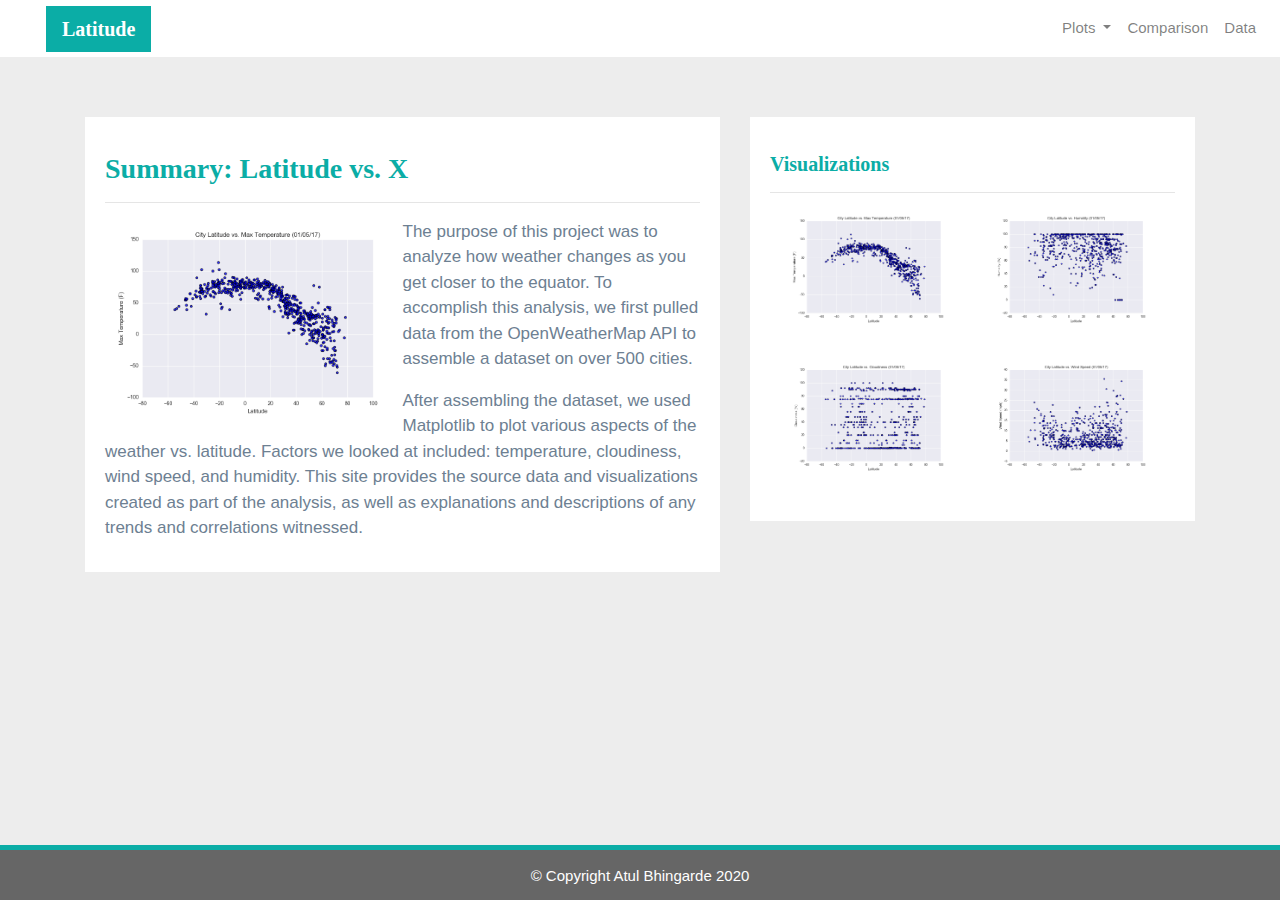
<file: web-design-challenge/index.html>
<!DOCTYPE html>
<html>

    <head>
        <meta charset="utf-8" />
        <meta http-equiv="X-UA-Compatible" content="IE=edge">
        <title>Bootstrap Visualization Dashboard</title>
        <meta name="viewport" content="width=device-width, initial-scale=1">

        <!-- Bootstrap CSS -->
        <link rel="stylesheet" href="https://stackpath.bootstrapcdn.com/bootstrap/4.3.1/css/bootstrap.min.css" integrity="sha384-ggOyR0iXCbMQv3Xipma34MD+dH/1fQ784/j6cY/iJTQUOhcWr7x9JvoRxT2MZw1T"
             crossorigin="anonymous">
  <!--CSS Link-->
  <link rel="stylesheet" type="text/css" href="style.css">
    </head>

    <body>
        <!-- Navigation Section -->
        <div class="navigation">
          <nav class="navbar navbar-expand-lg navbar-light">
            <a class="navbar-brand" style="background-color: #0BADA6;" href="index.html">Latitude</a>
            <button class="navbar-toggler  border border-white" type="button" data-toggle="collapse" data-target="#navbarNavDropdown"
              aria-controls="navbarNavDropdown" aria-expanded="false" aria-label="Toggle navigation">
              <span class="navbar-toggler-icon"></span>
            </button>
            <div class="collapse navbar-collapse" id="navbarNavDropdown">
              <ul class="navbar-nav ml-auto">
                <li class="nav-item dropdown">
                  <a class="nav-link dropdown-toggle" href="#" id="navbarDropdownMenuLink" data-toggle="dropdown"
                    aria-haspopup="true" aria-expanded="false">
                    Plots
                  </a>
                  <div class="dropdown-menu" aria-labelledby="navbarDropdownMenuLink">
                    <a class="dropdown-item" href="max_temperature.html">Max Temperature</a>
                    <a class="dropdown-item" href="humidity.html">Humidity</a>
                    <a class="dropdown-item" href="cloudiness.html">Cloudiness</a>
                    <a class="dropdown-item" href="wind_speed.html">Wind Speed</a>
                  </div>
                </li>
                <li class="nav-item">
                  <a class="nav-link" href="comparisons.html">Comparison</a>
                </li>
                <li class="nav-item">
                  <a class="nav-link" href="data.html">Data</a>
                </li>
      
              </ul>
            </div>
          </nav>
        </div>
        <!-- Content Section -->
        <div class="container">
          <div class="row">
            <div class="col-lg-7 col-md-12">
              <!-- Left box  -->
              <div class="box">
                <h3 class="title">Summary: Latitude vs. X</h3>
                <hr>
                <img src="Resources/assets/images/Fig1.png" class="vizualization rounded float-left" alt="Max Temperature Graph">
                <p>The purpose of this project was to analyze how weather changes as you get closer to the equator. To
                  accomplish this analysis, we first pulled data from the OpenWeatherMap API to assemble a dataset on over
                  500 cities.</p>
                <p>After assembling the dataset, we used Matplotlib to plot various aspects of the weather vs. latitude.
                  Factors we looked at included: temperature, cloudiness, wind speed, and humidity. This site provides the
                  source data and visualizations created as part of the analysis, as well as explanations and descriptions of
                  any trends and correlations witnessed.</p>
              </div>
            </div>
            <div class="col-lg-5 col-md-12">
              <!-- Right Box -->
              <div class="box">
                <h5 class="title">Visualizations</h5>
                <hr>
      
      
                <div class="container">
                  <div class="row" style="padding-bottom: 30px;">
                    <div class="col-6">
                      <a href="max_temperature.html">
                        <img class="panel" src="Resources/assets/images/Fig1.png" alt="Max Temperature Image">
                      </a>
                    </div>
                    <div class="col-6">
                      <a href="humidity.html">
                        <img class="panel" src="Resources/assets/images/Fig2.png" alt="Humidity Graph">
                      </a>
                    </div>
                  </div>
                  <div class="row" style="padding-bottom: 30px;">
                    <div class="col-6">
                      <a href="cloudiness.html">
                        <img class="panel" src="Resources/assets/images/Fig3.png" alt="Cloudiness Graph">
                      </a>
                    </div>
                    <div class="col-6">
                      <a href="wind_speed.html">
                        <img class="panel" src="Resources/assets/images/Fig4.png" alt="Wind Speed Graph">
                      </a>
                    </div>
      
      
                  </div>
                </div>
      
      
              </div>
            </div>
          </div>
        </div>
        <!-- Footer Section -->
        <footer>
          <div class="footer">&copy; Copyright Atul Bhingarde 2020</div>
        </footer>
      
        <!-- Bootstrap JS -->
          <script src="https://code.jquery.com/jquery-3.3.1.slim.min.js" integrity="sha384-q8i/X+965DzO0rT7abK41JStQIAqVgRVzpbzo5smXKp4YfRvH+8abtTE1Pi6jizo" 
            crossorigin="anonymous"></script>
          <script src="https://cdnjs.cloudflare.com/ajax/libs/popper.js/1.14.7/umd/popper.min.js" integrity="sha384-UO2eT0CpHqdSJQ6hJty5KVphtPhzWj9WO1clHTMGa3JDZwrnQq4sF86dIHNDz0W1" 
            crossorigin="anonymous"></script>
          <script src="https://stackpath.bootstrapcdn.com/bootstrap/4.3.1/js/bootstrap.min.js" integrity="sha384-JjSmVgyd0p3pXB1rRibZUAYoIIy6OrQ6VrjIEaFf/nJGzIxFDsf4x0xIM+B07jRM" 
            crossorigin="anonymous"></script>
      
</body>
</html>
</file>
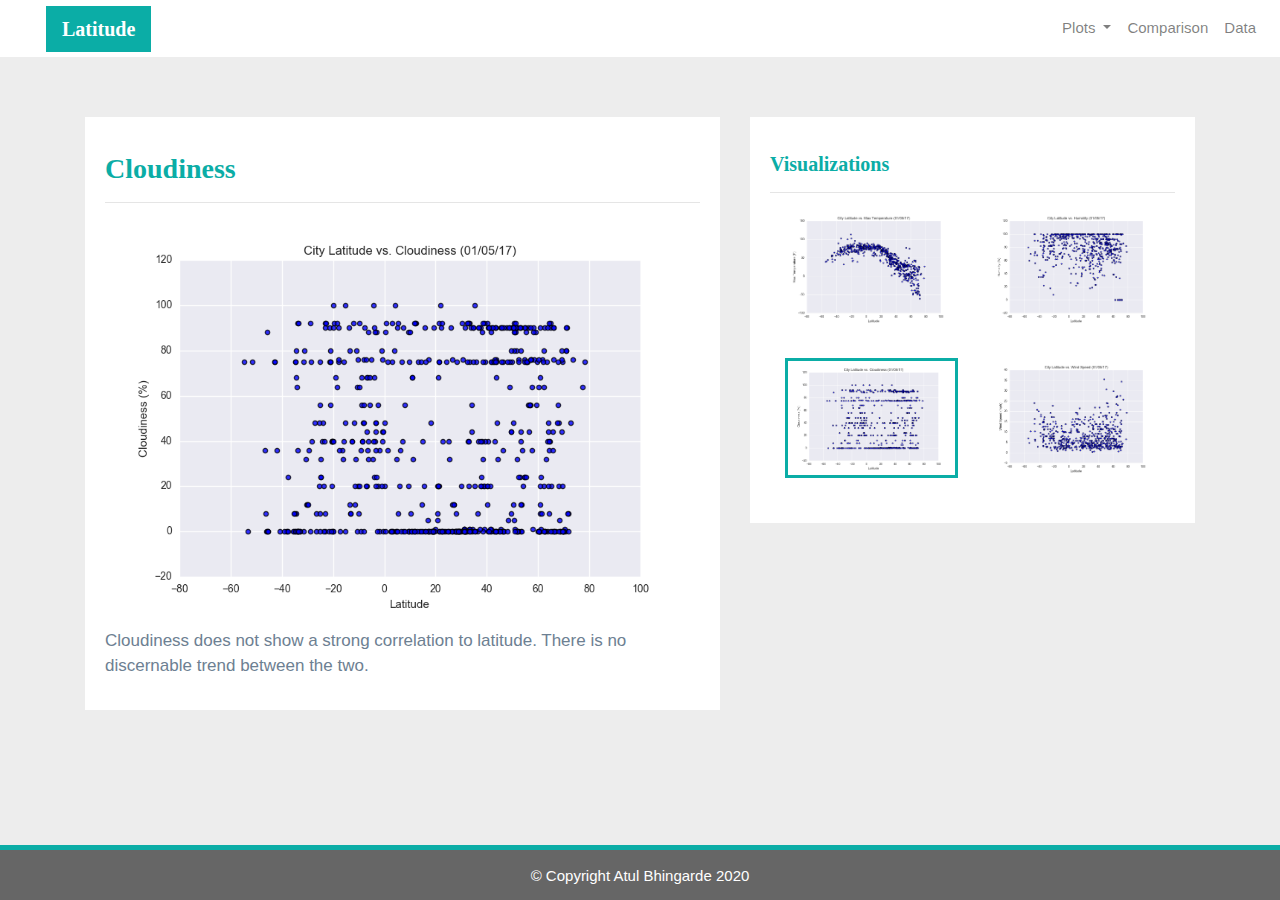
<file: web-design-challenge/cloudiness.html>
<!DOCTYPE html>
<html>

<head>
  <meta charset="utf-8" />
  <meta http-equiv="X-UA-Compatible" content="IE=edge">
  <title>Bootstrap Visualization Dashboard</title>
  <meta name="viewport" content="width=device-width, initial-scale=1">

  <!-- Bootstrap CSS -->
  <link rel="stylesheet" href="https://stackpath.bootstrapcdn.com/bootstrap/4.3.1/css/bootstrap.min.css" integrity="sha384-ggOyR0iXCbMQv3Xipma34MD+dH/1fQ784/j6cY/iJTQUOhcWr7x9JvoRxT2MZw1T"
    crossorigin="anonymous">

  <!--CSS Link-->
  <link rel="stylesheet" type="text/css" href="style.css">

</head>

<body>
  <!-- Navigation Section -->
  <div class="navigation">
    <nav class="navbar navbar-expand-lg navbar-light">
      <a class="navbar-brand" style="background-color: #0BADA6;" href="index.html">Latitude</a>
      <button class="navbar-toggler border border-white" type="button" data-toggle="collapse" data-target="#navbarNavDropdown"
        aria-controls="navbarNavDropdown" aria-expanded="false" aria-label="Toggle navigation">
        <span class="navbar-toggler-icon"></span>
      </button>
      <div class="collapse navbar-collapse" id="navbarNavDropdown">
        <ul class="navbar-nav ml-auto">
          <li class="nav-item dropdown">
            <a class="nav-link dropdown-toggle" href="#" id="navbarDropdownMenuLink" data-toggle="dropdown"
              aria-haspopup="true" aria-expanded="false">
              Plots
            </a>
            <div class="dropdown-menu" aria-labelledby="navbarDropdownMenuLink">
              <a class="dropdown-item" href="max_temperature.html">Max Temperature</a>
              <a class="dropdown-item" href="humidity.html">Humidity</a>
              <a class="dropdown-item active" href="cloudiness.html">Cloudiness</a>
              <a class="dropdown-item" href="wind_speed.html">Wind Speed</a>
            </div>
          </li>
          <li class="nav-item">
            <a class="nav-link" href="comparisons.html">Comparison</a>
          </li>
          <li class="nav-item">
            <a class="nav-link" href="data.html">Data</a>
          </li>

        </ul>
      </div>
    </nav>
  </div>
  <!-- Content Section -->
  <div class="container">
    <div class="row">
      <div class="col-lg-7 col-md-12">
        <!-- Left box  -->
        <div class="box">
          <h3 class="title">Cloudiness</h3>
          <hr>
          <img src="Resources/assets/images/Fig3.png" alt="Cloudines Graph">
          <p>Cloudiness does not show a strong correlation to latitude. There is no discernable trend between the two.</p>
        </div>
      </div>
      <div class="col-lg-5 col-md-12">
        <!-- Right Box -->
        <div class="box">
          <h5 class="title">Visualizations</h5>
          <hr>


          <div class="container">
            <div class="row" style="padding-bottom: 30px;">
              <div class="col-6">
                <a href="max_temperature.html">
                  <img class="panel" src="Resources/assets/images/Fig1.png" alt="Max Temperature Image">
                </a>
              </div>
              <div class="col-6">
                <a href="humidity.html">
                  <img class="panel" src="Resources/assets/images/Fig2.png" alt="Humidity Graph">
                </a>
              </div>
            </div>

            <div class="row" style="padding-bottom: 30px;">
              <div class="col-6">
                <a href="cloudiness.html">
                  <img class="panel active" src="Resources/assets/images/Fig3.png" alt="Cloudiness Graph">
                </a>
              </div>
              <div class="col-6">
                <a href="wind_speed.html">
                  <img class="panel" src="Resources/assets/images/Fig4.png" alt="Wind Speed Graph">
                </a>
              </div>


            </div>
          </div>


        </div>
      </div>
    </div>
  </div>
  <!-- Footer Section -->
  <footer>
    <div class="footer">&copy; Copyright Atul Bhingarde 2020</div>
  </footer>

  <!-- Bootstrap JS -->
  <script src="https://code.jquery.com/jquery-3.3.1.slim.min.js" integrity="sha384-q8i/X+965DzO0rT7abK41JStQIAqVgRVzpbzo5smXKp4YfRvH+8abtTE1Pi6jizo" 
    crossorigin="anonymous"></script>
  <script src="https://cdnjs.cloudflare.com/ajax/libs/popper.js/1.14.7/umd/popper.min.js" integrity="sha384-UO2eT0CpHqdSJQ6hJty5KVphtPhzWj9WO1clHTMGa3JDZwrnQq4sF86dIHNDz0W1" 
    crossorigin="anonymous"></script>
  <script src="https://stackpath.bootstrapcdn.com/bootstrap/4.3.1/js/bootstrap.min.js" integrity="sha384-JjSmVgyd0p3pXB1rRibZUAYoIIy6OrQ6VrjIEaFf/nJGzIxFDsf4x0xIM+B07jRM" 
    crossorigin="anonymous"></script>

</body>

</html>
</file>
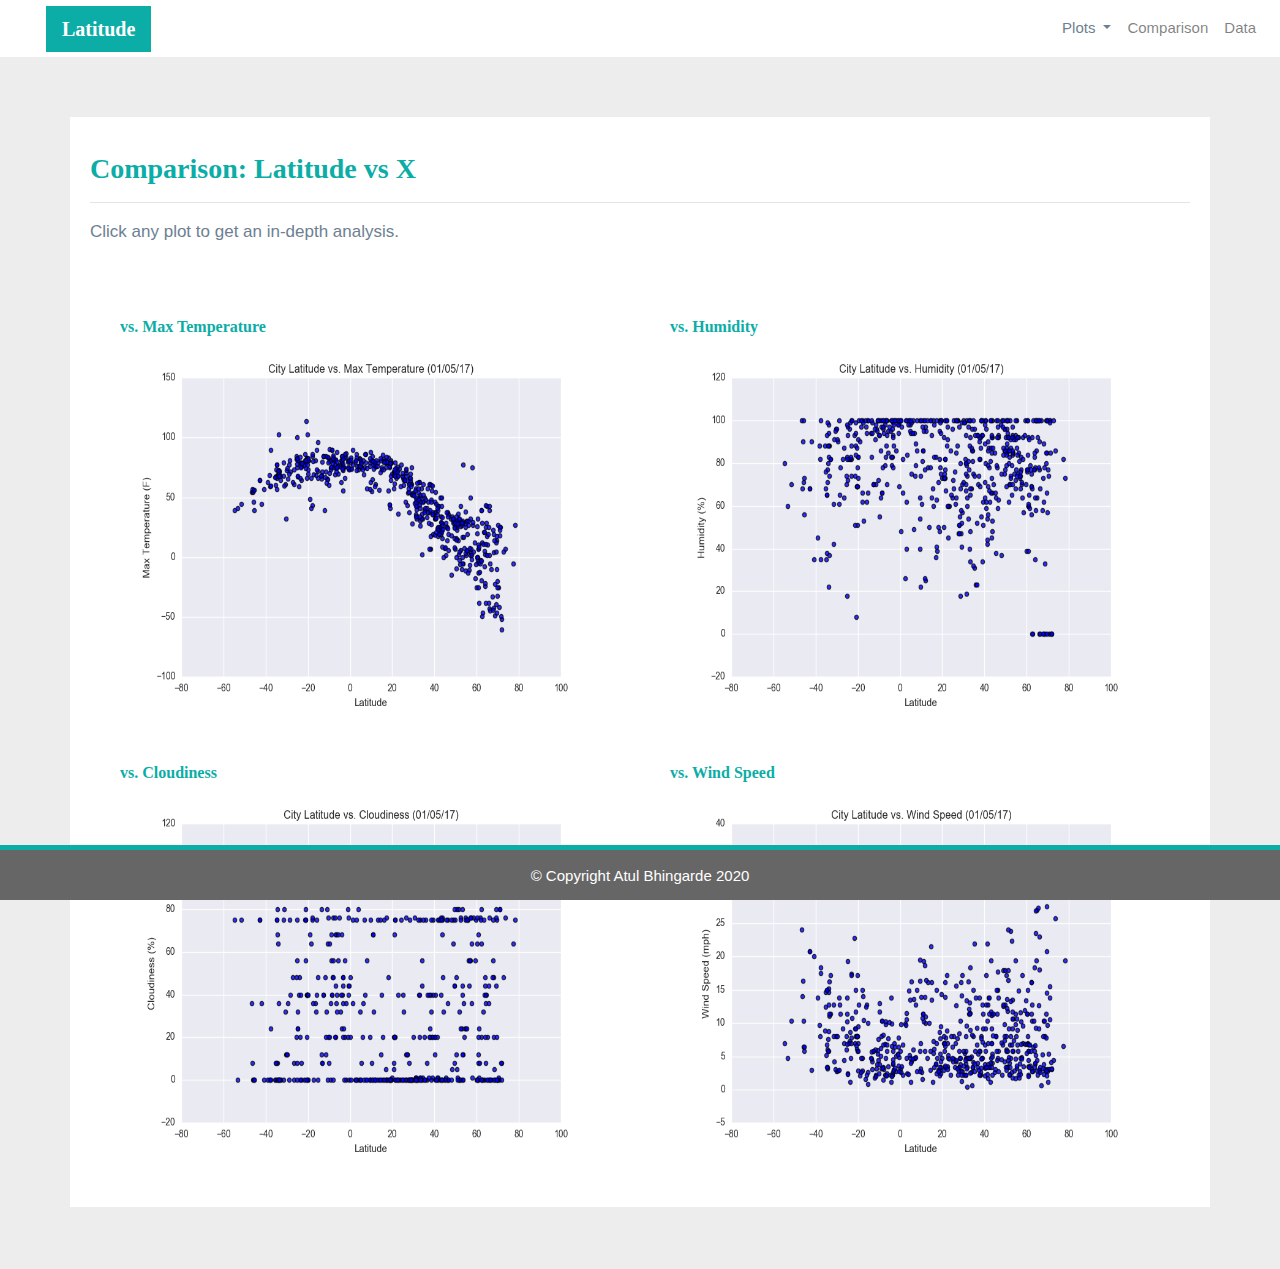
<file: web-design-challenge/comparisons.html>
<!DOCTYPE html>
<html>

<head>
  <meta charset="utf-8" />
  <meta http-equiv="X-UA-Compatible" content="IE=edge">
  <title>Bootstrap Visualization Dashboard</title>
  <meta name="viewport" content="width=device-width, initial-scale=1">

  <!-- Bootstrap CSS -->
  <link rel="stylesheet" href="https://stackpath.bootstrapcdn.com/bootstrap/4.3.1/css/bootstrap.min.css" integrity="sha384-ggOyR0iXCbMQv3Xipma34MD+dH/1fQ784/j6cY/iJTQUOhcWr7x9JvoRxT2MZw1T"
    crossorigin="anonymous">

  <!--CSS Link-->
  <link rel="stylesheet" type="text/css" href="style.css">

</head>

<body>
  <!-- Navigation Section -->
  <div class="navigation">
    <nav class="navbar navbar-expand-lg navbar-light">
      <a class="navbar-brand" style="background-color: #0BADA6;" href="index.html">Latitude</a>
      <button class="navbar-toggler  border border-white" type="button" data-toggle="collapse" data-target="#navbarNavDropdown"
        aria-controls="navbarNavDropdown" aria-expanded="false" aria-label="Toggle navigation">
        <span class="navbar-toggler-icon"></span>
      </button>
      <div class="collapse navbar-collapse" id="navbarNavDropdown">
        <ul class="navbar-nav ml-auto">
          <li class="nav-item dropdown">
            <a class="nav-link dropdown-toggle" href="#" id="navbarDropdownMenuLink" data-toggle="dropdown"
              aria-haspopup="true" aria-expanded="false" style="color: #6D8092">
              Plots
            </a>
            <div class="dropdown-menu" aria-labelledby="navbarDropdownMenuLink">
              <a class="dropdown-item" href="max_temperature.html">Max Temperature</a>
              <a class="dropdown-item" href="humidity.html">Humidity</a>
              <a class="dropdown-item" href="cloudiness.html">Cloudiness</a>
              <a class="dropdown-item" href="wind_speed.html">Wind Speed</a>
            </div>
          </li>
          <li class="nav-item">
            <a class="nav-link" href="comparisons.html">Comparison</a>
          </li>
          <li class="nav-item">
            <a class="nav-link" href="data.html">Data</a>
          </li>

        </ul>
      </div>
    </nav>
  </div>
  <!-- Content Section -->
  <div class="container">
    <div class="row">
      <div>
        <!-- Left box  -->
        <div class="box">
          <h3 class="title">Comparison: Latitude vs X</h3>
          <hr>
          <p>Click any plot to get an in-depth analysis.</p>
          <div class="container" style="padding-bottom: 40px;">
            <div class="row">
              <div class="col-lg-6" style="padding: 30px;">
                <div class="title">vs. Max Temperature</div>
                <a href="max_temperature.html">
                  <img class="panel" src="Resources/assets/images/Fig1.png" alt="Max Temperature Image">
                </a>
              </div>
              <div class="col-lg-6" style="padding: 30px;">
                <div class="title">vs. Humidity</div>
                <a href="humidity.html">
                  <img class="panel" src="Resources/assets/images/Fig2.png" alt="Humidity Graph">
                </a>
              </div>
            </div>

            <div class="row">
              <div class="col-lg-6" style="padding: 30px;">
                <div class="title">vs. Cloudiness</div>
                <a href="cloudiness.html">
                  <img class="panel" src="Resources/assets/images/Fig3.png" alt="Cloudiness Graph">
                </a>

              </div>
              <div class="col-lg-6" style="padding: 30px;">
                <div class="title">vs. Wind Speed</div>
                <a href="wind_speed.html">
                  <img class="panel" src="Resources/assets/images/Fig4.png" alt="Wind Speed Graph">
                </a>
              </div>
            </div>
          </div>
        </div>
      </div>
    </div>
  </div>

  <!-- Footer Section -->
  <footer>
    <div class="footer">&copy; Copyright Atul Bhingarde 2020</div>
  </footer>

  <!-- Bootstrap JS -->
  <script src="https://code.jquery.com/jquery-3.3.1.slim.min.js" integrity="sha384-q8i/X+965DzO0rT7abK41JStQIAqVgRVzpbzo5smXKp4YfRvH+8abtTE1Pi6jizo" 
    crossorigin="anonymous"></script>
  <script src="https://cdnjs.cloudflare.com/ajax/libs/popper.js/1.14.7/umd/popper.min.js" integrity="sha384-UO2eT0CpHqdSJQ6hJty5KVphtPhzWj9WO1clHTMGa3JDZwrnQq4sF86dIHNDz0W1" 
    crossorigin="anonymous"></script>
  <script src="https://stackpath.bootstrapcdn.com/bootstrap/4.3.1/js/bootstrap.min.js" integrity="sha384-JjSmVgyd0p3pXB1rRibZUAYoIIy6OrQ6VrjIEaFf/nJGzIxFDsf4x0xIM+B07jRM" 
    crossorigin="anonymous"></script>

</body>

</html>
</file>
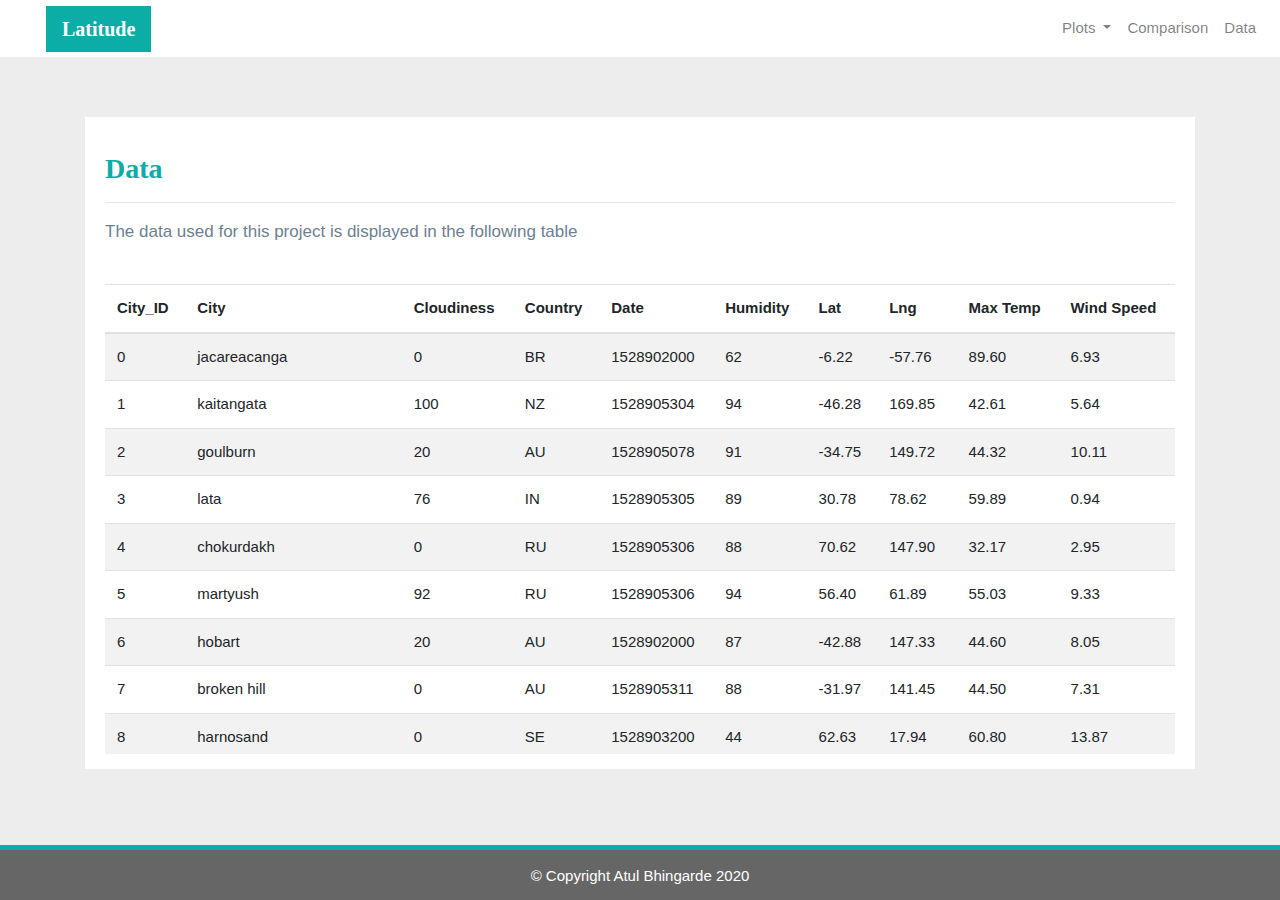
<file: web-design-challenge/data.html>
<!DOCTYPE html>
<html>

<head>
  <meta charset="utf-8" />
  <meta http-equiv="X-UA-Compatible" content="IE=edge">
  <title>Bootstrap Visualization Dashboard</title>
  <meta name="viewport" content="width=device-width, initial-scale=1">

  <!-- Bootstrap CSS -->
  <link rel="stylesheet" href="https://stackpath.bootstrapcdn.com/bootstrap/4.3.1/css/bootstrap.min.css" integrity="sha384-ggOyR0iXCbMQv3Xipma34MD+dH/1fQ784/j6cY/iJTQUOhcWr7x9JvoRxT2MZw1T"
    crossorigin="anonymous">

  <!--CSS Link-->
  <link rel="stylesheet" type="text/css" href="style.css">

</head>

<body>
  <!-- Navigation Section -->
  <div class="navigation">
    <nav class="navbar navbar-expand-lg navbar-light">
      <a class="navbar-brand" style="background-color: #0BADA6;" href="index.html">Latitude</a>
      <button class="navbar-toggler border border-white" type="button" data-toggle="collapse" data-target="#navbarNavDropdown"
        aria-controls="navbarNavDropdown" aria-expanded="false" aria-label="Toggle navigation">
        <span class="navbar-toggler-icon"></span>
      </button>
      <div class="collapse navbar-collapse" id="navbarNavDropdown">
        <ul class="navbar-nav ml-auto">
          <li class="nav-item dropdown">
            <a class="nav-link dropdown-toggle" href="#" id="navbarDropdownMenuLink" data-toggle="dropdown"
              aria-haspopup="true" aria-expanded="false">
              Plots
            </a>
            <div class="dropdown-menu" aria-labelledby="navbarDropdownMenuLink">
              <a class="dropdown-item" href="max_temperature.html">Max Temperature</a>
              <a class="dropdown-item" href="humidity.html">Humidity</a>
              <a class="dropdown-item" href="cloudiness.html">Cloudiness</a>
              <a class="dropdown-item" href="wind_speed.html">Wind Speed</a>
            </div>
          </li>
          <li class="nav-item">
            <a class="nav-link" href="comparisons.html">Comparison</a>
          </li>
          <li class="nav-item">
            <a class="nav-link" href="data.html">Data</a>
          </li>

        </ul>
      </div>
    </nav>
  </div>
  <!-- Content Section -->
  <div class="container">
    <div class="box">
      <h3 class="title">Data</h3>
      <hr>
      <p>The data used for this project is displayed in the following table</p>
      <br>
      <div class="table-responsive" style="overflow-x:auto; overflow-y:auto; max-height:470px; max-width: auto;">

        <table class="table table-striped">
  <thead>
    <tr>
      <th>City_ID</th>
      <th>City</th>
      <th>Cloudiness</th>
      <th>Country</th>
      <th>Date</th>
      <th>Humidity</th>
      <th>Lat</th>
      <th>Lng</th>
      <th>Max Temp</th>
      <th>Wind Speed</th>
    </tr>
  </thead>
  <tbody>
    <tr>
      <td>0</td>
      <td>jacareacanga</td>
      <td>0</td>
      <td>BR</td>
      <td>1528902000</td>
      <td>62</td>
      <td>-6.22</td>
      <td>-57.76</td>
      <td>89.60</td>
      <td>6.93</td>
    </tr>
    <tr>
      <td>1</td>
      <td>kaitangata</td>
      <td>100</td>
      <td>NZ</td>
      <td>1528905304</td>
      <td>94</td>
      <td>-46.28</td>
      <td>169.85</td>
      <td>42.61</td>
      <td>5.64</td>
    </tr>
    <tr>
      <td>2</td>
      <td>goulburn</td>
      <td>20</td>
      <td>AU</td>
      <td>1528905078</td>
      <td>91</td>
      <td>-34.75</td>
      <td>149.72</td>
      <td>44.32</td>
      <td>10.11</td>
    </tr>
    <tr>
      <td>3</td>
      <td>lata</td>
      <td>76</td>
      <td>IN</td>
      <td>1528905305</td>
      <td>89</td>
      <td>30.78</td>
      <td>78.62</td>
      <td>59.89</td>
      <td>0.94</td>
    </tr>
    <tr>
      <td>4</td>
      <td>chokurdakh</td>
      <td>0</td>
      <td>RU</td>
      <td>1528905306</td>
      <td>88</td>
      <td>70.62</td>
      <td>147.90</td>
      <td>32.17</td>
      <td>2.95</td>
    </tr>
    <tr>
      <td>5</td>
      <td>martyush</td>
      <td>92</td>
      <td>RU</td>
      <td>1528905306</td>
      <td>94</td>
      <td>56.40</td>
      <td>61.89</td>
      <td>55.03</td>
      <td>9.33</td>
    </tr>
    <tr>
      <td>6</td>
      <td>hobart</td>
      <td>20</td>
      <td>AU</td>
      <td>1528902000</td>
      <td>87</td>
      <td>-42.88</td>
      <td>147.33</td>
      <td>44.60</td>
      <td>8.05</td>
    </tr>
    <tr>
      <td>7</td>
      <td>broken hill</td>
      <td>0</td>
      <td>AU</td>
      <td>1528905311</td>
      <td>88</td>
      <td>-31.97</td>
      <td>141.45</td>
      <td>44.50</td>
      <td>7.31</td>
    </tr>
    <tr>
      <td>8</td>
      <td>harnosand</td>
      <td>0</td>
      <td>SE</td>
      <td>1528903200</td>
      <td>44</td>
      <td>62.63</td>
      <td>17.94</td>
      <td>60.80</td>
      <td>13.87</td>
    </tr>
    <tr>
      <td>9</td>
      <td>tuatapere</td>
      <td>0</td>
      <td>NZ</td>
      <td>1528905312</td>
      <td>100</td>
      <td>-46.13</td>
      <td>167.69</td>
      <td>38.92</td>
      <td>3.40</td>
    </tr>
    <tr>
      <td>10</td>
      <td>puerto ayora</td>
      <td>90</td>
      <td>EC</td>
      <td>1528902000</td>
      <td>69</td>
      <td>-0.74</td>
      <td>-90.35</td>
      <td>77.00</td>
      <td>13.87</td>
    </tr>
    <tr>
      <td>11</td>
      <td>havre-saint-pierre</td>
      <td>75</td>
      <td>CA</td>
      <td>1528902000</td>
      <td>58</td>
      <td>50.23</td>
      <td>-63.60</td>
      <td>53.60</td>
      <td>19.46</td>
    </tr>
    <tr>
      <td>12</td>
      <td>punta arenas</td>
      <td>0</td>
      <td>CL</td>
      <td>1528902000</td>
      <td>100</td>
      <td>-53.16</td>
      <td>-70.91</td>
      <td>35.60</td>
      <td>9.17</td>
    </tr>
    <tr>
      <td>13</td>
      <td>tasiilaq</td>
      <td>75</td>
      <td>GL</td>
      <td>1528901400</td>
      <td>60</td>
      <td>65.61</td>
      <td>-37.64</td>
      <td>39.20</td>
      <td>2.24</td>
    </tr>
    <tr>
      <td>14</td>
      <td>chapais</td>
      <td>40</td>
      <td>CA</td>
      <td>1528902000</td>
      <td>38</td>
      <td>49.78</td>
      <td>-74.86</td>
      <td>59.00</td>
      <td>10.29</td>
    </tr>
    <tr>
      <td>15</td>
      <td>avarua</td>
      <td>40</td>
      <td>CK</td>
      <td>1528902000</td>
      <td>56</td>
      <td>-21.21</td>
      <td>-159.78</td>
      <td>73.40</td>
      <td>10.29</td>
    </tr>
    <tr>
      <td>16</td>
      <td>hofn</td>
      <td>75</td>
      <td>IS</td>
      <td>1528902000</td>
      <td>87</td>
      <td>64.25</td>
      <td>-15.21</td>
      <td>51.80</td>
      <td>8.05</td>
    </tr>
    <tr>
      <td>17</td>
      <td>yukamenskoye</td>
      <td>92</td>
      <td>RU</td>
      <td>1528905315</td>
      <td>98</td>
      <td>57.89</td>
      <td>52.24</td>
      <td>56.65</td>
      <td>10.22</td>
    </tr>
    <tr>
      <td>18</td>
      <td>khandbari</td>
      <td>80</td>
      <td>NP</td>
      <td>1528905315</td>
      <td>67</td>
      <td>27.38</td>
      <td>87.21</td>
      <td>44.59</td>
      <td>1.39</td>
    </tr>
    <tr>
      <td>19</td>
      <td>bethel</td>
      <td>1</td>
      <td>US</td>
      <td>1528901580</td>
      <td>93</td>
      <td>60.79</td>
      <td>-161.76</td>
      <td>44.60</td>
      <td>8.05</td>
    </tr>
    <tr>
      <td>20</td>
      <td>ushuaia</td>
      <td>75</td>
      <td>AR</td>
      <td>1528902000</td>
      <td>64</td>
      <td>-54.81</td>
      <td>-68.31</td>
      <td>41.00</td>
      <td>3.36</td>
    </tr>
    <tr>
      <td>21</td>
      <td>east london</td>
      <td>0</td>
      <td>ZA</td>
      <td>1528902000</td>
      <td>37</td>
      <td>-33.02</td>
      <td>27.91</td>
      <td>69.80</td>
      <td>5.82</td>
    </tr>
    <tr>
      <td>22</td>
      <td>bluff</td>
      <td>76</td>
      <td>AU</td>
      <td>1528905321</td>
      <td>76</td>
      <td>-23.58</td>
      <td>149.07</td>
      <td>61.96</td>
      <td>4.74</td>
    </tr>
    <tr>
      <td>23</td>
      <td>mount isa</td>
      <td>75</td>
      <td>AU</td>
      <td>1528902000</td>
      <td>100</td>
      <td>-20.73</td>
      <td>139.49</td>
      <td>64.40</td>
      <td>3.29</td>
    </tr>
    <tr>
      <td>24</td>
      <td>pevek</td>
      <td>0</td>
      <td>RU</td>
      <td>1528905321</td>
      <td>71</td>
      <td>69.70</td>
      <td>170.27</td>
      <td>36.94</td>
      <td>6.98</td>
    </tr>
    <tr>
      <td>25</td>
      <td>gao</td>
      <td>24</td>
      <td>ML</td>
      <td>1528905321</td>
      <td>16</td>
      <td>16.28</td>
      <td>-0.04</td>
      <td>110.02</td>
      <td>4.97</td>
    </tr>
    <tr>
      <td>26</td>
      <td>cabo san lucas</td>
      <td>75</td>
      <td>MX</td>
      <td>1528901160</td>
      <td>74</td>
      <td>22.89</td>
      <td>-109.91</td>
      <td>84.20</td>
      <td>10.29</td>
    </tr>
    <tr>
      <td>27</td>
      <td>sao filipe</td>
      <td>0</td>
      <td>CV</td>
      <td>1528905323</td>
      <td>88</td>
      <td>14.90</td>
      <td>-24.50</td>
      <td>75.73</td>
      <td>13.02</td>
    </tr>
    <tr>
      <td>28</td>
      <td>tiksi</td>
      <td>44</td>
      <td>RU</td>
      <td>1528905298</td>
      <td>58</td>
      <td>71.64</td>
      <td>128.87</td>
      <td>57.73</td>
      <td>10.11</td>
    </tr>
    <tr>
      <td>29</td>
      <td>busselton</td>
      <td>92</td>
      <td>AU</td>
      <td>1528905323</td>
      <td>100</td>
      <td>-33.64</td>
      <td>115.35</td>
      <td>60.43</td>
      <td>10.56</td>
    </tr>
    <tr>
      <td>30</td>
      <td>alofi</td>
      <td>76</td>
      <td>NU</td>
      <td>1528902000</td>
      <td>88</td>
      <td>-19.06</td>
      <td>-169.92</td>
      <td>71.60</td>
      <td>3.36</td>
    </tr>
    <tr>
      <td>31</td>
      <td>ola</td>
      <td>75</td>
      <td>RU</td>
      <td>1528902000</td>
      <td>100</td>
      <td>59.58</td>
      <td>151.30</td>
      <td>42.80</td>
      <td>7.76</td>
    </tr>
    <tr>
      <td>32</td>
      <td>atar</td>
      <td>20</td>
      <td>MR</td>
      <td>1528902000</td>
      <td>19</td>
      <td>20.52</td>
      <td>-13.05</td>
      <td>91.40</td>
      <td>9.17</td>
    </tr>
    <tr>
      <td>33</td>
      <td>rikitea</td>
      <td>0</td>
      <td>PF</td>
      <td>1528905325</td>
      <td>100</td>
      <td>-23.12</td>
      <td>-134.97</td>
      <td>73.57</td>
      <td>8.66</td>
    </tr>
    <tr>
      <td>34</td>
      <td>hermanus</td>
      <td>0</td>
      <td>ZA</td>
      <td>1528905325</td>
      <td>24</td>
      <td>-34.42</td>
      <td>19.24</td>
      <td>77.17</td>
      <td>8.66</td>
    </tr>
    <tr>
      <td>35</td>
      <td>ponta delgada</td>
      <td>75</td>
      <td>PT</td>
      <td>1528903800</td>
      <td>88</td>
      <td>37.73</td>
      <td>-25.67</td>
      <td>71.60</td>
      <td>12.75</td>
    </tr>
    <tr>
      <td>36</td>
      <td>bambari</td>
      <td>24</td>
      <td>CF</td>
      <td>1528905326</td>
      <td>84</td>
      <td>5.77</td>
      <td>20.68</td>
      <td>81.85</td>
      <td>7.65</td>
    </tr>
    <tr>
      <td>37</td>
      <td>cap malheureux</td>
      <td>75</td>
      <td>MU</td>
      <td>1528902000</td>
      <td>69</td>
      <td>-19.98</td>
      <td>57.61</td>
      <td>75.20</td>
      <td>14.99</td>
    </tr>
    <tr>
      <td>38</td>
      <td>puerto escondido</td>
      <td>75</td>
      <td>MX</td>
      <td>1528901100</td>
      <td>65</td>
      <td>15.86</td>
      <td>-97.07</td>
      <td>80.60</td>
      <td>3.36</td>
    </tr>
    <tr>
      <td>39</td>
      <td>qaanaaq</td>
      <td>32</td>
      <td>GL</td>
      <td>1528905330</td>
      <td>100</td>
      <td>77.48</td>
      <td>-69.36</td>
      <td>31.45</td>
      <td>6.31</td>
    </tr>
    <tr>
      <td>40</td>
      <td>new norfolk</td>
      <td>20</td>
      <td>AU</td>
      <td>1528902000</td>
      <td>87</td>
      <td>-42.78</td>
      <td>147.06</td>
      <td>44.60</td>
      <td>8.05</td>
    </tr>
    <tr>
      <td>41</td>
      <td>najran</td>
      <td>40</td>
      <td>SA</td>
      <td>1528902000</td>
      <td>13</td>
      <td>17.54</td>
      <td>44.22</td>
      <td>98.60</td>
      <td>11.41</td>
    </tr>
    <tr>
      <td>42</td>
      <td>isla mujeres</td>
      <td>90</td>
      <td>MX</td>
      <td>1528904340</td>
      <td>100</td>
      <td>21.23</td>
      <td>-86.73</td>
      <td>75.20</td>
      <td>16.11</td>
    </tr>
    <tr>
      <td>43</td>
      <td>mar del plata</td>
      <td>0</td>
      <td>AR</td>
      <td>1528905297</td>
      <td>100</td>
      <td>-46.43</td>
      <td>-67.52</td>
      <td>32.53</td>
      <td>7.31</td>
    </tr>
    <tr>
      <td>44</td>
      <td>provideniya</td>
      <td>0</td>
      <td>RU</td>
      <td>1528905332</td>
      <td>91</td>
      <td>64.42</td>
      <td>-173.23</td>
      <td>40.63</td>
      <td>10.78</td>
    </tr>
    <tr>
      <td>45</td>
      <td>jamestown</td>
      <td>12</td>
      <td>AU</td>
      <td>1528905333</td>
      <td>88</td>
      <td>-33.21</td>
      <td>138.60</td>
      <td>43.15</td>
      <td>10.89</td>
    </tr>
    <tr>
      <td>46</td>
      <td>medicine hat</td>
      <td>20</td>
      <td>CA</td>
      <td>1528902000</td>
      <td>34</td>
      <td>50.04</td>
      <td>-110.68</td>
      <td>66.20</td>
      <td>14.99</td>
    </tr>
    <tr>
      <td>47</td>
      <td>katsuura</td>
      <td>8</td>
      <td>JP</td>
      <td>1528905334</td>
      <td>88</td>
      <td>33.93</td>
      <td>134.50</td>
      <td>62.05</td>
      <td>7.54</td>
    </tr>
    <tr>
      <td>48</td>
      <td>aklavik</td>
      <td>20</td>
      <td>CA</td>
      <td>1528902000</td>
      <td>53</td>
      <td>68.22</td>
      <td>-135.01</td>
      <td>51.80</td>
      <td>11.41</td>
    </tr>
    <tr>
      <td>49</td>
      <td>tuktoyaktuk</td>
      <td>20</td>
      <td>CA</td>
      <td>1528902000</td>
      <td>61</td>
      <td>69.44</td>
      <td>-133.03</td>
      <td>46.40</td>
      <td>6.93</td>
    </tr>
    <tr>
      <td>50</td>
      <td>kapaa</td>
      <td>90</td>
      <td>US</td>
      <td>1528901760</td>
      <td>88</td>
      <td>22.08</td>
      <td>-159.32</td>
      <td>75.20</td>
      <td>14.99</td>
    </tr>
    <tr>
      <td>51</td>
      <td>mildura</td>
      <td>0</td>
      <td>AU</td>
      <td>1528905300</td>
      <td>92</td>
      <td>-34.18</td>
      <td>142.16</td>
      <td>45.67</td>
      <td>9.66</td>
    </tr>
    <tr>
      <td>52</td>
      <td>souillac</td>
      <td>75</td>
      <td>FR</td>
      <td>1528903800</td>
      <td>49</td>
      <td>45.60</td>
      <td>-0.60</td>
      <td>73.40</td>
      <td>10.29</td>
    </tr>
    <tr>
      <td>53</td>
      <td>lorengau</td>
      <td>100</td>
      <td>PG</td>
      <td>1528905336</td>
      <td>100</td>
      <td>-2.02</td>
      <td>147.27</td>
      <td>80.59</td>
      <td>3.85</td>
    </tr>
    <tr>
      <td>54</td>
      <td>praia</td>
      <td>20</td>
      <td>BR</td>
      <td>1528902000</td>
      <td>47</td>
      <td>-20.25</td>
      <td>-43.81</td>
      <td>82.40</td>
      <td>3.36</td>
    </tr>
    <tr>
      <td>55</td>
      <td>port alfred</td>
      <td>0</td>
      <td>ZA</td>
      <td>1528905338</td>
      <td>50</td>
      <td>-33.59</td>
      <td>26.89</td>
      <td>76.54</td>
      <td>7.20</td>
    </tr>
    <tr>
      <td>56</td>
      <td>barranca</td>
      <td>0</td>
      <td>PE</td>
      <td>1528905339</td>
      <td>98</td>
      <td>-10.75</td>
      <td>-77.76</td>
      <td>61.87</td>
      <td>9.89</td>
    </tr>
    <tr>
      <td>57</td>
      <td>nome</td>
      <td>40</td>
      <td>US</td>
      <td>1528902900</td>
      <td>70</td>
      <td>30.04</td>
      <td>-94.42</td>
      <td>87.80</td>
      <td>3.36</td>
    </tr>
    <tr>
      <td>58</td>
      <td>matay</td>
      <td>0</td>
      <td>EG</td>
      <td>1528905339</td>
      <td>23</td>
      <td>28.42</td>
      <td>30.79</td>
      <td>97.69</td>
      <td>6.98</td>
    </tr>
    <tr>
      <td>59</td>
      <td>saskylakh</td>
      <td>48</td>
      <td>RU</td>
      <td>1528905339</td>
      <td>55</td>
      <td>71.97</td>
      <td>114.09</td>
      <td>59.53</td>
      <td>5.86</td>
    </tr>
    <tr>
      <td>60</td>
      <td>itarema</td>
      <td>0</td>
      <td>BR</td>
      <td>1528905340</td>
      <td>61</td>
      <td>-2.92</td>
      <td>-39.92</td>
      <td>88.33</td>
      <td>12.57</td>
    </tr>
    <tr>
      <td>61</td>
      <td>butaritari</td>
      <td>56</td>
      <td>KI</td>
      <td>1528905340</td>
      <td>100</td>
      <td>3.07</td>
      <td>172.79</td>
      <td>81.13</td>
      <td>7.31</td>
    </tr>
    <tr>
      <td>62</td>
      <td>peniche</td>
      <td>20</td>
      <td>PT</td>
      <td>1528903800</td>
      <td>64</td>
      <td>39.36</td>
      <td>-9.38</td>
      <td>75.20</td>
      <td>12.75</td>
    </tr>
    <tr>
      <td>63</td>
      <td>beloha</td>
      <td>0</td>
      <td>MG</td>
      <td>1528905340</td>
      <td>57</td>
      <td>-25.17</td>
      <td>45.06</td>
      <td>71.95</td>
      <td>16.37</td>
    </tr>
    <tr>
      <td>64</td>
      <td>anadyr</td>
      <td>0</td>
      <td>RU</td>
      <td>1528902000</td>
      <td>57</td>
      <td>64.73</td>
      <td>177.51</td>
      <td>48.20</td>
      <td>4.47</td>
    </tr>
    <tr>
      <td>65</td>
      <td>luderitz</td>
      <td>12</td>
      <td>NaN</td>
      <td>1528905342</td>
      <td>64</td>
      <td>-26.65</td>
      <td>15.16</td>
      <td>64.03</td>
      <td>17.38</td>
    </tr>
    <tr>
      <td>66</td>
      <td>rochester</td>
      <td>1</td>
      <td>US</td>
      <td>1528902960</td>
      <td>37</td>
      <td>44.02</td>
      <td>-92.46</td>
      <td>73.40</td>
      <td>6.93</td>
    </tr>
    <tr>
      <td>67</td>
      <td>bosaso</td>
      <td>0</td>
      <td>SO</td>
      <td>1528905347</td>
      <td>86</td>
      <td>11.28</td>
      <td>49.18</td>
      <td>89.77</td>
      <td>3.96</td>
    </tr>
    <tr>
      <td>68</td>
      <td>faanui</td>
      <td>0</td>
      <td>PF</td>
      <td>1528905347</td>
      <td>100</td>
      <td>-16.48</td>
      <td>-151.75</td>
      <td>79.96</td>
      <td>11.79</td>
    </tr>
    <tr>
      <td>69</td>
      <td>grindavik</td>
      <td>75</td>
      <td>IS</td>
      <td>1528902000</td>
      <td>70</td>
      <td>63.84</td>
      <td>-22.43</td>
      <td>48.20</td>
      <td>5.82</td>
    </tr>
    <tr>
      <td>70</td>
      <td>margate</td>
      <td>20</td>
      <td>AU</td>
      <td>1528902000</td>
      <td>87</td>
      <td>-43.03</td>
      <td>147.26</td>
      <td>44.60</td>
      <td>8.05</td>
    </tr>
    <tr>
      <td>71</td>
      <td>marsh harbour</td>
      <td>88</td>
      <td>BS</td>
      <td>1528905349</td>
      <td>95</td>
      <td>26.54</td>
      <td>-77.06</td>
      <td>82.39</td>
      <td>10.00</td>
    </tr>
    <tr>
      <td>72</td>
      <td>comodoro rivadavia</td>
      <td>40</td>
      <td>AR</td>
      <td>1528902000</td>
      <td>60</td>
      <td>-45.87</td>
      <td>-67.48</td>
      <td>42.80</td>
      <td>9.17</td>
    </tr>
    <tr>
      <td>73</td>
      <td>upernavik</td>
      <td>92</td>
      <td>GL</td>
      <td>1528905350</td>
      <td>100</td>
      <td>72.79</td>
      <td>-56.15</td>
      <td>29.29</td>
      <td>3.74</td>
    </tr>
    <tr>
      <td>74</td>
      <td>uige</td>
      <td>0</td>
      <td>AO</td>
      <td>1528905350</td>
      <td>29</td>
      <td>-7.61</td>
      <td>15.06</td>
      <td>86.80</td>
      <td>3.18</td>
    </tr>
    <tr>
      <td>75</td>
      <td>bredasdorp</td>
      <td>0</td>
      <td>ZA</td>
      <td>1528902000</td>
      <td>23</td>
      <td>-34.53</td>
      <td>20.04</td>
      <td>82.40</td>
      <td>5.82</td>
    </tr>
    <tr>
      <td>76</td>
      <td>bodden town</td>
      <td>40</td>
      <td>KY</td>
      <td>1528902000</td>
      <td>78</td>
      <td>19.28</td>
      <td>-81.25</td>
      <td>80.60</td>
      <td>16.11</td>
    </tr>
    <tr>
      <td>77</td>
      <td>guerrero negro</td>
      <td>44</td>
      <td>MX</td>
      <td>1528905350</td>
      <td>88</td>
      <td>27.97</td>
      <td>-114.04</td>
      <td>63.85</td>
      <td>3.74</td>
    </tr>
    <tr>
      <td>78</td>
      <td>bilma</td>
      <td>0</td>
      <td>NE</td>
      <td>1528905351</td>
      <td>12</td>
      <td>18.69</td>
      <td>12.92</td>
      <td>110.47</td>
      <td>4.63</td>
    </tr>
    <tr>
      <td>79</td>
      <td>carnarvon</td>
      <td>0</td>
      <td>ZA</td>
      <td>1528905351</td>
      <td>30</td>
      <td>-30.97</td>
      <td>22.13</td>
      <td>60.43</td>
      <td>14.25</td>
    </tr>
    <tr>
      <td>80</td>
      <td>ponta do sol</td>
      <td>12</td>
      <td>BR</td>
      <td>1528905352</td>
      <td>72</td>
      <td>-20.63</td>
      <td>-46.00</td>
      <td>78.25</td>
      <td>3.96</td>
    </tr>
    <tr>
      <td>81</td>
      <td>vila franca do campo</td>
      <td>75</td>
      <td>PT</td>
      <td>1528903800</td>
      <td>88</td>
      <td>37.72</td>
      <td>-25.43</td>
      <td>71.60</td>
      <td>12.75</td>
    </tr>
    <tr>
      <td>82</td>
      <td>puerto del rosario</td>
      <td>20</td>
      <td>ES</td>
      <td>1528903800</td>
      <td>60</td>
      <td>28.50</td>
      <td>-13.86</td>
      <td>73.40</td>
      <td>17.22</td>
    </tr>
    <tr>
      <td>83</td>
      <td>sitka</td>
      <td>20</td>
      <td>US</td>
      <td>1528905353</td>
      <td>92</td>
      <td>37.17</td>
      <td>-99.65</td>
      <td>74.02</td>
      <td>5.97</td>
    </tr>
    <tr>
      <td>84</td>
      <td>camacha</td>
      <td>75</td>
      <td>PT</td>
      <td>1528903800</td>
      <td>72</td>
      <td>33.08</td>
      <td>-16.33</td>
      <td>68.00</td>
      <td>16.11</td>
    </tr>
    <tr>
      <td>85</td>
      <td>saint-philippe</td>
      <td>1</td>
      <td>CA</td>
      <td>1528902900</td>
      <td>54</td>
      <td>45.36</td>
      <td>-73.48</td>
      <td>78.80</td>
      <td>11.41</td>
    </tr>
    <tr>
      <td>86</td>
      <td>port blair</td>
      <td>92</td>
      <td>IN</td>
      <td>1528905357</td>
      <td>97</td>
      <td>11.67</td>
      <td>92.75</td>
      <td>84.37</td>
      <td>25.10</td>
    </tr>
    <tr>
      <td>87</td>
      <td>albany</td>
      <td>90</td>
      <td>US</td>
      <td>1528903860</td>
      <td>68</td>
      <td>42.65</td>
      <td>-73.75</td>
      <td>69.80</td>
      <td>3.36</td>
    </tr>
    <tr>
      <td>88</td>
      <td>barrow</td>
      <td>88</td>
      <td>AR</td>
      <td>1528905182</td>
      <td>72</td>
      <td>-38.31</td>
      <td>-60.23</td>
      <td>50.26</td>
      <td>8.21</td>
    </tr>
    <tr>
      <td>89</td>
      <td>qorveh</td>
      <td>92</td>
      <td>IR</td>
      <td>1528905357</td>
      <td>22</td>
      <td>35.17</td>
      <td>47.80</td>
      <td>76.72</td>
      <td>3.18</td>
    </tr>
    <tr>
      <td>90</td>
      <td>san jeronimo</td>
      <td>90</td>
      <td>PE</td>
      <td>1528902000</td>
      <td>81</td>
      <td>-13.65</td>
      <td>-73.37</td>
      <td>46.40</td>
      <td>2.39</td>
    </tr>
    <tr>
      <td>91</td>
      <td>mataura</td>
      <td>24</td>
      <td>NZ</td>
      <td>1528905299</td>
      <td>79</td>
      <td>-46.19</td>
      <td>168.86</td>
      <td>25.69</td>
      <td>3.18</td>
    </tr>
    <tr>
      <td>92</td>
      <td>buala</td>
      <td>64</td>
      <td>SB</td>
      <td>1528905359</td>
      <td>100</td>
      <td>-8.15</td>
      <td>159.59</td>
      <td>78.70</td>
      <td>4.18</td>
    </tr>
    <tr>
      <td>93</td>
      <td>eyl</td>
      <td>20</td>
      <td>SO</td>
      <td>1528905359</td>
      <td>57</td>
      <td>7.98</td>
      <td>49.82</td>
      <td>86.62</td>
      <td>22.41</td>
    </tr>
    <tr>
      <td>94</td>
      <td>abu dhabi</td>
      <td>0</td>
      <td>AE</td>
      <td>1528902000</td>
      <td>29</td>
      <td>24.47</td>
      <td>54.37</td>
      <td>98.60</td>
      <td>16.11</td>
    </tr>
    <tr>
      <td>95</td>
      <td>tahe</td>
      <td>92</td>
      <td>CN</td>
      <td>1528905359</td>
      <td>98</td>
      <td>52.34</td>
      <td>124.71</td>
      <td>51.43</td>
      <td>2.17</td>
    </tr>
    <tr>
      <td>96</td>
      <td>chuy</td>
      <td>80</td>
      <td>UY</td>
      <td>1528905099</td>
      <td>93</td>
      <td>-33.69</td>
      <td>-53.46</td>
      <td>52.87</td>
      <td>28.90</td>
    </tr>
    <tr>
      <td>97</td>
      <td>dzerzhinskoye</td>
      <td>8</td>
      <td>RU</td>
      <td>1528905360</td>
      <td>69</td>
      <td>56.84</td>
      <td>95.22</td>
      <td>65.11</td>
      <td>3.85</td>
    </tr>
    <tr>
      <td>98</td>
      <td>vanavara</td>
      <td>0</td>
      <td>RU</td>
      <td>1528905360</td>
      <td>50</td>
      <td>60.35</td>
      <td>102.28</td>
      <td>64.21</td>
      <td>5.64</td>
    </tr>
    <tr>
      <td>99</td>
      <td>muros</td>
      <td>40</td>
      <td>ES</td>
      <td>1528903800</td>
      <td>72</td>
      <td>42.77</td>
      <td>-9.06</td>
      <td>66.20</td>
      <td>10.29</td>
    </tr>
    <tr>
      <td>100</td>
      <td>auchel</td>
      <td>0</td>
      <td>FR</td>
      <td>1528903800</td>
      <td>49</td>
      <td>50.51</td>
      <td>2.47</td>
      <td>68.00</td>
      <td>3.36</td>
    </tr>
    <tr>
      <td>101</td>
      <td>bubaque</td>
      <td>40</td>
      <td>GW</td>
      <td>1528902000</td>
      <td>55</td>
      <td>11.28</td>
      <td>-15.83</td>
      <td>91.40</td>
      <td>11.41</td>
    </tr>
    <tr>
      <td>102</td>
      <td>khatanga</td>
      <td>8</td>
      <td>RU</td>
      <td>1528905361</td>
      <td>65</td>
      <td>71.98</td>
      <td>102.47</td>
      <td>60.97</td>
      <td>4.63</td>
    </tr>
    <tr>
      <td>103</td>
      <td>los banos</td>
      <td>1</td>
      <td>US</td>
      <td>1528904100</td>
      <td>67</td>
      <td>37.06</td>
      <td>-120.85</td>
      <td>75.20</td>
      <td>4.74</td>
    </tr>
    <tr>
      <td>104</td>
      <td>labuhan</td>
      <td>12</td>
      <td>ID</td>
      <td>1528905361</td>
      <td>95</td>
      <td>-2.54</td>
      <td>115.51</td>
      <td>72.94</td>
      <td>1.83</td>
    </tr>
    <tr>
      <td>105</td>
      <td>saint-paul</td>
      <td>75</td>
      <td>FR</td>
      <td>1528903800</td>
      <td>56</td>
      <td>45.22</td>
      <td>1.90</td>
      <td>68.00</td>
      <td>14.99</td>
    </tr>
    <tr>
      <td>106</td>
      <td>petatlan</td>
      <td>90</td>
      <td>MX</td>
      <td>1528901220</td>
      <td>74</td>
      <td>17.52</td>
      <td>-101.27</td>
      <td>84.20</td>
      <td>1.83</td>
    </tr>
    <tr>
      <td>107</td>
      <td>baykit</td>
      <td>36</td>
      <td>RU</td>
      <td>1528905366</td>
      <td>68</td>
      <td>61.68</td>
      <td>96.39</td>
      <td>63.94</td>
      <td>4.29</td>
    </tr>
    <tr>
      <td>108</td>
      <td>dalby</td>
      <td>75</td>
      <td>AU</td>
      <td>1528902000</td>
      <td>93</td>
      <td>-27.18</td>
      <td>151.26</td>
      <td>53.60</td>
      <td>2.24</td>
    </tr>
    <tr>
      <td>109</td>
      <td>yellowknife</td>
      <td>90</td>
      <td>CA</td>
      <td>1528902540</td>
      <td>93</td>
      <td>62.45</td>
      <td>-114.38</td>
      <td>46.40</td>
      <td>8.05</td>
    </tr>
    <tr>
      <td>110</td>
      <td>hilo</td>
      <td>75</td>
      <td>US</td>
      <td>1528901580</td>
      <td>88</td>
      <td>19.71</td>
      <td>-155.08</td>
      <td>66.20</td>
      <td>5.82</td>
    </tr>
    <tr>
      <td>111</td>
      <td>turukhansk</td>
      <td>36</td>
      <td>RU</td>
      <td>1528905297</td>
      <td>76</td>
      <td>65.80</td>
      <td>87.96</td>
      <td>66.37</td>
      <td>6.42</td>
    </tr>
    <tr>
      <td>112</td>
      <td>dingle</td>
      <td>68</td>
      <td>PH</td>
      <td>1528905368</td>
      <td>82</td>
      <td>11.00</td>
      <td>122.67</td>
      <td>79.96</td>
      <td>8.21</td>
    </tr>
    <tr>
      <td>113</td>
      <td>dillon</td>
      <td>1</td>
      <td>US</td>
      <td>1528901580</td>
      <td>44</td>
      <td>45.22</td>
      <td>-112.64</td>
      <td>57.20</td>
      <td>5.82</td>
    </tr>
    <tr>
      <td>114</td>
      <td>labytnangi</td>
      <td>64</td>
      <td>RU</td>
      <td>1528905370</td>
      <td>75</td>
      <td>66.66</td>
      <td>66.39</td>
      <td>47.11</td>
      <td>17.49</td>
    </tr>
    <tr>
      <td>115</td>
      <td>gigmoto</td>
      <td>36</td>
      <td>PH</td>
      <td>1528905370</td>
      <td>98</td>
      <td>13.78</td>
      <td>124.39</td>
      <td>83.56</td>
      <td>17.60</td>
    </tr>
    <tr>
      <td>116</td>
      <td>nouakchott</td>
      <td>68</td>
      <td>MR</td>
      <td>1528905371</td>
      <td>76</td>
      <td>18.08</td>
      <td>-15.98</td>
      <td>76.72</td>
      <td>1.39</td>
    </tr>
    <tr>
      <td>117</td>
      <td>rumoi</td>
      <td>92</td>
      <td>JP</td>
      <td>1528905371</td>
      <td>100</td>
      <td>43.93</td>
      <td>141.67</td>
      <td>44.41</td>
      <td>8.10</td>
    </tr>
    <tr>
      <td>118</td>
      <td>dikson</td>
      <td>32</td>
      <td>RU</td>
      <td>1528905373</td>
      <td>100</td>
      <td>73.51</td>
      <td>80.55</td>
      <td>31.09</td>
      <td>13.13</td>
    </tr>
    <tr>
      <td>119</td>
      <td>chinsali</td>
      <td>0</td>
      <td>ZM</td>
      <td>1528905377</td>
      <td>36</td>
      <td>-10.55</td>
      <td>32.07</td>
      <td>73.39</td>
      <td>9.22</td>
    </tr>
    <tr>
      <td>120</td>
      <td>georgetown</td>
      <td>75</td>
      <td>GY</td>
      <td>1528902000</td>
      <td>78</td>
      <td>6.80</td>
      <td>-58.16</td>
      <td>82.40</td>
      <td>9.17</td>
    </tr>
    <tr>
      <td>121</td>
      <td>tooele</td>
      <td>1</td>
      <td>US</td>
      <td>1528902900</td>
      <td>35</td>
      <td>40.53</td>
      <td>-112.30</td>
      <td>73.40</td>
      <td>9.17</td>
    </tr>
    <tr>
      <td>122</td>
      <td>nikolskoye</td>
      <td>40</td>
      <td>RU</td>
      <td>1528902000</td>
      <td>41</td>
      <td>59.70</td>
      <td>30.79</td>
      <td>60.80</td>
      <td>4.47</td>
    </tr>
    <tr>
      <td>123</td>
      <td>bodo</td>
      <td>80</td>
      <td>CI</td>
      <td>1528905379</td>
      <td>66</td>
      <td>5.91</td>
      <td>-4.68</td>
      <td>87.70</td>
      <td>8.21</td>
    </tr>
    <tr>
      <td>124</td>
      <td>minador do negrao</td>
      <td>32</td>
      <td>BR</td>
      <td>1528905379</td>
      <td>80</td>
      <td>-9.31</td>
      <td>-36.86</td>
      <td>76.81</td>
      <td>13.24</td>
    </tr>
    <tr>
      <td>125</td>
      <td>sambava</td>
      <td>88</td>
      <td>MG</td>
      <td>1528905379</td>
      <td>100</td>
      <td>-14.27</td>
      <td>50.17</td>
      <td>77.35</td>
      <td>19.73</td>
    </tr>
    <tr>
      <td>126</td>
      <td>yerbogachen</td>
      <td>0</td>
      <td>RU</td>
      <td>1528905380</td>
      <td>44</td>
      <td>61.28</td>
      <td>108.01</td>
      <td>64.93</td>
      <td>7.43</td>
    </tr>
    <tr>
      <td>127</td>
      <td>kahului</td>
      <td>1</td>
      <td>US</td>
      <td>1528901760</td>
      <td>93</td>
      <td>20.89</td>
      <td>-156.47</td>
      <td>66.20</td>
      <td>3.36</td>
    </tr>
    <tr>
      <td>128</td>
      <td>clyde river</td>
      <td>75</td>
      <td>CA</td>
      <td>1528902660</td>
      <td>100</td>
      <td>70.47</td>
      <td>-68.59</td>
      <td>35.60</td>
      <td>21.92</td>
    </tr>
    <tr>
      <td>129</td>
      <td>ancud</td>
      <td>20</td>
      <td>CL</td>
      <td>1528905381</td>
      <td>90</td>
      <td>-41.87</td>
      <td>-73.83</td>
      <td>39.10</td>
      <td>2.73</td>
    </tr>
    <tr>
      <td>130</td>
      <td>beringovskiy</td>
      <td>0</td>
      <td>RU</td>
      <td>1528905381</td>
      <td>88</td>
      <td>63.05</td>
      <td>179.32</td>
      <td>39.37</td>
      <td>3.40</td>
    </tr>
    <tr>
      <td>131</td>
      <td>majene</td>
      <td>32</td>
      <td>ID</td>
      <td>1528905382</td>
      <td>100</td>
      <td>-3.54</td>
      <td>118.97</td>
      <td>81.85</td>
      <td>11.01</td>
    </tr>
    <tr>
      <td>132</td>
      <td>ahar</td>
      <td>36</td>
      <td>IR</td>
      <td>1528905382</td>
      <td>62</td>
      <td>38.48</td>
      <td>47.07</td>
      <td>62.77</td>
      <td>3.74</td>
    </tr>
    <tr>
      <td>133</td>
      <td>ilhabela</td>
      <td>80</td>
      <td>BR</td>
      <td>1528905382</td>
      <td>98</td>
      <td>-23.78</td>
      <td>-45.36</td>
      <td>72.85</td>
      <td>2.28</td>
    </tr>
    <tr>
      <td>134</td>
      <td>listvyagi</td>
      <td>0</td>
      <td>RU</td>
      <td>1528905382</td>
      <td>78</td>
      <td>53.68</td>
      <td>86.95</td>
      <td>65.11</td>
      <td>2.06</td>
    </tr>
    <tr>
      <td>135</td>
      <td>skjervoy</td>
      <td>40</td>
      <td>NO</td>
      <td>1528903200</td>
      <td>65</td>
      <td>70.03</td>
      <td>20.97</td>
      <td>44.60</td>
      <td>10.29</td>
    </tr>
    <tr>
      <td>136</td>
      <td>cape town</td>
      <td>0</td>
      <td>ZA</td>
      <td>1528902000</td>
      <td>35</td>
      <td>-33.93</td>
      <td>18.42</td>
      <td>73.40</td>
      <td>9.17</td>
    </tr>
    <tr>
      <td>137</td>
      <td>iqaluit</td>
      <td>90</td>
      <td>CA</td>
      <td>1528902000</td>
      <td>96</td>
      <td>63.75</td>
      <td>-68.52</td>
      <td>35.60</td>
      <td>20.80</td>
    </tr>
    <tr>
      <td>138</td>
      <td>fort-shevchenko</td>
      <td>0</td>
      <td>KZ</td>
      <td>1528905387</td>
      <td>59</td>
      <td>44.51</td>
      <td>50.26</td>
      <td>74.20</td>
      <td>3.62</td>
    </tr>
    <tr>
      <td>139</td>
      <td>severo-kurilsk</td>
      <td>92</td>
      <td>RU</td>
      <td>1528905387</td>
      <td>100</td>
      <td>50.68</td>
      <td>156.12</td>
      <td>38.02</td>
      <td>16.26</td>
    </tr>
    <tr>
      <td>140</td>
      <td>arraial do cabo</td>
      <td>0</td>
      <td>BR</td>
      <td>1528905600</td>
      <td>65</td>
      <td>-22.97</td>
      <td>-42.02</td>
      <td>80.60</td>
      <td>4.70</td>
    </tr>
    <tr>
      <td>141</td>
      <td>torbay</td>
      <td>90</td>
      <td>CA</td>
      <td>1528903560</td>
      <td>93</td>
      <td>47.66</td>
      <td>-52.73</td>
      <td>50.00</td>
      <td>19.46</td>
    </tr>
    <tr>
      <td>142</td>
      <td>ahipara</td>
      <td>88</td>
      <td>NZ</td>
      <td>1528905388</td>
      <td>91</td>
      <td>-35.17</td>
      <td>173.16</td>
      <td>56.65</td>
      <td>9.66</td>
    </tr>
    <tr>
      <td>143</td>
      <td>bandarbeyla</td>
      <td>0</td>
      <td>SO</td>
      <td>1528905389</td>
      <td>79</td>
      <td>9.49</td>
      <td>50.81</td>
      <td>79.15</td>
      <td>32.93</td>
    </tr>
    <tr>
      <td>144</td>
      <td>vuktyl</td>
      <td>92</td>
      <td>RU</td>
      <td>1528905389</td>
      <td>96</td>
      <td>63.86</td>
      <td>57.31</td>
      <td>52.60</td>
      <td>7.43</td>
    </tr>
    <tr>
      <td>145</td>
      <td>caravelas</td>
      <td>0</td>
      <td>BR</td>
      <td>1528905390</td>
      <td>98</td>
      <td>-17.73</td>
      <td>-39.27</td>
      <td>77.62</td>
      <td>10.45</td>
    </tr>
    <tr>
      <td>146</td>
      <td>waipawa</td>
      <td>92</td>
      <td>NZ</td>
      <td>1528905390</td>
      <td>94</td>
      <td>-39.94</td>
      <td>176.59</td>
      <td>50.89</td>
      <td>9.44</td>
    </tr>
    <tr>
      <td>147</td>
      <td>khomutovo</td>
      <td>0</td>
      <td>RU</td>
      <td>1528905390</td>
      <td>65</td>
      <td>52.85</td>
      <td>37.45</td>
      <td>72.31</td>
      <td>5.97</td>
    </tr>
    <tr>
      <td>148</td>
      <td>acajutla</td>
      <td>40</td>
      <td>SV</td>
      <td>1528901400</td>
      <td>79</td>
      <td>13.59</td>
      <td>-89.83</td>
      <td>84.20</td>
      <td>1.12</td>
    </tr>
    <tr>
      <td>149</td>
      <td>buritis</td>
      <td>0</td>
      <td>BR</td>
      <td>1528905391</td>
      <td>53</td>
      <td>-15.62</td>
      <td>-46.42</td>
      <td>83.74</td>
      <td>6.87</td>
    </tr>
    <tr>
      <td>150</td>
      <td>meulaboh</td>
      <td>48</td>
      <td>ID</td>
      <td>1528905392</td>
      <td>100</td>
      <td>4.14</td>
      <td>96.13</td>
      <td>82.03</td>
      <td>3.40</td>
    </tr>
    <tr>
      <td>151</td>
      <td>vaini</td>
      <td>100</td>
      <td>IN</td>
      <td>1528905392</td>
      <td>98</td>
      <td>15.34</td>
      <td>74.49</td>
      <td>70.42</td>
      <td>4.29</td>
    </tr>
    <tr>
      <td>152</td>
      <td>teya</td>
      <td>75</td>
      <td>MX</td>
      <td>1528901400</td>
      <td>66</td>
      <td>21.05</td>
      <td>-89.07</td>
      <td>86.00</td>
      <td>13.87</td>
    </tr>
    <tr>
      <td>153</td>
      <td>bambous virieux</td>
      <td>75</td>
      <td>MU</td>
      <td>1528902000</td>
      <td>69</td>
      <td>-20.34</td>
      <td>57.76</td>
      <td>75.20</td>
      <td>14.99</td>
    </tr>
    <tr>
      <td>154</td>
      <td>zaragoza</td>
      <td>20</td>
      <td>ES</td>
      <td>1528903800</td>
      <td>49</td>
      <td>41.65</td>
      <td>-0.88</td>
      <td>77.00</td>
      <td>28.86</td>
    </tr>
    <tr>
      <td>155</td>
      <td>thompson</td>
      <td>75</td>
      <td>CA</td>
      <td>1528902600</td>
      <td>76</td>
      <td>55.74</td>
      <td>-97.86</td>
      <td>57.20</td>
      <td>3.36</td>
    </tr>
    <tr>
      <td>156</td>
      <td>kodiak</td>
      <td>1</td>
      <td>US</td>
      <td>1528901580</td>
      <td>50</td>
      <td>39.95</td>
      <td>-94.76</td>
      <td>75.20</td>
      <td>13.87</td>
    </tr>
    <tr>
      <td>157</td>
      <td>nsanje</td>
      <td>92</td>
      <td>MZ</td>
      <td>1528905397</td>
      <td>84</td>
      <td>-16.92</td>
      <td>35.26</td>
      <td>70.33</td>
      <td>4.18</td>
    </tr>
    <tr>
      <td>158</td>
      <td>the pas</td>
      <td>1</td>
      <td>CA</td>
      <td>1528902000</td>
      <td>63</td>
      <td>53.82</td>
      <td>-101.24</td>
      <td>60.80</td>
      <td>10.29</td>
    </tr>
    <tr>
      <td>159</td>
      <td>masalli</td>
      <td>12</td>
      <td>KR</td>
      <td>1528902000</td>
      <td>77</td>
      <td>34.80</td>
      <td>126.66</td>
      <td>68.00</td>
      <td>9.17</td>
    </tr>
    <tr>
      <td>160</td>
      <td>talnakh</td>
      <td>20</td>
      <td>RU</td>
      <td>1528905398</td>
      <td>100</td>
      <td>69.49</td>
      <td>88.39</td>
      <td>42.79</td>
      <td>3.18</td>
    </tr>
    <tr>
      <td>161</td>
      <td>ilulissat</td>
      <td>90</td>
      <td>GL</td>
      <td>1528901400</td>
      <td>97</td>
      <td>69.22</td>
      <td>-51.10</td>
      <td>32.00</td>
      <td>4.70</td>
    </tr>
    <tr>
      <td>162</td>
      <td>vallenar</td>
      <td>0</td>
      <td>CL</td>
      <td>1528905399</td>
      <td>56</td>
      <td>-28.58</td>
      <td>-70.76</td>
      <td>54.40</td>
      <td>1.28</td>
    </tr>
    <tr>
      <td>163</td>
      <td>cap-aux-meules</td>
      <td>40</td>
      <td>CA</td>
      <td>1528902000</td>
      <td>62</td>
      <td>47.38</td>
      <td>-61.86</td>
      <td>51.80</td>
      <td>20.80</td>
    </tr>
    <tr>
      <td>164</td>
      <td>san quintin</td>
      <td>90</td>
      <td>PH</td>
      <td>1528902000</td>
      <td>100</td>
      <td>17.54</td>
      <td>120.52</td>
      <td>77.00</td>
      <td>13.87</td>
    </tr>
    <tr>
      <td>165</td>
      <td>victoria</td>
      <td>75</td>
      <td>BN</td>
      <td>1528902000</td>
      <td>94</td>
      <td>5.28</td>
      <td>115.24</td>
      <td>80.60</td>
      <td>1.12</td>
    </tr>
    <tr>
      <td>166</td>
      <td>okhotsk</td>
      <td>12</td>
      <td>RU</td>
      <td>1528905400</td>
      <td>100</td>
      <td>59.36</td>
      <td>143.24</td>
      <td>38.02</td>
      <td>2.17</td>
    </tr>
    <tr>
      <td>167</td>
      <td>bonavista</td>
      <td>92</td>
      <td>CA</td>
      <td>1528905401</td>
      <td>82</td>
      <td>48.65</td>
      <td>-53.11</td>
      <td>46.57</td>
      <td>22.97</td>
    </tr>
    <tr>
      <td>168</td>
      <td>manokwari</td>
      <td>80</td>
      <td>ID</td>
      <td>1528905401</td>
      <td>100</td>
      <td>-0.87</td>
      <td>134.08</td>
      <td>78.07</td>
      <td>8.10</td>
    </tr>
    <tr>
      <td>169</td>
      <td>lebu</td>
      <td>92</td>
      <td>ET</td>
      <td>1528905404</td>
      <td>100</td>
      <td>8.96</td>
      <td>38.73</td>
      <td>55.30</td>
      <td>0.72</td>
    </tr>
    <tr>
      <td>170</td>
      <td>qostanay</td>
      <td>75</td>
      <td>KZ</td>
      <td>1528902000</td>
      <td>54</td>
      <td>53.17</td>
      <td>63.58</td>
      <td>59.00</td>
      <td>6.71</td>
    </tr>
    <tr>
      <td>171</td>
      <td>victor harbor</td>
      <td>75</td>
      <td>AU</td>
      <td>1528902000</td>
      <td>82</td>
      <td>-35.55</td>
      <td>138.62</td>
      <td>55.40</td>
      <td>17.22</td>
    </tr>
    <tr>
      <td>172</td>
      <td>kamenka</td>
      <td>12</td>
      <td>RU</td>
      <td>1528905405</td>
      <td>98</td>
      <td>53.19</td>
      <td>44.05</td>
      <td>61.60</td>
      <td>9.44</td>
    </tr>
    <tr>
      <td>173</td>
      <td>cherskiy</td>
      <td>8</td>
      <td>RU</td>
      <td>1528905405</td>
      <td>48</td>
      <td>68.75</td>
      <td>161.30</td>
      <td>55.21</td>
      <td>3.18</td>
    </tr>
    <tr>
      <td>174</td>
      <td>kimbe</td>
      <td>92</td>
      <td>PG</td>
      <td>1528905405</td>
      <td>100</td>
      <td>-5.56</td>
      <td>150.15</td>
      <td>78.43</td>
      <td>6.64</td>
    </tr>
    <tr>
      <td>175</td>
      <td>guba</td>
      <td>75</td>
      <td>PH</td>
      <td>1528902000</td>
      <td>74</td>
      <td>10.43</td>
      <td>123.89</td>
      <td>84.20</td>
      <td>8.05</td>
    </tr>
    <tr>
      <td>176</td>
      <td>inuvik</td>
      <td>40</td>
      <td>CA</td>
      <td>1528902000</td>
      <td>53</td>
      <td>68.36</td>
      <td>-133.71</td>
      <td>51.80</td>
      <td>3.36</td>
    </tr>
    <tr>
      <td>177</td>
      <td>jiazi</td>
      <td>20</td>
      <td>CN</td>
      <td>1528902000</td>
      <td>78</td>
      <td>19.61</td>
      <td>110.49</td>
      <td>82.40</td>
      <td>4.47</td>
    </tr>
    <tr>
      <td>178</td>
      <td>namatanai</td>
      <td>76</td>
      <td>PG</td>
      <td>1528905407</td>
      <td>100</td>
      <td>-3.66</td>
      <td>152.44</td>
      <td>78.07</td>
      <td>11.68</td>
    </tr>
    <tr>
      <td>179</td>
      <td>port elizabeth</td>
      <td>90</td>
      <td>US</td>
      <td>1528903500</td>
      <td>83</td>
      <td>39.31</td>
      <td>-74.98</td>
      <td>75.20</td>
      <td>9.17</td>
    </tr>
    <tr>
      <td>180</td>
      <td>chilca</td>
      <td>75</td>
      <td>PE</td>
      <td>1528903800</td>
      <td>47</td>
      <td>-13.22</td>
      <td>-72.34</td>
      <td>55.40</td>
      <td>3.36</td>
    </tr>
    <tr>
      <td>181</td>
      <td>tual</td>
      <td>68</td>
      <td>ID</td>
      <td>1528905408</td>
      <td>100</td>
      <td>-5.67</td>
      <td>132.75</td>
      <td>79.78</td>
      <td>12.12</td>
    </tr>
    <tr>
      <td>182</td>
      <td>puerto colombia</td>
      <td>40</td>
      <td>CO</td>
      <td>1528902000</td>
      <td>74</td>
      <td>10.99</td>
      <td>-74.96</td>
      <td>87.80</td>
      <td>6.93</td>
    </tr>
    <tr>
      <td>183</td>
      <td>muzhi</td>
      <td>0</td>
      <td>RU</td>
      <td>1528905409</td>
      <td>63</td>
      <td>65.40</td>
      <td>64.70</td>
      <td>55.57</td>
      <td>10.67</td>
    </tr>
    <tr>
      <td>184</td>
      <td>tabuk</td>
      <td>92</td>
      <td>PH</td>
      <td>1528905413</td>
      <td>86</td>
      <td>17.41</td>
      <td>121.44</td>
      <td>72.40</td>
      <td>1.83</td>
    </tr>
    <tr>
      <td>185</td>
      <td>palauig</td>
      <td>92</td>
      <td>PH</td>
      <td>1528905413</td>
      <td>100</td>
      <td>15.44</td>
      <td>119.90</td>
      <td>74.11</td>
      <td>10.67</td>
    </tr>
    <tr>
      <td>186</td>
      <td>komsomolskiy</td>
      <td>0</td>
      <td>RU</td>
      <td>1528905413</td>
      <td>84</td>
      <td>67.55</td>
      <td>63.78</td>
      <td>37.39</td>
      <td>9.22</td>
    </tr>
    <tr>
      <td>187</td>
      <td>atuona</td>
      <td>44</td>
      <td>PF</td>
      <td>1528905298</td>
      <td>100</td>
      <td>-9.80</td>
      <td>-139.03</td>
      <td>79.60</td>
      <td>12.91</td>
    </tr>
    <tr>
      <td>188</td>
      <td>sinnamary</td>
      <td>92</td>
      <td>GF</td>
      <td>1528905414</td>
      <td>100</td>
      <td>5.38</td>
      <td>-52.96</td>
      <td>75.19</td>
      <td>3.40</td>
    </tr>
    <tr>
      <td>189</td>
      <td>kavieng</td>
      <td>92</td>
      <td>PG</td>
      <td>1528905414</td>
      <td>100</td>
      <td>-2.57</td>
      <td>150.80</td>
      <td>78.97</td>
      <td>5.41</td>
    </tr>
    <tr>
      <td>190</td>
      <td>moron</td>
      <td>0</td>
      <td>VE</td>
      <td>1528905415</td>
      <td>70</td>
      <td>10.49</td>
      <td>-68.20</td>
      <td>81.67</td>
      <td>3.06</td>
    </tr>
    <tr>
      <td>191</td>
      <td>fortuna</td>
      <td>20</td>
      <td>ES</td>
      <td>1528903800</td>
      <td>64</td>
      <td>38.18</td>
      <td>-1.13</td>
      <td>86.00</td>
      <td>12.75</td>
    </tr>
    <tr>
      <td>192</td>
      <td>pangnirtung</td>
      <td>90</td>
      <td>CA</td>
      <td>1528902000</td>
      <td>93</td>
      <td>66.15</td>
      <td>-65.72</td>
      <td>35.60</td>
      <td>4.70</td>
    </tr>
    <tr>
      <td>193</td>
      <td>paamiut</td>
      <td>68</td>
      <td>GL</td>
      <td>1528905416</td>
      <td>100</td>
      <td>61.99</td>
      <td>-49.67</td>
      <td>35.32</td>
      <td>12.46</td>
    </tr>
    <tr>
      <td>194</td>
      <td>juegang</td>
      <td>36</td>
      <td>CN</td>
      <td>1528905417</td>
      <td>76</td>
      <td>32.31</td>
      <td>121.18</td>
      <td>75.28</td>
      <td>16.60</td>
    </tr>
    <tr>
      <td>195</td>
      <td>kiama</td>
      <td>0</td>
      <td>AU</td>
      <td>1528905418</td>
      <td>86</td>
      <td>-34.67</td>
      <td>150.86</td>
      <td>50.44</td>
      <td>6.87</td>
    </tr>
    <tr>
      <td>196</td>
      <td>yamada</td>
      <td>20</td>
      <td>JP</td>
      <td>1528902000</td>
      <td>72</td>
      <td>36.58</td>
      <td>137.08</td>
      <td>60.80</td>
      <td>14.99</td>
    </tr>
    <tr>
      <td>197</td>
      <td>russell</td>
      <td>0</td>
      <td>AR</td>
      <td>1528902000</td>
      <td>48</td>
      <td>-33.01</td>
      <td>-68.80</td>
      <td>42.80</td>
      <td>3.36</td>
    </tr>
    <tr>
      <td>198</td>
      <td>port hawkesbury</td>
      <td>1</td>
      <td>CA</td>
      <td>1528902000</td>
      <td>63</td>
      <td>45.62</td>
      <td>-61.36</td>
      <td>64.40</td>
      <td>16.11</td>
    </tr>
    <tr>
      <td>199</td>
      <td>naze</td>
      <td>75</td>
      <td>NG</td>
      <td>1528902000</td>
      <td>62</td>
      <td>5.43</td>
      <td>7.07</td>
      <td>89.60</td>
      <td>9.17</td>
    </tr>
    <tr>
      <td>200</td>
      <td>namibe</td>
      <td>0</td>
      <td>AO</td>
      <td>1528905419</td>
      <td>89</td>
      <td>-15.19</td>
      <td>12.15</td>
      <td>74.02</td>
      <td>17.49</td>
    </tr>
    <tr>
      <td>201</td>
      <td>lodja</td>
      <td>0</td>
      <td>CD</td>
      <td>1528905419</td>
      <td>20</td>
      <td>-3.52</td>
      <td>23.60</td>
      <td>94.36</td>
      <td>4.97</td>
    </tr>
    <tr>
      <td>202</td>
      <td>basco</td>
      <td>1</td>
      <td>US</td>
      <td>1528904100</td>
      <td>44</td>
      <td>40.33</td>
      <td>-91.20</td>
      <td>77.00</td>
      <td>13.87</td>
    </tr>
    <tr>
      <td>203</td>
      <td>suleja</td>
      <td>20</td>
      <td>NG</td>
      <td>1528905420</td>
      <td>74</td>
      <td>9.18</td>
      <td>7.18</td>
      <td>87.34</td>
      <td>2.95</td>
    </tr>
    <tr>
      <td>204</td>
      <td>tazovskiy</td>
      <td>12</td>
      <td>RU</td>
      <td>1528905420</td>
      <td>60</td>
      <td>67.47</td>
      <td>78.70</td>
      <td>67.72</td>
      <td>14.81</td>
    </tr>
    <tr>
      <td>205</td>
      <td>waterloo</td>
      <td>75</td>
      <td>CA</td>
      <td>1528902000</td>
      <td>78</td>
      <td>43.47</td>
      <td>-80.52</td>
      <td>75.20</td>
      <td>12.75</td>
    </tr>
    <tr>
      <td>206</td>
      <td>kruisfontein</td>
      <td>0</td>
      <td>ZA</td>
      <td>1528905421</td>
      <td>47</td>
      <td>-34.00</td>
      <td>24.73</td>
      <td>75.82</td>
      <td>8.43</td>
    </tr>
    <tr>
      <td>207</td>
      <td>hithadhoo</td>
      <td>12</td>
      <td>MV</td>
      <td>1528905421</td>
      <td>100</td>
      <td>-0.60</td>
      <td>73.08</td>
      <td>83.65</td>
      <td>6.42</td>
    </tr>
    <tr>
      <td>208</td>
      <td>aqtobe</td>
      <td>0</td>
      <td>KZ</td>
      <td>1528902000</td>
      <td>24</td>
      <td>50.28</td>
      <td>57.21</td>
      <td>71.60</td>
      <td>6.71</td>
    </tr>
    <tr>
      <td>209</td>
      <td>trinidad</td>
      <td>75</td>
      <td>UY</td>
      <td>1528902000</td>
      <td>76</td>
      <td>-33.52</td>
      <td>-56.90</td>
      <td>50.00</td>
      <td>17.22</td>
    </tr>
    <tr>
      <td>210</td>
      <td>jasper</td>
      <td>12</td>
      <td>US</td>
      <td>1528904100</td>
      <td>83</td>
      <td>33.83</td>
      <td>-87.28</td>
      <td>78.80</td>
      <td>5.19</td>
    </tr>
    <tr>
      <td>211</td>
      <td>tempio pausania</td>
      <td>40</td>
      <td>IT</td>
      <td>1528903800</td>
      <td>77</td>
      <td>40.90</td>
      <td>9.10</td>
      <td>69.80</td>
      <td>11.41</td>
    </tr>
    <tr>
      <td>212</td>
      <td>kununurra</td>
      <td>75</td>
      <td>AU</td>
      <td>1528902000</td>
      <td>73</td>
      <td>-15.77</td>
      <td>128.74</td>
      <td>73.40</td>
      <td>5.82</td>
    </tr>
    <tr>
      <td>213</td>
      <td>zhob</td>
      <td>0</td>
      <td>PK</td>
      <td>1528905423</td>
      <td>10</td>
      <td>31.34</td>
      <td>69.45</td>
      <td>80.95</td>
      <td>5.64</td>
    </tr>
    <tr>
      <td>214</td>
      <td>los llanos de aridane</td>
      <td>20</td>
      <td>ES</td>
      <td>1528903800</td>
      <td>60</td>
      <td>28.66</td>
      <td>-17.92</td>
      <td>73.40</td>
      <td>12.75</td>
    </tr>
    <tr>
      <td>215</td>
      <td>nohar</td>
      <td>0</td>
      <td>IN</td>
      <td>1528905423</td>
      <td>22</td>
      <td>29.18</td>
      <td>74.77</td>
      <td>98.50</td>
      <td>9.55</td>
    </tr>
    <tr>
      <td>216</td>
      <td>sainte-suzanne</td>
      <td>76</td>
      <td>CH</td>
      <td>1528903800</td>
      <td>48</td>
      <td>47.51</td>
      <td>6.77</td>
      <td>66.20</td>
      <td>10.29</td>
    </tr>
    <tr>
      <td>217</td>
      <td>crotone</td>
      <td>0</td>
      <td>IT</td>
      <td>1528901400</td>
      <td>42</td>
      <td>39.09</td>
      <td>17.12</td>
      <td>82.40</td>
      <td>23.04</td>
    </tr>
    <tr>
      <td>218</td>
      <td>gambela</td>
      <td>92</td>
      <td>ET</td>
      <td>1528905424</td>
      <td>94</td>
      <td>8.25</td>
      <td>34.59</td>
      <td>68.62</td>
      <td>2.95</td>
    </tr>
    <tr>
      <td>219</td>
      <td>kavaratti</td>
      <td>80</td>
      <td>IN</td>
      <td>1528905424</td>
      <td>100</td>
      <td>10.57</td>
      <td>72.64</td>
      <td>81.67</td>
      <td>22.64</td>
    </tr>
    <tr>
      <td>220</td>
      <td>ust-ilimsk</td>
      <td>12</td>
      <td>RU</td>
      <td>1528905425</td>
      <td>87</td>
      <td>57.96</td>
      <td>102.73</td>
      <td>60.61</td>
      <td>1.95</td>
    </tr>
    <tr>
      <td>221</td>
      <td>leo</td>
      <td>0</td>
      <td>BF</td>
      <td>1528905429</td>
      <td>66</td>
      <td>11.10</td>
      <td>-2.10</td>
      <td>94.72</td>
      <td>4.63</td>
    </tr>
    <tr>
      <td>222</td>
      <td>totolapan</td>
      <td>75</td>
      <td>MX</td>
      <td>1528902840</td>
      <td>77</td>
      <td>18.99</td>
      <td>-98.92</td>
      <td>59.00</td>
      <td>5.82</td>
    </tr>
    <tr>
      <td>223</td>
      <td>funtua</td>
      <td>44</td>
      <td>NG</td>
      <td>1528905429</td>
      <td>50</td>
      <td>11.52</td>
      <td>7.31</td>
      <td>90.67</td>
      <td>2.17</td>
    </tr>
    <tr>
      <td>224</td>
      <td>salalah</td>
      <td>75</td>
      <td>OM</td>
      <td>1528901400</td>
      <td>89</td>
      <td>17.01</td>
      <td>54.10</td>
      <td>84.20</td>
      <td>10.29</td>
    </tr>
    <tr>
      <td>225</td>
      <td>burnie</td>
      <td>92</td>
      <td>AU</td>
      <td>1528905430</td>
      <td>100</td>
      <td>-41.05</td>
      <td>145.91</td>
      <td>51.88</td>
      <td>21.07</td>
    </tr>
    <tr>
      <td>226</td>
      <td>boulder city</td>
      <td>1</td>
      <td>US</td>
      <td>1528902900</td>
      <td>11</td>
      <td>35.98</td>
      <td>-114.83</td>
      <td>89.60</td>
      <td>3.51</td>
    </tr>
    <tr>
      <td>227</td>
      <td>massakory</td>
      <td>0</td>
      <td>TD</td>
      <td>1528905431</td>
      <td>46</td>
      <td>13.00</td>
      <td>15.73</td>
      <td>100.21</td>
      <td>6.98</td>
    </tr>
    <tr>
      <td>228</td>
      <td>arlit</td>
      <td>0</td>
      <td>NE</td>
      <td>1528905432</td>
      <td>14</td>
      <td>18.74</td>
      <td>7.39</td>
      <td>110.92</td>
      <td>4.74</td>
    </tr>
    <tr>
      <td>229</td>
      <td>zhigansk</td>
      <td>0</td>
      <td>RU</td>
      <td>1528905432</td>
      <td>56</td>
      <td>66.77</td>
      <td>123.37</td>
      <td>56.83</td>
      <td>4.97</td>
    </tr>
    <tr>
      <td>230</td>
      <td>florianopolis</td>
      <td>40</td>
      <td>BR</td>
      <td>1528902000</td>
      <td>64</td>
      <td>-27.60</td>
      <td>-48.55</td>
      <td>69.80</td>
      <td>3.36</td>
    </tr>
    <tr>
      <td>231</td>
      <td>lavrentiya</td>
      <td>0</td>
      <td>RU</td>
      <td>1528905432</td>
      <td>76</td>
      <td>65.58</td>
      <td>-170.99</td>
      <td>35.95</td>
      <td>8.43</td>
    </tr>
    <tr>
      <td>232</td>
      <td>bluefield</td>
      <td>90</td>
      <td>US</td>
      <td>1528902900</td>
      <td>78</td>
      <td>37.27</td>
      <td>-81.22</td>
      <td>78.80</td>
      <td>11.41</td>
    </tr>
    <tr>
      <td>233</td>
      <td>te anau</td>
      <td>8</td>
      <td>NZ</td>
      <td>1528905433</td>
      <td>80</td>
      <td>-45.41</td>
      <td>167.72</td>
      <td>27.22</td>
      <td>2.84</td>
    </tr>
    <tr>
      <td>234</td>
      <td>marawi</td>
      <td>44</td>
      <td>PH</td>
      <td>1528905433</td>
      <td>99</td>
      <td>8.00</td>
      <td>124.29</td>
      <td>66.73</td>
      <td>2.28</td>
    </tr>
    <tr>
      <td>235</td>
      <td>amapa</td>
      <td>75</td>
      <td>HN</td>
      <td>1528905600</td>
      <td>83</td>
      <td>15.09</td>
      <td>-87.97</td>
      <td>84.20</td>
      <td>4.70</td>
    </tr>
    <tr>
      <td>236</td>
      <td>palmer</td>
      <td>75</td>
      <td>AU</td>
      <td>1528902000</td>
      <td>82</td>
      <td>-34.85</td>
      <td>139.16</td>
      <td>55.40</td>
      <td>17.22</td>
    </tr>
    <tr>
      <td>237</td>
      <td>cidreira</td>
      <td>0</td>
      <td>BR</td>
      <td>1528905434</td>
      <td>81</td>
      <td>-30.17</td>
      <td>-50.22</td>
      <td>51.97</td>
      <td>26.33</td>
    </tr>
    <tr>
      <td>238</td>
      <td>saint-pierre</td>
      <td>90</td>
      <td>FR</td>
      <td>1528903800</td>
      <td>67</td>
      <td>48.95</td>
      <td>4.24</td>
      <td>66.20</td>
      <td>12.75</td>
    </tr>
    <tr>
      <td>239</td>
      <td>aykhal</td>
      <td>32</td>
      <td>RU</td>
      <td>1528905439</td>
      <td>57</td>
      <td>65.95</td>
      <td>111.51</td>
      <td>62.23</td>
      <td>4.74</td>
    </tr>
    <tr>
      <td>240</td>
      <td>ondangwa</td>
      <td>0</td>
      <td>NaN</td>
      <td>1528902000</td>
      <td>13</td>
      <td>-17.91</td>
      <td>15.98</td>
      <td>84.20</td>
      <td>2.24</td>
    </tr>
    <tr>
      <td>241</td>
      <td>pitimbu</td>
      <td>40</td>
      <td>BR</td>
      <td>1528902000</td>
      <td>54</td>
      <td>-7.47</td>
      <td>-34.81</td>
      <td>84.20</td>
      <td>17.22</td>
    </tr>
    <tr>
      <td>242</td>
      <td>grandview</td>
      <td>1</td>
      <td>US</td>
      <td>1528905300</td>
      <td>65</td>
      <td>38.89</td>
      <td>-94.53</td>
      <td>80.60</td>
      <td>10.29</td>
    </tr>
    <tr>
      <td>243</td>
      <td>williston</td>
      <td>1</td>
      <td>US</td>
      <td>1528902900</td>
      <td>36</td>
      <td>48.15</td>
      <td>-103.62</td>
      <td>71.60</td>
      <td>8.05</td>
    </tr>
    <tr>
      <td>244</td>
      <td>maniitsoq</td>
      <td>68</td>
      <td>GL</td>
      <td>1528905442</td>
      <td>97</td>
      <td>65.42</td>
      <td>-52.90</td>
      <td>36.31</td>
      <td>5.53</td>
    </tr>
    <tr>
      <td>245</td>
      <td>krasnyy yar</td>
      <td>92</td>
      <td>RU</td>
      <td>1528905443</td>
      <td>86</td>
      <td>50.70</td>
      <td>44.73</td>
      <td>64.03</td>
      <td>8.21</td>
    </tr>
    <tr>
      <td>246</td>
      <td>nouadhibou</td>
      <td>20</td>
      <td>MR</td>
      <td>1528902000</td>
      <td>47</td>
      <td>20.93</td>
      <td>-17.03</td>
      <td>80.60</td>
      <td>14.99</td>
    </tr>
    <tr>
      <td>247</td>
      <td>buritama</td>
      <td>68</td>
      <td>BR</td>
      <td>1528905444</td>
      <td>95</td>
      <td>-21.07</td>
      <td>-50.14</td>
      <td>75.10</td>
      <td>6.31</td>
    </tr>
    <tr>
      <td>248</td>
      <td>longyearbyen</td>
      <td>90</td>
      <td>NO</td>
      <td>1528901400</td>
      <td>86</td>
      <td>78.22</td>
      <td>15.63</td>
      <td>33.80</td>
      <td>18.34</td>
    </tr>
    <tr>
      <td>249</td>
      <td>lasa</td>
      <td>20</td>
      <td>CY</td>
      <td>1528903800</td>
      <td>74</td>
      <td>34.92</td>
      <td>32.53</td>
      <td>80.60</td>
      <td>6.93</td>
    </tr>
    <tr>
      <td>250</td>
      <td>college</td>
      <td>1</td>
      <td>US</td>
      <td>1528901880</td>
      <td>75</td>
      <td>64.86</td>
      <td>-147.80</td>
      <td>42.80</td>
      <td>3.36</td>
    </tr>
    <tr>
      <td>251</td>
      <td>ust-tsilma</td>
      <td>12</td>
      <td>RU</td>
      <td>1528905445</td>
      <td>84</td>
      <td>65.44</td>
      <td>52.15</td>
      <td>54.40</td>
      <td>3.62</td>
    </tr>
    <tr>
      <td>252</td>
      <td>saint-augustin</td>
      <td>64</td>
      <td>FR</td>
      <td>1528903800</td>
      <td>82</td>
      <td>44.83</td>
      <td>-0.61</td>
      <td>69.80</td>
      <td>12.75</td>
    </tr>
    <tr>
      <td>253</td>
      <td>berlevag</td>
      <td>75</td>
      <td>NO</td>
      <td>1528901400</td>
      <td>70</td>
      <td>70.86</td>
      <td>29.09</td>
      <td>42.80</td>
      <td>13.87</td>
    </tr>
    <tr>
      <td>254</td>
      <td>havoysund</td>
      <td>75</td>
      <td>NO</td>
      <td>1528903200</td>
      <td>87</td>
      <td>71.00</td>
      <td>24.66</td>
      <td>42.80</td>
      <td>13.87</td>
    </tr>
    <tr>
      <td>255</td>
      <td>kamina</td>
      <td>0</td>
      <td>CD</td>
      <td>1528905450</td>
      <td>23</td>
      <td>-8.74</td>
      <td>25.00</td>
      <td>85.00</td>
      <td>7.99</td>
    </tr>
    <tr>
      <td>256</td>
      <td>yaan</td>
      <td>48</td>
      <td>NG</td>
      <td>1528905450</td>
      <td>100</td>
      <td>7.38</td>
      <td>8.57</td>
      <td>85.90</td>
      <td>7.09</td>
    </tr>
    <tr>
      <td>257</td>
      <td>makakilo city</td>
      <td>1</td>
      <td>US</td>
      <td>1528901820</td>
      <td>83</td>
      <td>21.35</td>
      <td>-158.09</td>
      <td>77.00</td>
      <td>4.70</td>
    </tr>
    <tr>
      <td>258</td>
      <td>along</td>
      <td>100</td>
      <td>IN</td>
      <td>1528905450</td>
      <td>98</td>
      <td>28.17</td>
      <td>94.80</td>
      <td>68.89</td>
      <td>1.50</td>
    </tr>
    <tr>
      <td>259</td>
      <td>vanimo</td>
      <td>88</td>
      <td>PG</td>
      <td>1528905451</td>
      <td>100</td>
      <td>-2.67</td>
      <td>141.30</td>
      <td>83.65</td>
      <td>4.29</td>
    </tr>
    <tr>
      <td>260</td>
      <td>hovd</td>
      <td>75</td>
      <td>NO</td>
      <td>1528903200</td>
      <td>48</td>
      <td>63.83</td>
      <td>10.70</td>
      <td>62.60</td>
      <td>4.70</td>
    </tr>
    <tr>
      <td>261</td>
      <td>la maddalena</td>
      <td>40</td>
      <td>IT</td>
      <td>1528903200</td>
      <td>57</td>
      <td>39.15</td>
      <td>9.02</td>
      <td>75.20</td>
      <td>17.22</td>
    </tr>
    <tr>
      <td>262</td>
      <td>grand gaube</td>
      <td>75</td>
      <td>MU</td>
      <td>1528902000</td>
      <td>69</td>
      <td>-20.01</td>
      <td>57.66</td>
      <td>75.20</td>
      <td>14.99</td>
    </tr>
    <tr>
      <td>263</td>
      <td>novoagansk</td>
      <td>20</td>
      <td>RU</td>
      <td>1528905453</td>
      <td>37</td>
      <td>61.94</td>
      <td>76.66</td>
      <td>67.81</td>
      <td>8.43</td>
    </tr>
    <tr>
      <td>264</td>
      <td>kearney</td>
      <td>90</td>
      <td>US</td>
      <td>1528902900</td>
      <td>64</td>
      <td>40.70</td>
      <td>-99.08</td>
      <td>71.60</td>
      <td>14.99</td>
    </tr>
    <tr>
      <td>265</td>
      <td>geraldton</td>
      <td>75</td>
      <td>CA</td>
      <td>1528902000</td>
      <td>63</td>
      <td>49.72</td>
      <td>-86.95</td>
      <td>62.60</td>
      <td>8.05</td>
    </tr>
    <tr>
      <td>266</td>
      <td>castro</td>
      <td>0</td>
      <td>CL</td>
      <td>1528905454</td>
      <td>99</td>
      <td>-42.48</td>
      <td>-73.76</td>
      <td>39.73</td>
      <td>2.73</td>
    </tr>
    <tr>
      <td>267</td>
      <td>luganville</td>
      <td>92</td>
      <td>VU</td>
      <td>1528905455</td>
      <td>100</td>
      <td>-15.51</td>
      <td>167.18</td>
      <td>75.19</td>
      <td>4.85</td>
    </tr>
    <tr>
      <td>268</td>
      <td>mahebourg</td>
      <td>75</td>
      <td>MU</td>
      <td>1528902000</td>
      <td>69</td>
      <td>-20.41</td>
      <td>57.70</td>
      <td>75.20</td>
      <td>14.99</td>
    </tr>
    <tr>
      <td>269</td>
      <td>vostok</td>
      <td>44</td>
      <td>RU</td>
      <td>1528905455</td>
      <td>83</td>
      <td>46.45</td>
      <td>135.83</td>
      <td>45.04</td>
      <td>1.95</td>
    </tr>
    <tr>
      <td>270</td>
      <td>esperance</td>
      <td>75</td>
      <td>TT</td>
      <td>1528902000</td>
      <td>88</td>
      <td>10.24</td>
      <td>-61.45</td>
      <td>80.60</td>
      <td>12.75</td>
    </tr>
    <tr>
      <td>271</td>
      <td>fare</td>
      <td>0</td>
      <td>PF</td>
      <td>1528905456</td>
      <td>100</td>
      <td>-16.70</td>
      <td>-151.02</td>
      <td>79.42</td>
      <td>13.91</td>
    </tr>
    <tr>
      <td>272</td>
      <td>toora-khem</td>
      <td>92</td>
      <td>RU</td>
      <td>1528905456</td>
      <td>83</td>
      <td>52.47</td>
      <td>96.11</td>
      <td>57.82</td>
      <td>2.84</td>
    </tr>
    <tr>
      <td>273</td>
      <td>santa rita</td>
      <td>36</td>
      <td>VE</td>
      <td>1528905458</td>
      <td>64</td>
      <td>10.21</td>
      <td>-67.56</td>
      <td>83.65</td>
      <td>2.73</td>
    </tr>
    <tr>
      <td>274</td>
      <td>west bay</td>
      <td>40</td>
      <td>GB</td>
      <td>1528903200</td>
      <td>77</td>
      <td>50.71</td>
      <td>-2.76</td>
      <td>68.00</td>
      <td>12.75</td>
    </tr>
    <tr>
      <td>275</td>
      <td>gamba</td>
      <td>92</td>
      <td>CN</td>
      <td>1528905459</td>
      <td>91</td>
      <td>28.28</td>
      <td>88.52</td>
      <td>32.35</td>
      <td>2.28</td>
    </tr>
    <tr>
      <td>276</td>
      <td>rudnya</td>
      <td>92</td>
      <td>RU</td>
      <td>1528905459</td>
      <td>88</td>
      <td>50.80</td>
      <td>44.56</td>
      <td>63.31</td>
      <td>7.65</td>
    </tr>
    <tr>
      <td>277</td>
      <td>norman wells</td>
      <td>90</td>
      <td>CA</td>
      <td>1528902000</td>
      <td>65</td>
      <td>65.28</td>
      <td>-126.83</td>
      <td>44.60</td>
      <td>5.82</td>
    </tr>
    <tr>
      <td>278</td>
      <td>salinas</td>
      <td>1</td>
      <td>US</td>
      <td>1528904100</td>
      <td>67</td>
      <td>36.67</td>
      <td>-121.66</td>
      <td>60.80</td>
      <td>3.62</td>
    </tr>
    <tr>
      <td>279</td>
      <td>ugoofaaru</td>
      <td>80</td>
      <td>MV</td>
      <td>1528905461</td>
      <td>100</td>
      <td>5.67</td>
      <td>73.00</td>
      <td>82.93</td>
      <td>8.77</td>
    </tr>
    <tr>
      <td>280</td>
      <td>kiunga</td>
      <td>88</td>
      <td>PG</td>
      <td>1528905464</td>
      <td>94</td>
      <td>-6.12</td>
      <td>141.30</td>
      <td>74.29</td>
      <td>2.06</td>
    </tr>
    <tr>
      <td>281</td>
      <td>koumac</td>
      <td>76</td>
      <td>NC</td>
      <td>1528905465</td>
      <td>96</td>
      <td>-20.56</td>
      <td>164.28</td>
      <td>67.90</td>
      <td>4.07</td>
    </tr>
    <tr>
      <td>282</td>
      <td>adre</td>
      <td>20</td>
      <td>TD</td>
      <td>1528905465</td>
      <td>16</td>
      <td>13.47</td>
      <td>22.20</td>
      <td>103.27</td>
      <td>8.66</td>
    </tr>
    <tr>
      <td>283</td>
      <td>ahtopol</td>
      <td>0</td>
      <td>BG</td>
      <td>1528903800</td>
      <td>57</td>
      <td>42.10</td>
      <td>27.94</td>
      <td>77.00</td>
      <td>13.87</td>
    </tr>
    <tr>
      <td>284</td>
      <td>slantsy</td>
      <td>0</td>
      <td>RU</td>
      <td>1528905466</td>
      <td>55</td>
      <td>59.12</td>
      <td>28.09</td>
      <td>62.50</td>
      <td>4.18</td>
    </tr>
    <tr>
      <td>285</td>
      <td>mallaig</td>
      <td>92</td>
      <td>GB</td>
      <td>1528905466</td>
      <td>99</td>
      <td>57.01</td>
      <td>-5.83</td>
      <td>53.95</td>
      <td>24.09</td>
    </tr>
    <tr>
      <td>286</td>
      <td>auch</td>
      <td>40</td>
      <td>FR</td>
      <td>1528903800</td>
      <td>56</td>
      <td>43.65</td>
      <td>0.59</td>
      <td>73.40</td>
      <td>10.29</td>
    </tr>
    <tr>
      <td>287</td>
      <td>pathein</td>
      <td>92</td>
      <td>MM</td>
      <td>1528905467</td>
      <td>96</td>
      <td>16.78</td>
      <td>94.73</td>
      <td>76.90</td>
      <td>14.81</td>
    </tr>
    <tr>
      <td>288</td>
      <td>maceio</td>
      <td>75</td>
      <td>BR</td>
      <td>1528905600</td>
      <td>88</td>
      <td>-9.67</td>
      <td>-35.74</td>
      <td>75.20</td>
      <td>6.93</td>
    </tr>
    <tr>
      <td>289</td>
      <td>oloron-sainte-marie</td>
      <td>88</td>
      <td>FR</td>
      <td>1528903800</td>
      <td>93</td>
      <td>43.19</td>
      <td>-0.61</td>
      <td>68.00</td>
      <td>11.41</td>
    </tr>
    <tr>
      <td>290</td>
      <td>isangel</td>
      <td>68</td>
      <td>VU</td>
      <td>1528905468</td>
      <td>100</td>
      <td>-19.55</td>
      <td>169.27</td>
      <td>74.20</td>
      <td>14.36</td>
    </tr>
    <tr>
      <td>291</td>
      <td>manglaur</td>
      <td>0</td>
      <td>IN</td>
      <td>1528905468</td>
      <td>64</td>
      <td>29.79</td>
      <td>77.88</td>
      <td>82.57</td>
      <td>2.39</td>
    </tr>
    <tr>
      <td>292</td>
      <td>wenling</td>
      <td>92</td>
      <td>CN</td>
      <td>1528905468</td>
      <td>95</td>
      <td>28.38</td>
      <td>121.38</td>
      <td>74.56</td>
      <td>3.96</td>
    </tr>
    <tr>
      <td>293</td>
      <td>pak phanang</td>
      <td>48</td>
      <td>TH</td>
      <td>1528905469</td>
      <td>93</td>
      <td>8.35</td>
      <td>100.20</td>
      <td>85.99</td>
      <td>10.22</td>
    </tr>
    <tr>
      <td>294</td>
      <td>aksay</td>
      <td>0</td>
      <td>RU</td>
      <td>1528905469</td>
      <td>21</td>
      <td>47.27</td>
      <td>39.86</td>
      <td>87.43</td>
      <td>3.74</td>
    </tr>
    <tr>
      <td>295</td>
      <td>baghdad</td>
      <td>0</td>
      <td>IQ</td>
      <td>1528902000</td>
      <td>14</td>
      <td>33.30</td>
      <td>44.38</td>
      <td>104.00</td>
      <td>4.70</td>
    </tr>
    <tr>
      <td>296</td>
      <td>fort nelson</td>
      <td>90</td>
      <td>CA</td>
      <td>1528902000</td>
      <td>86</td>
      <td>58.81</td>
      <td>-122.69</td>
      <td>41.00</td>
      <td>9.17</td>
    </tr>
    <tr>
      <td>297</td>
      <td>fuerte olimpo</td>
      <td>92</td>
      <td>BR</td>
      <td>1528905470</td>
      <td>75</td>
      <td>-21.04</td>
      <td>-57.87</td>
      <td>60.97</td>
      <td>12.80</td>
    </tr>
    <tr>
      <td>298</td>
      <td>bandarban</td>
      <td>90</td>
      <td>BD</td>
      <td>1528902000</td>
      <td>94</td>
      <td>22.20</td>
      <td>92.22</td>
      <td>80.60</td>
      <td>13.87</td>
    </tr>
    <tr>
      <td>299</td>
      <td>mao</td>
      <td>40</td>
      <td>DO</td>
      <td>1528902000</td>
      <td>62</td>
      <td>19.55</td>
      <td>-71.08</td>
      <td>89.60</td>
      <td>12.75</td>
    </tr>
    <tr>
      <td>300</td>
      <td>christchurch</td>
      <td>100</td>
      <td>NZ</td>
      <td>1528903800</td>
      <td>93</td>
      <td>-43.53</td>
      <td>172.64</td>
      <td>48.20</td>
      <td>8.05</td>
    </tr>
    <tr>
      <td>301</td>
      <td>goderich</td>
      <td>32</td>
      <td>CA</td>
      <td>1528905435</td>
      <td>88</td>
      <td>43.74</td>
      <td>-81.71</td>
      <td>68.17</td>
      <td>11.45</td>
    </tr>
    <tr>
      <td>302</td>
      <td>kizema</td>
      <td>56</td>
      <td>RU</td>
      <td>1528905476</td>
      <td>66</td>
      <td>61.11</td>
      <td>44.83</td>
      <td>53.86</td>
      <td>18.39</td>
    </tr>
    <tr>
      <td>303</td>
      <td>quatre cocos</td>
      <td>75</td>
      <td>MU</td>
      <td>1528902000</td>
      <td>69</td>
      <td>-20.21</td>
      <td>57.76</td>
      <td>75.20</td>
      <td>14.99</td>
    </tr>
    <tr>
      <td>304</td>
      <td>kalur kot</td>
      <td>44</td>
      <td>PK</td>
      <td>1528905476</td>
      <td>41</td>
      <td>32.16</td>
      <td>71.27</td>
      <td>91.03</td>
      <td>1.95</td>
    </tr>
    <tr>
      <td>305</td>
      <td>singaraja</td>
      <td>64</td>
      <td>ID</td>
      <td>1528905476</td>
      <td>100</td>
      <td>-8.11</td>
      <td>115.08</td>
      <td>66.73</td>
      <td>1.95</td>
    </tr>
    <tr>
      <td>306</td>
      <td>coquimbo</td>
      <td>0</td>
      <td>CL</td>
      <td>1528902000</td>
      <td>62</td>
      <td>-29.95</td>
      <td>-71.34</td>
      <td>53.60</td>
      <td>8.05</td>
    </tr>
    <tr>
      <td>307</td>
      <td>urengoy</td>
      <td>12</td>
      <td>RU</td>
      <td>1528905477</td>
      <td>59</td>
      <td>65.96</td>
      <td>78.37</td>
      <td>69.25</td>
      <td>12.24</td>
    </tr>
    <tr>
      <td>308</td>
      <td>yaypan</td>
      <td>24</td>
      <td>UZ</td>
      <td>1528905477</td>
      <td>43</td>
      <td>40.38</td>
      <td>70.82</td>
      <td>76.54</td>
      <td>3.62</td>
    </tr>
    <tr>
      <td>309</td>
      <td>seoul</td>
      <td>75</td>
      <td>KR</td>
      <td>1528902000</td>
      <td>68</td>
      <td>37.57</td>
      <td>126.98</td>
      <td>71.60</td>
      <td>3.36</td>
    </tr>
    <tr>
      <td>310</td>
      <td>acopiara</td>
      <td>0</td>
      <td>BR</td>
      <td>1528905477</td>
      <td>51</td>
      <td>-6.09</td>
      <td>-39.45</td>
      <td>83.20</td>
      <td>11.23</td>
    </tr>
    <tr>
      <td>311</td>
      <td>warrnambool</td>
      <td>76</td>
      <td>AU</td>
      <td>1528905363</td>
      <td>100</td>
      <td>-38.38</td>
      <td>142.48</td>
      <td>51.43</td>
      <td>17.72</td>
    </tr>
    <tr>
      <td>312</td>
      <td>phan thiet</td>
      <td>36</td>
      <td>VN</td>
      <td>1528905478</td>
      <td>100</td>
      <td>10.93</td>
      <td>108.10</td>
      <td>78.61</td>
      <td>10.00</td>
    </tr>
    <tr>
      <td>313</td>
      <td>ilebo</td>
      <td>12</td>
      <td>CD</td>
      <td>1528905478</td>
      <td>22</td>
      <td>-4.33</td>
      <td>20.59</td>
      <td>94.72</td>
      <td>5.19</td>
    </tr>
    <tr>
      <td>314</td>
      <td>kijang</td>
      <td>40</td>
      <td>KR</td>
      <td>1528902000</td>
      <td>72</td>
      <td>35.24</td>
      <td>129.21</td>
      <td>68.00</td>
      <td>13.87</td>
    </tr>
    <tr>
      <td>315</td>
      <td>krasnogorsk</td>
      <td>75</td>
      <td>RU</td>
      <td>1528902000</td>
      <td>59</td>
      <td>55.82</td>
      <td>37.34</td>
      <td>69.80</td>
      <td>13.42</td>
    </tr>
    <tr>
      <td>316</td>
      <td>husavik</td>
      <td>44</td>
      <td>CA</td>
      <td>1528905479</td>
      <td>72</td>
      <td>50.56</td>
      <td>-96.99</td>
      <td>67.27</td>
      <td>7.31</td>
    </tr>
    <tr>
      <td>317</td>
      <td>araouane</td>
      <td>0</td>
      <td>ML</td>
      <td>1528905479</td>
      <td>15</td>
      <td>18.90</td>
      <td>-3.53</td>
      <td>111.46</td>
      <td>5.75</td>
    </tr>
    <tr>
      <td>318</td>
      <td>tilichiki</td>
      <td>0</td>
      <td>RU</td>
      <td>1528905480</td>
      <td>88</td>
      <td>60.47</td>
      <td>166.10</td>
      <td>37.93</td>
      <td>2.62</td>
    </tr>
    <tr>
      <td>319</td>
      <td>bosobolo</td>
      <td>20</td>
      <td>CD</td>
      <td>1528905481</td>
      <td>70</td>
      <td>4.19</td>
      <td>19.88</td>
      <td>84.19</td>
      <td>6.42</td>
    </tr>
    <tr>
      <td>320</td>
      <td>villarrobledo</td>
      <td>0</td>
      <td>ES</td>
      <td>1528905482</td>
      <td>28</td>
      <td>39.27</td>
      <td>-2.60</td>
      <td>76.99</td>
      <td>12.01</td>
    </tr>
    <tr>
      <td>321</td>
      <td>ribeira grande</td>
      <td>40</td>
      <td>PT</td>
      <td>1528903800</td>
      <td>83</td>
      <td>38.52</td>
      <td>-28.70</td>
      <td>75.20</td>
      <td>11.41</td>
    </tr>
    <tr>
      <td>322</td>
      <td>shakawe</td>
      <td>0</td>
      <td>BW</td>
      <td>1528905485</td>
      <td>23</td>
      <td>-18.36</td>
      <td>21.84</td>
      <td>73.93</td>
      <td>5.19</td>
    </tr>
    <tr>
      <td>323</td>
      <td>nemuro</td>
      <td>80</td>
      <td>JP</td>
      <td>1528905486</td>
      <td>100</td>
      <td>43.32</td>
      <td>145.57</td>
      <td>48.64</td>
      <td>17.83</td>
    </tr>
    <tr>
      <td>324</td>
      <td>miramar</td>
      <td>0</td>
      <td>CR</td>
      <td>1528902000</td>
      <td>61</td>
      <td>10.09</td>
      <td>-84.73</td>
      <td>80.60</td>
      <td>3.36</td>
    </tr>
    <tr>
      <td>325</td>
      <td>kerman</td>
      <td>20</td>
      <td>IR</td>
      <td>1528902000</td>
      <td>5</td>
      <td>30.29</td>
      <td>57.06</td>
      <td>91.40</td>
      <td>13.87</td>
    </tr>
    <tr>
      <td>326</td>
      <td>davidson</td>
      <td>40</td>
      <td>US</td>
      <td>1528905600</td>
      <td>65</td>
      <td>35.50</td>
      <td>-80.85</td>
      <td>78.80</td>
      <td>4.70</td>
    </tr>
    <tr>
      <td>327</td>
      <td>oksfjord</td>
      <td>40</td>
      <td>NO</td>
      <td>1528903200</td>
      <td>65</td>
      <td>70.24</td>
      <td>22.35</td>
      <td>46.40</td>
      <td>10.29</td>
    </tr>
    <tr>
      <td>328</td>
      <td>wattegama</td>
      <td>92</td>
      <td>LK</td>
      <td>1528905487</td>
      <td>97</td>
      <td>7.35</td>
      <td>80.68</td>
      <td>71.41</td>
      <td>5.75</td>
    </tr>
    <tr>
      <td>329</td>
      <td>inyonga</td>
      <td>0</td>
      <td>TZ</td>
      <td>1528905487</td>
      <td>32</td>
      <td>-6.72</td>
      <td>32.06</td>
      <td>79.42</td>
      <td>3.18</td>
    </tr>
    <tr>
      <td>330</td>
      <td>saint george</td>
      <td>40</td>
      <td>GR</td>
      <td>1528903200</td>
      <td>54</td>
      <td>39.45</td>
      <td>22.34</td>
      <td>80.60</td>
      <td>8.05</td>
    </tr>
    <tr>
      <td>331</td>
      <td>jabinyanah</td>
      <td>0</td>
      <td>TN</td>
      <td>1528902000</td>
      <td>47</td>
      <td>35.03</td>
      <td>10.91</td>
      <td>80.60</td>
      <td>13.87</td>
    </tr>
    <tr>
      <td>332</td>
      <td>siddipet</td>
      <td>56</td>
      <td>IN</td>
      <td>1528905488</td>
      <td>58</td>
      <td>18.10</td>
      <td>78.85</td>
      <td>84.10</td>
      <td>11.68</td>
    </tr>
    <tr>
      <td>333</td>
      <td>praia da vitoria</td>
      <td>40</td>
      <td>PT</td>
      <td>1528902000</td>
      <td>78</td>
      <td>38.73</td>
      <td>-27.07</td>
      <td>75.20</td>
      <td>10.22</td>
    </tr>
    <tr>
      <td>334</td>
      <td>duluth</td>
      <td>1</td>
      <td>US</td>
      <td>1528904100</td>
      <td>46</td>
      <td>46.77</td>
      <td>-92.13</td>
      <td>73.40</td>
      <td>8.05</td>
    </tr>
    <tr>
      <td>335</td>
      <td>oistins</td>
      <td>20</td>
      <td>BB</td>
      <td>1528902000</td>
      <td>66</td>
      <td>13.07</td>
      <td>-59.53</td>
      <td>86.00</td>
      <td>25.28</td>
    </tr>
    <tr>
      <td>336</td>
      <td>san onofre</td>
      <td>0</td>
      <td>CO</td>
      <td>1528905495</td>
      <td>93</td>
      <td>9.74</td>
      <td>-75.52</td>
      <td>86.44</td>
      <td>5.30</td>
    </tr>
    <tr>
      <td>337</td>
      <td>avera</td>
      <td>90</td>
      <td>US</td>
      <td>1528904100</td>
      <td>83</td>
      <td>33.19</td>
      <td>-82.53</td>
      <td>78.80</td>
      <td>3.74</td>
    </tr>
    <tr>
      <td>338</td>
      <td>alizai</td>
      <td>0</td>
      <td>PK</td>
      <td>1528905496</td>
      <td>30</td>
      <td>33.94</td>
      <td>71.55</td>
      <td>89.77</td>
      <td>3.29</td>
    </tr>
    <tr>
      <td>339</td>
      <td>bela</td>
      <td>36</td>
      <td>PK</td>
      <td>1528905496</td>
      <td>29</td>
      <td>26.23</td>
      <td>66.31</td>
      <td>93.37</td>
      <td>10.33</td>
    </tr>
    <tr>
      <td>340</td>
      <td>kalas</td>
      <td>0</td>
      <td>PK</td>
      <td>1528903800</td>
      <td>25</td>
      <td>33.49</td>
      <td>72.96</td>
      <td>98.60</td>
      <td>4.97</td>
    </tr>
    <tr>
      <td>341</td>
      <td>gisborne</td>
      <td>12</td>
      <td>NZ</td>
      <td>1528905498</td>
      <td>86</td>
      <td>-38.66</td>
      <td>178.02</td>
      <td>52.60</td>
      <td>10.67</td>
    </tr>
    <tr>
      <td>342</td>
      <td>yuryevets</td>
      <td>24</td>
      <td>RU</td>
      <td>1528905498</td>
      <td>69</td>
      <td>57.32</td>
      <td>43.11</td>
      <td>60.70</td>
      <td>15.03</td>
    </tr>
    <tr>
      <td>343</td>
      <td>bundaberg</td>
      <td>88</td>
      <td>AU</td>
      <td>1528905498</td>
      <td>100</td>
      <td>-24.87</td>
      <td>152.35</td>
      <td>64.66</td>
      <td>12.01</td>
    </tr>
    <tr>
      <td>344</td>
      <td>griffith</td>
      <td>80</td>
      <td>AU</td>
      <td>1528905499</td>
      <td>90</td>
      <td>-34.29</td>
      <td>146.06</td>
      <td>50.62</td>
      <td>8.88</td>
    </tr>
    <tr>
      <td>345</td>
      <td>raudeberg</td>
      <td>75</td>
      <td>NO</td>
      <td>1528903200</td>
      <td>71</td>
      <td>61.99</td>
      <td>5.14</td>
      <td>60.80</td>
      <td>11.41</td>
    </tr>
    <tr>
      <td>346</td>
      <td>rio gallegos</td>
      <td>20</td>
      <td>AR</td>
      <td>1528902000</td>
      <td>86</td>
      <td>-51.62</td>
      <td>-69.22</td>
      <td>33.80</td>
      <td>5.82</td>
    </tr>
    <tr>
      <td>347</td>
      <td>antalaha</td>
      <td>88</td>
      <td>MG</td>
      <td>1528905500</td>
      <td>85</td>
      <td>-14.90</td>
      <td>50.28</td>
      <td>75.01</td>
      <td>14.14</td>
    </tr>
    <tr>
      <td>348</td>
      <td>houma</td>
      <td>0</td>
      <td>CN</td>
      <td>1528905500</td>
      <td>58</td>
      <td>35.63</td>
      <td>111.36</td>
      <td>62.32</td>
      <td>2.51</td>
    </tr>
    <tr>
      <td>349</td>
      <td>verkhoyansk</td>
      <td>0</td>
      <td>RU</td>
      <td>1528905500</td>
      <td>63</td>
      <td>67.55</td>
      <td>133.39</td>
      <td>56.29</td>
      <td>2.62</td>
    </tr>
    <tr>
      <td>350</td>
      <td>donskoye</td>
      <td>0</td>
      <td>RU</td>
      <td>1528902000</td>
      <td>30</td>
      <td>45.45</td>
      <td>41.98</td>
      <td>80.60</td>
      <td>6.71</td>
    </tr>
    <tr>
      <td>351</td>
      <td>mogadishu</td>
      <td>64</td>
      <td>SO</td>
      <td>1528905402</td>
      <td>100</td>
      <td>2.04</td>
      <td>45.34</td>
      <td>78.25</td>
      <td>22.08</td>
    </tr>
    <tr>
      <td>352</td>
      <td>lewistown</td>
      <td>1</td>
      <td>US</td>
      <td>1528904100</td>
      <td>53</td>
      <td>40.39</td>
      <td>-90.15</td>
      <td>78.80</td>
      <td>12.75</td>
    </tr>
    <tr>
      <td>353</td>
      <td>leningradskiy</td>
      <td>0</td>
      <td>RU</td>
      <td>1528905501</td>
      <td>88</td>
      <td>69.38</td>
      <td>178.42</td>
      <td>33.79</td>
      <td>21.74</td>
    </tr>
    <tr>
      <td>354</td>
      <td>airai</td>
      <td>76</td>
      <td>TL</td>
      <td>1528905503</td>
      <td>93</td>
      <td>-8.93</td>
      <td>125.41</td>
      <td>68.98</td>
      <td>1.72</td>
    </tr>
    <tr>
      <td>355</td>
      <td>nantucket</td>
      <td>90</td>
      <td>US</td>
      <td>1528904100</td>
      <td>77</td>
      <td>41.28</td>
      <td>-70.10</td>
      <td>69.80</td>
      <td>17.22</td>
    </tr>
    <tr>
      <td>356</td>
      <td>mount gambier</td>
      <td>92</td>
      <td>AU</td>
      <td>1528905506</td>
      <td>81</td>
      <td>-37.83</td>
      <td>140.78</td>
      <td>49.72</td>
      <td>6.87</td>
    </tr>
    <tr>
      <td>357</td>
      <td>katobu</td>
      <td>24</td>
      <td>ID</td>
      <td>1528905506</td>
      <td>100</td>
      <td>-4.94</td>
      <td>122.53</td>
      <td>77.98</td>
      <td>2.62</td>
    </tr>
    <tr>
      <td>358</td>
      <td>baiyin</td>
      <td>0</td>
      <td>CN</td>
      <td>1528902000</td>
      <td>31</td>
      <td>36.55</td>
      <td>104.13</td>
      <td>60.80</td>
      <td>4.47</td>
    </tr>
    <tr>
      <td>359</td>
      <td>jumla</td>
      <td>88</td>
      <td>NP</td>
      <td>1528905507</td>
      <td>95</td>
      <td>29.28</td>
      <td>82.18</td>
      <td>37.75</td>
      <td>2.51</td>
    </tr>
    <tr>
      <td>360</td>
      <td>voh</td>
      <td>8</td>
      <td>NC</td>
      <td>1528905507</td>
      <td>100</td>
      <td>-20.95</td>
      <td>164.69</td>
      <td>71.59</td>
      <td>14.81</td>
    </tr>
    <tr>
      <td>361</td>
      <td>kamaishi</td>
      <td>0</td>
      <td>JP</td>
      <td>1528905507</td>
      <td>78</td>
      <td>39.28</td>
      <td>141.86</td>
      <td>53.95</td>
      <td>12.80</td>
    </tr>
    <tr>
      <td>362</td>
      <td>jurm</td>
      <td>56</td>
      <td>AF</td>
      <td>1528905508</td>
      <td>100</td>
      <td>36.86</td>
      <td>70.83</td>
      <td>40.09</td>
      <td>1.61</td>
    </tr>
    <tr>
      <td>363</td>
      <td>la ronge</td>
      <td>75</td>
      <td>CA</td>
      <td>1528902000</td>
      <td>76</td>
      <td>55.10</td>
      <td>-105.30</td>
      <td>53.60</td>
      <td>8.05</td>
    </tr>
    <tr>
      <td>364</td>
      <td>paragominas</td>
      <td>20</td>
      <td>BR</td>
      <td>1528905508</td>
      <td>56</td>
      <td>-3.00</td>
      <td>-47.35</td>
      <td>91.93</td>
      <td>5.41</td>
    </tr>
    <tr>
      <td>365</td>
      <td>fairbanks</td>
      <td>1</td>
      <td>US</td>
      <td>1528901880</td>
      <td>75</td>
      <td>64.84</td>
      <td>-147.72</td>
      <td>42.80</td>
      <td>3.36</td>
    </tr>
    <tr>
      <td>366</td>
      <td>poum</td>
      <td>40</td>
      <td>MK</td>
      <td>1528903800</td>
      <td>47</td>
      <td>41.28</td>
      <td>20.71</td>
      <td>78.80</td>
      <td>8.05</td>
    </tr>
    <tr>
      <td>367</td>
      <td>boyle</td>
      <td>75</td>
      <td>IE</td>
      <td>1528902000</td>
      <td>100</td>
      <td>53.97</td>
      <td>-8.30</td>
      <td>55.40</td>
      <td>18.34</td>
    </tr>
    <tr>
      <td>368</td>
      <td>klaksvik</td>
      <td>92</td>
      <td>FO</td>
      <td>1528903200</td>
      <td>93</td>
      <td>62.23</td>
      <td>-6.59</td>
      <td>48.20</td>
      <td>19.46</td>
    </tr>
    <tr>
      <td>369</td>
      <td>aleksandro-nevskiy</td>
      <td>0</td>
      <td>RU</td>
      <td>1528905510</td>
      <td>49</td>
      <td>53.48</td>
      <td>40.21</td>
      <td>74.20</td>
      <td>9.78</td>
    </tr>
    <tr>
      <td>370</td>
      <td>graham</td>
      <td>75</td>
      <td>US</td>
      <td>1528905240</td>
      <td>78</td>
      <td>36.07</td>
      <td>-79.40</td>
      <td>75.20</td>
      <td>9.17</td>
    </tr>
    <tr>
      <td>371</td>
      <td>paraiso</td>
      <td>75</td>
      <td>MX</td>
      <td>1528901040</td>
      <td>68</td>
      <td>24.01</td>
      <td>-104.61</td>
      <td>66.20</td>
      <td>3.36</td>
    </tr>
    <tr>
      <td>372</td>
      <td>nishihara</td>
      <td>75</td>
      <td>JP</td>
      <td>1528902000</td>
      <td>68</td>
      <td>35.74</td>
      <td>139.53</td>
      <td>69.80</td>
      <td>3.36</td>
    </tr>
    <tr>
      <td>373</td>
      <td>charyshskoye</td>
      <td>8</td>
      <td>RU</td>
      <td>1528905511</td>
      <td>37</td>
      <td>51.40</td>
      <td>83.56</td>
      <td>69.70</td>
      <td>3.40</td>
    </tr>
    <tr>
      <td>374</td>
      <td>struer</td>
      <td>8</td>
      <td>DK</td>
      <td>1528903200</td>
      <td>63</td>
      <td>56.48</td>
      <td>8.60</td>
      <td>60.80</td>
      <td>17.22</td>
    </tr>
    <tr>
      <td>375</td>
      <td>hualmay</td>
      <td>12</td>
      <td>PE</td>
      <td>1528905511</td>
      <td>77</td>
      <td>-11.10</td>
      <td>-77.61</td>
      <td>65.02</td>
      <td>3.62</td>
    </tr>
    <tr>
      <td>376</td>
      <td>ystad</td>
      <td>75</td>
      <td>SE</td>
      <td>1528903200</td>
      <td>60</td>
      <td>55.43</td>
      <td>13.82</td>
      <td>68.00</td>
      <td>13.87</td>
    </tr>
    <tr>
      <td>377</td>
      <td>buin</td>
      <td>0</td>
      <td>CL</td>
      <td>1528905600</td>
      <td>65</td>
      <td>-33.73</td>
      <td>-70.74</td>
      <td>46.40</td>
      <td>3.36</td>
    </tr>
    <tr>
      <td>378</td>
      <td>gamboma</td>
      <td>0</td>
      <td>CG</td>
      <td>1528905516</td>
      <td>64</td>
      <td>-1.87</td>
      <td>15.88</td>
      <td>87.34</td>
      <td>6.53</td>
    </tr>
    <tr>
      <td>379</td>
      <td>bristol</td>
      <td>75</td>
      <td>GB</td>
      <td>1528903200</td>
      <td>77</td>
      <td>51.45</td>
      <td>-2.60</td>
      <td>68.00</td>
      <td>10.29</td>
    </tr>
    <tr>
      <td>380</td>
      <td>imbituba</td>
      <td>40</td>
      <td>BR</td>
      <td>1528902000</td>
      <td>64</td>
      <td>-28.24</td>
      <td>-48.67</td>
      <td>69.80</td>
      <td>3.36</td>
    </tr>
    <tr>
      <td>381</td>
      <td>comrie</td>
      <td>40</td>
      <td>GB</td>
      <td>1528903200</td>
      <td>72</td>
      <td>56.09</td>
      <td>-3.58</td>
      <td>60.80</td>
      <td>14.99</td>
    </tr>
    <tr>
      <td>382</td>
      <td>esil</td>
      <td>0</td>
      <td>KZ</td>
      <td>1528905517</td>
      <td>50</td>
      <td>51.96</td>
      <td>66.41</td>
      <td>60.25</td>
      <td>7.65</td>
    </tr>
    <tr>
      <td>383</td>
      <td>lompoc</td>
      <td>1</td>
      <td>US</td>
      <td>1528904100</td>
      <td>63</td>
      <td>34.64</td>
      <td>-120.46</td>
      <td>62.60</td>
      <td>2.51</td>
    </tr>
    <tr>
      <td>384</td>
      <td>coihaique</td>
      <td>80</td>
      <td>CL</td>
      <td>1528902000</td>
      <td>85</td>
      <td>-45.58</td>
      <td>-72.07</td>
      <td>33.80</td>
      <td>2.24</td>
    </tr>
    <tr>
      <td>385</td>
      <td>hamilton</td>
      <td>40</td>
      <td>BM</td>
      <td>1528901700</td>
      <td>73</td>
      <td>32.30</td>
      <td>-64.78</td>
      <td>77.00</td>
      <td>10.29</td>
    </tr>
    <tr>
      <td>386</td>
      <td>hasaki</td>
      <td>75</td>
      <td>JP</td>
      <td>1528902000</td>
      <td>93</td>
      <td>35.73</td>
      <td>140.83</td>
      <td>64.40</td>
      <td>3.36</td>
    </tr>
    <tr>
      <td>387</td>
      <td>kajaani</td>
      <td>0</td>
      <td>FI</td>
      <td>1528903200</td>
      <td>52</td>
      <td>64.22</td>
      <td>27.73</td>
      <td>53.60</td>
      <td>4.70</td>
    </tr>
    <tr>
      <td>388</td>
      <td>tupik</td>
      <td>0</td>
      <td>RU</td>
      <td>1528905520</td>
      <td>63</td>
      <td>54.43</td>
      <td>119.94</td>
      <td>51.25</td>
      <td>4.63</td>
    </tr>
    <tr>
      <td>389</td>
      <td>kloulklubed</td>
      <td>90</td>
      <td>PW</td>
      <td>1528901700</td>
      <td>83</td>
      <td>7.04</td>
      <td>134.26</td>
      <td>82.40</td>
      <td>9.17</td>
    </tr>
    <tr>
      <td>390</td>
      <td>kieta</td>
      <td>32</td>
      <td>PG</td>
      <td>1528905520</td>
      <td>100</td>
      <td>-6.22</td>
      <td>155.63</td>
      <td>76.81</td>
      <td>2.73</td>
    </tr>
    <tr>
      <td>391</td>
      <td>maldonado</td>
      <td>75</td>
      <td>UY</td>
      <td>1528902000</td>
      <td>76</td>
      <td>-34.91</td>
      <td>-54.96</td>
      <td>51.80</td>
      <td>19.46</td>
    </tr>
    <tr>
      <td>392</td>
      <td>smithers</td>
      <td>75</td>
      <td>CA</td>
      <td>1528902000</td>
      <td>81</td>
      <td>54.78</td>
      <td>-127.17</td>
      <td>48.20</td>
      <td>2.62</td>
    </tr>
    <tr>
      <td>393</td>
      <td>mareeba</td>
      <td>0</td>
      <td>AU</td>
      <td>1528902000</td>
      <td>93</td>
      <td>-16.99</td>
      <td>145.42</td>
      <td>60.80</td>
      <td>3.40</td>
    </tr>
    <tr>
      <td>394</td>
      <td>kaputa</td>
      <td>0</td>
      <td>ZM</td>
      <td>1528905521</td>
      <td>29</td>
      <td>-8.47</td>
      <td>29.66</td>
      <td>78.88</td>
      <td>3.62</td>
    </tr>
    <tr>
      <td>395</td>
      <td>lira</td>
      <td>68</td>
      <td>UG</td>
      <td>1528905521</td>
      <td>45</td>
      <td>2.25</td>
      <td>32.90</td>
      <td>82.39</td>
      <td>8.21</td>
    </tr>
    <tr>
      <td>396</td>
      <td>constitucion</td>
      <td>75</td>
      <td>MX</td>
      <td>1528901040</td>
      <td>68</td>
      <td>23.99</td>
      <td>-104.67</td>
      <td>66.20</td>
      <td>3.36</td>
    </tr>
    <tr>
      <td>397</td>
      <td>ternate</td>
      <td>90</td>
      <td>PH</td>
      <td>1528902000</td>
      <td>100</td>
      <td>14.29</td>
      <td>120.72</td>
      <td>77.00</td>
      <td>10.29</td>
    </tr>
    <tr>
      <td>398</td>
      <td>haines junction</td>
      <td>68</td>
      <td>CA</td>
      <td>1528905526</td>
      <td>52</td>
      <td>60.75</td>
      <td>-137.51</td>
      <td>42.79</td>
      <td>2.62</td>
    </tr>
    <tr>
      <td>399</td>
      <td>zagora</td>
      <td>75</td>
      <td>HR</td>
      <td>1528903800</td>
      <td>73</td>
      <td>46.19</td>
      <td>15.87</td>
      <td>71.60</td>
      <td>2.24</td>
    </tr>
    <tr>
      <td>400</td>
      <td>zhongxing</td>
      <td>8</td>
      <td>CN</td>
      <td>1528905527</td>
      <td>69</td>
      <td>32.02</td>
      <td>116.14</td>
      <td>74.29</td>
      <td>7.99</td>
    </tr>
    <tr>
      <td>401</td>
      <td>snezhnogorsk</td>
      <td>75</td>
      <td>RU</td>
      <td>1528903800</td>
      <td>70</td>
      <td>69.19</td>
      <td>33.23</td>
      <td>42.80</td>
      <td>2.24</td>
    </tr>
    <tr>
      <td>402</td>
      <td>sola</td>
      <td>75</td>
      <td>FI</td>
      <td>1528903200</td>
      <td>76</td>
      <td>62.78</td>
      <td>29.36</td>
      <td>50.00</td>
      <td>10.29</td>
    </tr>
    <tr>
      <td>403</td>
      <td>sioux lookout</td>
      <td>20</td>
      <td>CA</td>
      <td>1528902000</td>
      <td>59</td>
      <td>50.10</td>
      <td>-91.92</td>
      <td>66.20</td>
      <td>4.70</td>
    </tr>
    <tr>
      <td>404</td>
      <td>sur</td>
      <td>0</td>
      <td>OM</td>
      <td>1528905530</td>
      <td>82</td>
      <td>22.57</td>
      <td>59.53</td>
      <td>89.32</td>
      <td>4.85</td>
    </tr>
    <tr>
      <td>405</td>
      <td>utete</td>
      <td>12</td>
      <td>TZ</td>
      <td>1528905531</td>
      <td>51</td>
      <td>-7.99</td>
      <td>38.76</td>
      <td>81.76</td>
      <td>6.08</td>
    </tr>
    <tr>
      <td>406</td>
      <td>saint-joseph</td>
      <td>75</td>
      <td>FR</td>
      <td>1528903800</td>
      <td>60</td>
      <td>43.56</td>
      <td>6.97</td>
      <td>71.60</td>
      <td>4.70</td>
    </tr>
    <tr>
      <td>407</td>
      <td>sadao</td>
      <td>75</td>
      <td>TH</td>
      <td>1528902000</td>
      <td>83</td>
      <td>6.63</td>
      <td>100.42</td>
      <td>82.40</td>
      <td>2.24</td>
    </tr>
    <tr>
      <td>408</td>
      <td>petropavlovsk-kamchatskiy</td>
      <td>90</td>
      <td>RU</td>
      <td>1528902000</td>
      <td>86</td>
      <td>53.05</td>
      <td>158.65</td>
      <td>41.00</td>
      <td>2.24</td>
    </tr>
    <tr>
      <td>409</td>
      <td>vestmanna</td>
      <td>92</td>
      <td>FO</td>
      <td>1528903200</td>
      <td>93</td>
      <td>62.16</td>
      <td>-7.17</td>
      <td>48.20</td>
      <td>19.46</td>
    </tr>
    <tr>
      <td>410</td>
      <td>chifeng</td>
      <td>8</td>
      <td>CN</td>
      <td>1528905536</td>
      <td>90</td>
      <td>42.27</td>
      <td>118.96</td>
      <td>52.42</td>
      <td>0.72</td>
    </tr>
    <tr>
      <td>411</td>
      <td>grants pass</td>
      <td>90</td>
      <td>US</td>
      <td>1528901760</td>
      <td>50</td>
      <td>42.44</td>
      <td>-123.33</td>
      <td>59.00</td>
      <td>2.62</td>
    </tr>
    <tr>
      <td>412</td>
      <td>lampazos de naranjo</td>
      <td>0</td>
      <td>MX</td>
      <td>1528905536</td>
      <td>57</td>
      <td>27.02</td>
      <td>-100.51</td>
      <td>82.93</td>
      <td>6.76</td>
    </tr>
    <tr>
      <td>413</td>
      <td>salym</td>
      <td>48</td>
      <td>RU</td>
      <td>1528905536</td>
      <td>51</td>
      <td>60.06</td>
      <td>71.48</td>
      <td>60.61</td>
      <td>5.08</td>
    </tr>
    <tr>
      <td>414</td>
      <td>verkh-chebula</td>
      <td>0</td>
      <td>RU</td>
      <td>1528905536</td>
      <td>75</td>
      <td>56.03</td>
      <td>87.61</td>
      <td>67.36</td>
      <td>2.73</td>
    </tr>
    <tr>
      <td>415</td>
      <td>tsiroanomandidy</td>
      <td>64</td>
      <td>MG</td>
      <td>1528905537</td>
      <td>36</td>
      <td>-18.77</td>
      <td>46.05</td>
      <td>71.86</td>
      <td>4.97</td>
    </tr>
    <tr>
      <td>416</td>
      <td>lagoa</td>
      <td>20</td>
      <td>PT</td>
      <td>1528903800</td>
      <td>56</td>
      <td>37.14</td>
      <td>-8.45</td>
      <td>71.60</td>
      <td>10.29</td>
    </tr>
    <tr>
      <td>417</td>
      <td>les cayes</td>
      <td>88</td>
      <td>HT</td>
      <td>1528905538</td>
      <td>92</td>
      <td>18.19</td>
      <td>-73.75</td>
      <td>82.93</td>
      <td>22.41</td>
    </tr>
    <tr>
      <td>418</td>
      <td>mackay</td>
      <td>75</td>
      <td>CA</td>
      <td>1528902000</td>
      <td>81</td>
      <td>53.65</td>
      <td>-115.58</td>
      <td>50.00</td>
      <td>3.36</td>
    </tr>
    <tr>
      <td>419</td>
      <td>treuchtlingen</td>
      <td>75</td>
      <td>DE</td>
      <td>1528903200</td>
      <td>67</td>
      <td>48.96</td>
      <td>10.91</td>
      <td>60.80</td>
      <td>8.05</td>
    </tr>
    <tr>
      <td>420</td>
      <td>witney</td>
      <td>40</td>
      <td>GB</td>
      <td>1528903200</td>
      <td>56</td>
      <td>51.78</td>
      <td>-1.49</td>
      <td>69.80</td>
      <td>16.11</td>
    </tr>
    <tr>
      <td>421</td>
      <td>tabou</td>
      <td>0</td>
      <td>CI</td>
      <td>1528905538</td>
      <td>100</td>
      <td>4.42</td>
      <td>-7.36</td>
      <td>80.86</td>
      <td>9.78</td>
    </tr>
    <tr>
      <td>422</td>
      <td>koson</td>
      <td>0</td>
      <td>UZ</td>
      <td>1528902000</td>
      <td>19</td>
      <td>39.04</td>
      <td>65.59</td>
      <td>89.60</td>
      <td>9.17</td>
    </tr>
    <tr>
      <td>423</td>
      <td>burewala</td>
      <td>0</td>
      <td>PK</td>
      <td>1528905539</td>
      <td>34</td>
      <td>30.16</td>
      <td>72.68</td>
      <td>95.62</td>
      <td>7.20</td>
    </tr>
    <tr>
      <td>424</td>
      <td>aksum</td>
      <td>80</td>
      <td>ET</td>
      <td>1528905539</td>
      <td>94</td>
      <td>14.12</td>
      <td>38.72</td>
      <td>61.15</td>
      <td>3.40</td>
    </tr>
    <tr>
      <td>425</td>
      <td>iquitos</td>
      <td>20</td>
      <td>PE</td>
      <td>1528902000</td>
      <td>74</td>
      <td>-3.75</td>
      <td>-73.25</td>
      <td>84.20</td>
      <td>4.70</td>
    </tr>
    <tr>
      <td>426</td>
      <td>bealanana</td>
      <td>20</td>
      <td>MG</td>
      <td>1528905541</td>
      <td>53</td>
      <td>-14.54</td>
      <td>48.75</td>
      <td>69.07</td>
      <td>6.98</td>
    </tr>
    <tr>
      <td>427</td>
      <td>linqiong</td>
      <td>92</td>
      <td>CN</td>
      <td>1528902000</td>
      <td>83</td>
      <td>30.42</td>
      <td>103.46</td>
      <td>75.20</td>
      <td>6.71</td>
    </tr>
    <tr>
      <td>428</td>
      <td>bonaventure</td>
      <td>75</td>
      <td>CA</td>
      <td>1528902000</td>
      <td>32</td>
      <td>48.04</td>
      <td>-65.49</td>
      <td>66.20</td>
      <td>8.05</td>
    </tr>
    <tr>
      <td>429</td>
      <td>ostrovnoy</td>
      <td>92</td>
      <td>RU</td>
      <td>1528905546</td>
      <td>82</td>
      <td>68.05</td>
      <td>39.51</td>
      <td>36.58</td>
      <td>18.28</td>
    </tr>
    <tr>
      <td>430</td>
      <td>narsaq</td>
      <td>40</td>
      <td>GL</td>
      <td>1528905000</td>
      <td>43</td>
      <td>60.91</td>
      <td>-46.05</td>
      <td>55.40</td>
      <td>9.17</td>
    </tr>
    <tr>
      <td>431</td>
      <td>richards bay</td>
      <td>0</td>
      <td>ZA</td>
      <td>1528905547</td>
      <td>75</td>
      <td>-28.77</td>
      <td>32.06</td>
      <td>68.53</td>
      <td>1.72</td>
    </tr>
    <tr>
      <td>432</td>
      <td>antofagasta</td>
      <td>40</td>
      <td>CL</td>
      <td>1528902000</td>
      <td>67</td>
      <td>-23.65</td>
      <td>-70.40</td>
      <td>57.20</td>
      <td>8.05</td>
    </tr>
    <tr>
      <td>433</td>
      <td>yeniseysk</td>
      <td>8</td>
      <td>RU</td>
      <td>1528905547</td>
      <td>71</td>
      <td>58.45</td>
      <td>92.17</td>
      <td>63.49</td>
      <td>2.84</td>
    </tr>
    <tr>
      <td>434</td>
      <td>taguatinga</td>
      <td>20</td>
      <td>BR</td>
      <td>1528902000</td>
      <td>36</td>
      <td>-15.83</td>
      <td>-48.06</td>
      <td>78.80</td>
      <td>5.82</td>
    </tr>
    <tr>
      <td>435</td>
      <td>port-gentil</td>
      <td>20</td>
      <td>GA</td>
      <td>1528902000</td>
      <td>78</td>
      <td>-0.72</td>
      <td>8.78</td>
      <td>82.40</td>
      <td>16.11</td>
    </tr>
    <tr>
      <td>436</td>
      <td>yulara</td>
      <td>0</td>
      <td>AU</td>
      <td>1528902000</td>
      <td>56</td>
      <td>-25.24</td>
      <td>130.99</td>
      <td>41.00</td>
      <td>4.70</td>
    </tr>
    <tr>
      <td>437</td>
      <td>adrar</td>
      <td>0</td>
      <td>DZ</td>
      <td>1528902000</td>
      <td>12</td>
      <td>27.87</td>
      <td>-0.29</td>
      <td>109.40</td>
      <td>11.41</td>
    </tr>
    <tr>
      <td>438</td>
      <td>samur</td>
      <td>0</td>
      <td>RU</td>
      <td>1528905549</td>
      <td>84</td>
      <td>41.83</td>
      <td>48.49</td>
      <td>71.23</td>
      <td>13.13</td>
    </tr>
    <tr>
      <td>439</td>
      <td>chicla</td>
      <td>20</td>
      <td>PE</td>
      <td>1528905550</td>
      <td>74</td>
      <td>-11.71</td>
      <td>-76.27</td>
      <td>43.69</td>
      <td>2.39</td>
    </tr>
    <tr>
      <td>440</td>
      <td>tombouctou</td>
      <td>24</td>
      <td>ML</td>
      <td>1528905550</td>
      <td>18</td>
      <td>16.77</td>
      <td>-3.01</td>
      <td>110.65</td>
      <td>4.74</td>
    </tr>
    <tr>
      <td>441</td>
      <td>pyaozerskiy</td>
      <td>48</td>
      <td>RU</td>
      <td>1528905550</td>
      <td>57</td>
      <td>65.83</td>
      <td>31.17</td>
      <td>49.00</td>
      <td>3.96</td>
    </tr>
    <tr>
      <td>442</td>
      <td>vagur</td>
      <td>92</td>
      <td>FO</td>
      <td>1528905550</td>
      <td>97</td>
      <td>61.47</td>
      <td>-6.81</td>
      <td>49.63</td>
      <td>27.89</td>
    </tr>
    <tr>
      <td>443</td>
      <td>yar-sale</td>
      <td>76</td>
      <td>RU</td>
      <td>1528905551</td>
      <td>89</td>
      <td>66.83</td>
      <td>70.83</td>
      <td>36.22</td>
      <td>14.81</td>
    </tr>
    <tr>
      <td>444</td>
      <td>ust-nera</td>
      <td>48</td>
      <td>RU</td>
      <td>1528905551</td>
      <td>65</td>
      <td>64.57</td>
      <td>143.24</td>
      <td>46.93</td>
      <td>1.72</td>
    </tr>
    <tr>
      <td>445</td>
      <td>solnechnyy</td>
      <td>0</td>
      <td>RU</td>
      <td>1528905551</td>
      <td>78</td>
      <td>50.72</td>
      <td>136.64</td>
      <td>51.52</td>
      <td>4.18</td>
    </tr>
    <tr>
      <td>446</td>
      <td>san patricio</td>
      <td>0</td>
      <td>PY</td>
      <td>1528905551</td>
      <td>74</td>
      <td>-26.98</td>
      <td>-56.83</td>
      <td>51.79</td>
      <td>4.63</td>
    </tr>
    <tr>
      <td>447</td>
      <td>angoram</td>
      <td>88</td>
      <td>PG</td>
      <td>1528905555</td>
      <td>100</td>
      <td>-4.06</td>
      <td>144.07</td>
      <td>74.47</td>
      <td>1.95</td>
    </tr>
    <tr>
      <td>448</td>
      <td>champerico</td>
      <td>90</td>
      <td>MX</td>
      <td>1528900860</td>
      <td>94</td>
      <td>16.38</td>
      <td>-93.60</td>
      <td>71.60</td>
      <td>2.62</td>
    </tr>
    <tr>
      <td>449</td>
      <td>san policarpo</td>
      <td>80</td>
      <td>PH</td>
      <td>1528905556</td>
      <td>100</td>
      <td>12.18</td>
      <td>125.51</td>
      <td>78.43</td>
      <td>7.76</td>
    </tr>
    <tr>
      <td>450</td>
      <td>port-cartier</td>
      <td>40</td>
      <td>CA</td>
      <td>1528902000</td>
      <td>47</td>
      <td>50.03</td>
      <td>-66.88</td>
      <td>55.40</td>
      <td>16.11</td>
    </tr>
    <tr>
      <td>451</td>
      <td>tateyama</td>
      <td>12</td>
      <td>JP</td>
      <td>1528905556</td>
      <td>100</td>
      <td>36.66</td>
      <td>137.31</td>
      <td>49.45</td>
      <td>1.95</td>
    </tr>
    <tr>
      <td>452</td>
      <td>mandalgovi</td>
      <td>8</td>
      <td>MN</td>
      <td>1528905556</td>
      <td>35</td>
      <td>45.76</td>
      <td>106.27</td>
      <td>62.59</td>
      <td>6.64</td>
    </tr>
    <tr>
      <td>453</td>
      <td>bartica</td>
      <td>75</td>
      <td>GY</td>
      <td>1528902000</td>
      <td>78</td>
      <td>6.41</td>
      <td>-58.62</td>
      <td>82.40</td>
      <td>9.17</td>
    </tr>
    <tr>
      <td>454</td>
      <td>bathsheba</td>
      <td>20</td>
      <td>BB</td>
      <td>1528902000</td>
      <td>66</td>
      <td>13.22</td>
      <td>-59.52</td>
      <td>86.00</td>
      <td>25.28</td>
    </tr>
    <tr>
      <td>455</td>
      <td>bueu</td>
      <td>0</td>
      <td>ES</td>
      <td>1528903800</td>
      <td>53</td>
      <td>42.33</td>
      <td>-8.79</td>
      <td>71.60</td>
      <td>16.11</td>
    </tr>
    <tr>
      <td>456</td>
      <td>chaltyr</td>
      <td>0</td>
      <td>RU</td>
      <td>1528905557</td>
      <td>21</td>
      <td>47.28</td>
      <td>39.48</td>
      <td>87.43</td>
      <td>3.74</td>
    </tr>
    <tr>
      <td>457</td>
      <td>prince rupert</td>
      <td>90</td>
      <td>CA</td>
      <td>1528902000</td>
      <td>93</td>
      <td>54.32</td>
      <td>-130.32</td>
      <td>53.60</td>
      <td>6.93</td>
    </tr>
    <tr>
      <td>458</td>
      <td>plouzane</td>
      <td>90</td>
      <td>FR</td>
      <td>1528903800</td>
      <td>63</td>
      <td>48.38</td>
      <td>-4.62</td>
      <td>66.20</td>
      <td>8.05</td>
    </tr>
    <tr>
      <td>459</td>
      <td>belaya gora</td>
      <td>36</td>
      <td>RU</td>
      <td>1528905558</td>
      <td>35</td>
      <td>68.54</td>
      <td>146.19</td>
      <td>62.77</td>
      <td>4.07</td>
    </tr>
    <tr>
      <td>460</td>
      <td>tongren</td>
      <td>12</td>
      <td>CN</td>
      <td>1528905558</td>
      <td>85</td>
      <td>27.72</td>
      <td>109.18</td>
      <td>67.90</td>
      <td>1.95</td>
    </tr>
    <tr>
      <td>461</td>
      <td>narsimhapur</td>
      <td>88</td>
      <td>IN</td>
      <td>1528905558</td>
      <td>78</td>
      <td>17.14</td>
      <td>74.26</td>
      <td>76.00</td>
      <td>9.22</td>
    </tr>
    <tr>
      <td>462</td>
      <td>sao joao da barra</td>
      <td>0</td>
      <td>BR</td>
      <td>1528902000</td>
      <td>43</td>
      <td>-21.64</td>
      <td>-41.05</td>
      <td>87.80</td>
      <td>5.82</td>
    </tr>
    <tr>
      <td>463</td>
      <td>mamakan</td>
      <td>32</td>
      <td>RU</td>
      <td>1528905559</td>
      <td>83</td>
      <td>57.82</td>
      <td>114.02</td>
      <td>51.70</td>
      <td>2.06</td>
    </tr>
    <tr>
      <td>464</td>
      <td>inirida</td>
      <td>80</td>
      <td>CO</td>
      <td>1528905559</td>
      <td>84</td>
      <td>3.87</td>
      <td>-67.92</td>
      <td>80.32</td>
      <td>2.95</td>
    </tr>
    <tr>
      <td>465</td>
      <td>payo</td>
      <td>56</td>
      <td>ID</td>
      <td>1528905559</td>
      <td>84</td>
      <td>-3.75</td>
      <td>103.64</td>
      <td>77.98</td>
      <td>4.74</td>
    </tr>
    <tr>
      <td>466</td>
      <td>san carlos de bariloche</td>
      <td>75</td>
      <td>AR</td>
      <td>1528902000</td>
      <td>86</td>
      <td>-41.13</td>
      <td>-71.31</td>
      <td>26.60</td>
      <td>10.29</td>
    </tr>
    <tr>
      <td>467</td>
      <td>piacabucu</td>
      <td>44</td>
      <td>BR</td>
      <td>1528905560</td>
      <td>57</td>
      <td>-10.41</td>
      <td>-36.43</td>
      <td>84.37</td>
      <td>15.48</td>
    </tr>
    <tr>
      <td>468</td>
      <td>auki</td>
      <td>44</td>
      <td>NG</td>
      <td>1528905560</td>
      <td>55</td>
      <td>12.18</td>
      <td>6.51</td>
      <td>94.81</td>
      <td>1.61</td>
    </tr>
    <tr>
      <td>469</td>
      <td>ambon</td>
      <td>90</td>
      <td>FR</td>
      <td>1528903800</td>
      <td>64</td>
      <td>47.55</td>
      <td>-2.56</td>
      <td>69.80</td>
      <td>8.05</td>
    </tr>
    <tr>
      <td>470</td>
      <td>bilibino</td>
      <td>0</td>
      <td>RU</td>
      <td>1528905560</td>
      <td>60</td>
      <td>68.06</td>
      <td>166.44</td>
      <td>52.33</td>
      <td>1.95</td>
    </tr>
    <tr>
      <td>471</td>
      <td>jiangyou</td>
      <td>92</td>
      <td>CN</td>
      <td>1528905561</td>
      <td>64</td>
      <td>31.78</td>
      <td>104.73</td>
      <td>73.30</td>
      <td>4.18</td>
    </tr>
    <tr>
      <td>472</td>
      <td>ambilobe</td>
      <td>8</td>
      <td>MG</td>
      <td>1528905561</td>
      <td>44</td>
      <td>-13.19</td>
      <td>49.05</td>
      <td>80.95</td>
      <td>13.80</td>
    </tr>
    <tr>
      <td>473</td>
      <td>shebunino</td>
      <td>0</td>
      <td>RU</td>
      <td>1528905561</td>
      <td>69</td>
      <td>57.66</td>
      <td>40.04</td>
      <td>59.98</td>
      <td>14.14</td>
    </tr>
    <tr>
      <td>474</td>
      <td>broome</td>
      <td>20</td>
      <td>GB</td>
      <td>1528903200</td>
      <td>52</td>
      <td>52.47</td>
      <td>1.45</td>
      <td>71.60</td>
      <td>11.41</td>
    </tr>
    <tr>
      <td>475</td>
      <td>biedenkopf</td>
      <td>75</td>
      <td>DE</td>
      <td>1528903200</td>
      <td>71</td>
      <td>50.92</td>
      <td>8.53</td>
      <td>59.00</td>
      <td>6.93</td>
    </tr>
    <tr>
      <td>476</td>
      <td>aquiraz</td>
      <td>20</td>
      <td>BR</td>
      <td>1528905600</td>
      <td>52</td>
      <td>-3.90</td>
      <td>-38.39</td>
      <td>87.80</td>
      <td>19.46</td>
    </tr>
    <tr>
      <td>477</td>
      <td>karangasem</td>
      <td>20</td>
      <td>ID</td>
      <td>1528905563</td>
      <td>100</td>
      <td>-6.70</td>
      <td>108.49</td>
      <td>81.40</td>
      <td>15.70</td>
    </tr>
    <tr>
      <td>478</td>
      <td>boca do acre</td>
      <td>76</td>
      <td>BR</td>
      <td>1528905563</td>
      <td>77</td>
      <td>-8.76</td>
      <td>-67.39</td>
      <td>83.56</td>
      <td>2.84</td>
    </tr>
    <tr>
      <td>479</td>
      <td>la antigua</td>
      <td>48</td>
      <td>CO</td>
      <td>1528905564</td>
      <td>94</td>
      <td>6.72</td>
      <td>-76.08</td>
      <td>68.35</td>
      <td>1.50</td>
    </tr>
    <tr>
      <td>480</td>
      <td>sibolga</td>
      <td>76</td>
      <td>ID</td>
      <td>1528905564</td>
      <td>94</td>
      <td>1.74</td>
      <td>98.78</td>
      <td>74.56</td>
      <td>1.95</td>
    </tr>
    <tr>
      <td>481</td>
      <td>glebychevo</td>
      <td>68</td>
      <td>RU</td>
      <td>1528905564</td>
      <td>46</td>
      <td>60.44</td>
      <td>28.72</td>
      <td>60.79</td>
      <td>4.63</td>
    </tr>
    <tr>
      <td>482</td>
      <td>campos altos</td>
      <td>0</td>
      <td>BR</td>
      <td>1528905564</td>
      <td>62</td>
      <td>-19.70</td>
      <td>-46.17</td>
      <td>79.69</td>
      <td>6.42</td>
    </tr>
    <tr>
      <td>483</td>
      <td>santiago del estero</td>
      <td>0</td>
      <td>AR</td>
      <td>1528905565</td>
      <td>49</td>
      <td>-27.80</td>
      <td>-64.26</td>
      <td>52.33</td>
      <td>6.20</td>
    </tr>
    <tr>
      <td>484</td>
      <td>banff</td>
      <td>24</td>
      <td>CA</td>
      <td>1528905565</td>
      <td>36</td>
      <td>51.18</td>
      <td>-115.57</td>
      <td>48.01</td>
      <td>2.17</td>
    </tr>
    <tr>
      <td>485</td>
      <td>santa helena</td>
      <td>36</td>
      <td>BR</td>
      <td>1528905565</td>
      <td>71</td>
      <td>-2.23</td>
      <td>-45.30</td>
      <td>88.51</td>
      <td>6.53</td>
    </tr>
    <tr>
      <td>486</td>
      <td>lewiston</td>
      <td>1</td>
      <td>US</td>
      <td>1528901760</td>
      <td>55</td>
      <td>46.42</td>
      <td>-117.02</td>
      <td>64.40</td>
      <td>4.70</td>
    </tr>
    <tr>
      <td>487</td>
      <td>bouna</td>
      <td>0</td>
      <td>CI</td>
      <td>1528905567</td>
      <td>78</td>
      <td>9.27</td>
      <td>-3.00</td>
      <td>89.86</td>
      <td>4.18</td>
    </tr>
    <tr>
      <td>488</td>
      <td>upington</td>
      <td>0</td>
      <td>ZA</td>
      <td>1528902000</td>
      <td>19</td>
      <td>-28.46</td>
      <td>21.24</td>
      <td>69.80</td>
      <td>5.82</td>
    </tr>
    <tr>
      <td>489</td>
      <td>acaponeta</td>
      <td>68</td>
      <td>MX</td>
      <td>1528905567</td>
      <td>100</td>
      <td>22.49</td>
      <td>-105.36</td>
      <td>77.35</td>
      <td>4.29</td>
    </tr>
    <tr>
      <td>490</td>
      <td>orito</td>
      <td>88</td>
      <td>CO</td>
      <td>1528905567</td>
      <td>97</td>
      <td>0.67</td>
      <td>-76.88</td>
      <td>70.42</td>
      <td>2.73</td>
    </tr>
    <tr>
      <td>491</td>
      <td>vao</td>
      <td>0</td>
      <td>EE</td>
      <td>1528905567</td>
      <td>45</td>
      <td>59.10</td>
      <td>26.19</td>
      <td>62.95</td>
      <td>5.41</td>
    </tr>
    <tr>
      <td>492</td>
      <td>nkhotakota</td>
      <td>0</td>
      <td>MW</td>
      <td>1528905568</td>
      <td>74</td>
      <td>-12.93</td>
      <td>34.30</td>
      <td>70.69</td>
      <td>6.08</td>
    </tr>
    <tr>
      <td>493</td>
      <td>boyuibe</td>
      <td>90</td>
      <td>BO</td>
      <td>1528902000</td>
      <td>47</td>
      <td>-20.43</td>
      <td>-63.28</td>
      <td>55.40</td>
      <td>5.82</td>
    </tr>
    <tr>
      <td>494</td>
      <td>necochea</td>
      <td>80</td>
      <td>AR</td>
      <td>1528905573</td>
      <td>81</td>
      <td>-38.55</td>
      <td>-58.74</td>
      <td>50.26</td>
      <td>14.03</td>
    </tr>
    <tr>
      <td>495</td>
      <td>paitan</td>
      <td>0</td>
      <td>CN</td>
      <td>1528902000</td>
      <td>78</td>
      <td>23.49</td>
      <td>113.78</td>
      <td>77.00</td>
      <td>11.18</td>
    </tr>
    <tr>
      <td>496</td>
      <td>claresholm</td>
      <td>1</td>
      <td>CA</td>
      <td>1528902000</td>
      <td>31</td>
      <td>50.02</td>
      <td>-113.58</td>
      <td>60.80</td>
      <td>23.04</td>
    </tr>
    <tr>
      <td>497</td>
      <td>sabha</td>
      <td>24</td>
      <td>LY</td>
      <td>1528905575</td>
      <td>10</td>
      <td>27.03</td>
      <td>14.43</td>
      <td>112.45</td>
      <td>9.66</td>
    </tr>
    <tr>
      <td>498</td>
      <td>northam</td>
      <td>40</td>
      <td>GB</td>
      <td>1528903200</td>
      <td>77</td>
      <td>51.04</td>
      <td>-4.21</td>
      <td>66.20</td>
      <td>12.75</td>
    </tr>
    <tr>
      <td>499</td>
      <td>sarakhs</td>
      <td>80</td>
      <td>TM</td>
      <td>1528902000</td>
      <td>37</td>
      <td>36.54</td>
      <td>61.16</td>
      <td>82.40</td>
      <td>6.93</td>
    </tr>
    <tr>
      <td>500</td>
      <td>moroni</td>
      <td>0</td>
      <td>US</td>
      <td>1528905577</td>
      <td>19</td>
      <td>39.52</td>
      <td>-111.59</td>
      <td>70.69</td>
      <td>3.06</td>
    </tr>
    <tr>
      <td>501</td>
      <td>nisia floresta</td>
      <td>75</td>
      <td>BR</td>
      <td>1528905600</td>
      <td>51</td>
      <td>-6.09</td>
      <td>-35.21</td>
      <td>86.00</td>
      <td>24.16</td>
    </tr>
    <tr>
      <td>502</td>
      <td>yantarnyy</td>
      <td>20</td>
      <td>RU</td>
      <td>1528903800</td>
      <td>72</td>
      <td>54.87</td>
      <td>19.94</td>
      <td>64.40</td>
      <td>6.71</td>
    </tr>
    <tr>
      <td>503</td>
      <td>banjar</td>
      <td>12</td>
      <td>ID</td>
      <td>1528905582</td>
      <td>88</td>
      <td>-7.37</td>
      <td>108.54</td>
      <td>71.50</td>
      <td>3.62</td>
    </tr>
    <tr>
      <td>504</td>
      <td>khandyga</td>
      <td>48</td>
      <td>RU</td>
      <td>1528905583</td>
      <td>47</td>
      <td>62.65</td>
      <td>135.58</td>
      <td>54.85</td>
      <td>6.20</td>
    </tr>
    <tr>
      <td>505</td>
      <td>heinola</td>
      <td>0</td>
      <td>FI</td>
      <td>1528903200</td>
      <td>33</td>
      <td>61.20</td>
      <td>26.03</td>
      <td>62.60</td>
      <td>3.36</td>
    </tr>
    <tr>
      <td>506</td>
      <td>sept-iles</td>
      <td>40</td>
      <td>CA</td>
      <td>1528902000</td>
      <td>47</td>
      <td>50.20</td>
      <td>-66.38</td>
      <td>55.40</td>
      <td>16.11</td>
    </tr>
    <tr>
      <td>507</td>
      <td>yenagoa</td>
      <td>92</td>
      <td>NG</td>
      <td>1528905584</td>
      <td>80</td>
      <td>4.92</td>
      <td>6.26</td>
      <td>81.94</td>
      <td>11.01</td>
    </tr>
    <tr>
      <td>508</td>
      <td>pontianak</td>
      <td>44</td>
      <td>ID</td>
      <td>1528905585</td>
      <td>99</td>
      <td>-0.02</td>
      <td>109.34</td>
      <td>77.89</td>
      <td>3.40</td>
    </tr>
    <tr>
      <td>509</td>
      <td>okha</td>
      <td>80</td>
      <td>RU</td>
      <td>1528905585</td>
      <td>90</td>
      <td>53.59</td>
      <td>142.95</td>
      <td>40.09</td>
      <td>10.78</td>
    </tr>
    <tr>
      <td>510</td>
      <td>bismarck</td>
      <td>1</td>
      <td>US</td>
      <td>1528905300</td>
      <td>30</td>
      <td>46.81</td>
      <td>-100.78</td>
      <td>71.60</td>
      <td>12.75</td>
    </tr>
    <tr>
      <td>511</td>
      <td>dunedin</td>
      <td>92</td>
      <td>NZ</td>
      <td>1528905434</td>
      <td>100</td>
      <td>-45.87</td>
      <td>170.50</td>
      <td>43.33</td>
      <td>2.95</td>
    </tr>
    <tr>
      <td>512</td>
      <td>dabakala</td>
      <td>24</td>
      <td>CI</td>
      <td>1528905587</td>
      <td>74</td>
      <td>8.36</td>
      <td>-4.43</td>
      <td>88.78</td>
      <td>4.52</td>
    </tr>
    <tr>
      <td>513</td>
      <td>pitelino</td>
      <td>64</td>
      <td>RU</td>
      <td>1528905589</td>
      <td>66</td>
      <td>54.58</td>
      <td>41.81</td>
      <td>69.70</td>
      <td>11.23</td>
    </tr>
    <tr>
      <td>514</td>
      <td>egvekinot</td>
      <td>0</td>
      <td>RU</td>
      <td>1528905592</td>
      <td>71</td>
      <td>66.32</td>
      <td>-179.17</td>
      <td>37.30</td>
      <td>2.51</td>
    </tr>
    <tr>
      <td>515</td>
      <td>melo</td>
      <td>56</td>
      <td>UY</td>
      <td>1528905592</td>
      <td>78</td>
      <td>-32.37</td>
      <td>-54.17</td>
      <td>50.08</td>
      <td>22.08</td>
    </tr>
    <tr>
      <td>516</td>
      <td>mbeya</td>
      <td>0</td>
      <td>TZ</td>
      <td>1528905593</td>
      <td>40</td>
      <td>-8.91</td>
      <td>33.47</td>
      <td>71.05</td>
      <td>3.85</td>
    </tr>
    <tr>
      <td>517</td>
      <td>kochi</td>
      <td>90</td>
      <td>IN</td>
      <td>1528903800</td>
      <td>94</td>
      <td>9.96</td>
      <td>76.25</td>
      <td>77.00</td>
      <td>2.24</td>
    </tr>
    <tr>
      <td>518</td>
      <td>notse</td>
      <td>56</td>
      <td>TG</td>
      <td>1528905594</td>
      <td>76</td>
      <td>6.95</td>
      <td>1.17</td>
      <td>86.62</td>
      <td>8.77</td>
    </tr>
    <tr>
      <td>519</td>
      <td>amuntai</td>
      <td>36</td>
      <td>ID</td>
      <td>1528905596</td>
      <td>88</td>
      <td>-2.42</td>
      <td>115.25</td>
      <td>77.17</td>
      <td>2.17</td>
    </tr>
    <tr>
      <td>520</td>
      <td>san juan</td>
      <td>90</td>
      <td>PH</td>
      <td>1528902000</td>
      <td>100</td>
      <td>14.60</td>
      <td>121.03</td>
      <td>77.00</td>
      <td>10.29</td>
    </tr>
    <tr>
      <td>521</td>
      <td>rocha</td>
      <td>56</td>
      <td>UY</td>
      <td>1528905597</td>
      <td>93</td>
      <td>-34.48</td>
      <td>-54.34</td>
      <td>49.99</td>
      <td>21.18</td>
    </tr>
    <tr>
      <td>522</td>
      <td>elizabeth city</td>
      <td>90</td>
      <td>US</td>
      <td>1528904640</td>
      <td>83</td>
      <td>36.30</td>
      <td>-76.22</td>
      <td>78.80</td>
      <td>12.75</td>
    </tr>
    <tr>
      <td>523</td>
      <td>narathiwat</td>
      <td>75</td>
      <td>TH</td>
      <td>1528902000</td>
      <td>83</td>
      <td>6.43</td>
      <td>101.80</td>
      <td>82.40</td>
      <td>4.70</td>
    </tr>
    <tr>
      <td>524</td>
      <td>acari</td>
      <td>0</td>
      <td>BR</td>
      <td>1528905599</td>
      <td>48</td>
      <td>-6.44</td>
      <td>-36.64</td>
      <td>84.10</td>
      <td>15.26</td>
    </tr>
    <tr>
      <td>525</td>
      <td>puerto carreno</td>
      <td>40</td>
      <td>CO</td>
      <td>1528902000</td>
      <td>74</td>
      <td>6.19</td>
      <td>-67.49</td>
      <td>84.20</td>
      <td>3.36</td>
    </tr>
    <tr>
      <td>526</td>
      <td>troitskiy</td>
      <td>0</td>
      <td>RU</td>
      <td>1528903800</td>
      <td>48</td>
      <td>45.15</td>
      <td>38.14</td>
      <td>82.40</td>
      <td>6.71</td>
    </tr>
    <tr>
      <td>527</td>
      <td>dhidhdhoo</td>
      <td>88</td>
      <td>MV</td>
      <td>1528905605</td>
      <td>100</td>
      <td>6.88</td>
      <td>73.10</td>
      <td>82.39</td>
      <td>12.24</td>
    </tr>
    <tr>
      <td>528</td>
      <td>santa fe</td>
      <td>12</td>
      <td>AR</td>
      <td>1528905642</td>
      <td>84</td>
      <td>-31.62</td>
      <td>-60.70</td>
      <td>47.47</td>
      <td>10.45</td>
    </tr>
    <tr>
      <td>529</td>
      <td>kuytun</td>
      <td>20</td>
      <td>RU</td>
      <td>1528905610</td>
      <td>73</td>
      <td>54.34</td>
      <td>101.51</td>
      <td>64.30</td>
      <td>2.62</td>
    </tr>
    <tr>
      <td>530</td>
      <td>evans</td>
      <td>1</td>
      <td>US</td>
      <td>1528904100</td>
      <td>41</td>
      <td>40.38</td>
      <td>-104.69</td>
      <td>78.80</td>
      <td>3.36</td>
    </tr>
    <tr>
      <td>531</td>
      <td>sokoni</td>
      <td>0</td>
      <td>CD</td>
      <td>1528905646</td>
      <td>37</td>
      <td>-12.89</td>
      <td>28.78</td>
      <td>74.56</td>
      <td>4.07</td>
    </tr>
    <tr>
      <td>532</td>
      <td>sovetskiy</td>
      <td>76</td>
      <td>RU</td>
      <td>1528905619</td>
      <td>85</td>
      <td>56.76</td>
      <td>48.47</td>
      <td>61.33</td>
      <td>14.03</td>
    </tr>
    <tr>
      <td>533</td>
      <td>pagudpud</td>
      <td>90</td>
      <td>PH</td>
      <td>1528902000</td>
      <td>100</td>
      <td>18.56</td>
      <td>120.79</td>
      <td>77.00</td>
      <td>13.87</td>
    </tr>
    <tr>
      <td>534</td>
      <td>southbridge</td>
      <td>90</td>
      <td>US</td>
      <td>1528903440</td>
      <td>82</td>
      <td>42.08</td>
      <td>-72.03</td>
      <td>69.80</td>
      <td>19.46</td>
    </tr>
    <tr>
      <td>535</td>
      <td>brazzaville</td>
      <td>8</td>
      <td>CD</td>
      <td>1528902000</td>
      <td>55</td>
      <td>-4.27</td>
      <td>15.27</td>
      <td>86.00</td>
      <td>5.82</td>
    </tr>
    <tr>
      <td>536</td>
      <td>tutoia</td>
      <td>40</td>
      <td>BR</td>
      <td>1528902000</td>
      <td>52</td>
      <td>-2.76</td>
      <td>-42.27</td>
      <td>91.40</td>
      <td>8.05</td>
    </tr>
    <tr>
      <td>537</td>
      <td>harlingen</td>
      <td>75</td>
      <td>US</td>
      <td>1528902900</td>
      <td>62</td>
      <td>26.19</td>
      <td>-97.70</td>
      <td>89.60</td>
      <td>10.29</td>
    </tr>
    <tr>
      <td>538</td>
      <td>calamar</td>
      <td>92</td>
      <td>CO</td>
      <td>1528905629</td>
      <td>100</td>
      <td>1.96</td>
      <td>-72.65</td>
      <td>70.87</td>
      <td>2.95</td>
    </tr>
    <tr>
      <td>539</td>
      <td>road town</td>
      <td>40</td>
      <td>VG</td>
      <td>1528905600</td>
      <td>66</td>
      <td>18.42</td>
      <td>-64.62</td>
      <td>87.80</td>
      <td>12.75</td>
    </tr>
    <tr>
      <td>540</td>
      <td>tabas</td>
      <td>36</td>
      <td>IR</td>
      <td>1528905630</td>
      <td>11</td>
      <td>33.60</td>
      <td>56.92</td>
      <td>94.27</td>
      <td>6.98</td>
    </tr>
    <tr>
      <td>541</td>
      <td>shieli</td>
      <td>88</td>
      <td>KZ</td>
      <td>1528905630</td>
      <td>41</td>
      <td>44.18</td>
      <td>66.74</td>
      <td>67.27</td>
      <td>14.81</td>
    </tr>
    <tr>
      <td>542</td>
      <td>scalea</td>
      <td>36</td>
      <td>IT</td>
      <td>1528905631</td>
      <td>100</td>
      <td>39.82</td>
      <td>15.79</td>
      <td>70.06</td>
      <td>5.30</td>
    </tr>
    <tr>
      <td>543</td>
      <td>san andres</td>
      <td>68</td>
      <td>PH</td>
      <td>1528905632</td>
      <td>100</td>
      <td>13.32</td>
      <td>122.68</td>
      <td>83.47</td>
      <td>22.64</td>
    </tr>
    <tr>
      <td>544</td>
      <td>muisne</td>
      <td>92</td>
      <td>EC</td>
      <td>1528905633</td>
      <td>84</td>
      <td>0.61</td>
      <td>-80.02</td>
      <td>76.90</td>
      <td>4.63</td>
    </tr>
    <tr>
      <td>545</td>
      <td>ati</td>
      <td>20</td>
      <td>TD</td>
      <td>1528905633</td>
      <td>25</td>
      <td>13.21</td>
      <td>18.34</td>
      <td>104.53</td>
      <td>4.97</td>
    </tr>
    <tr>
      <td>546</td>
      <td>san luis</td>
      <td>0</td>
      <td>AR</td>
      <td>1528905472</td>
      <td>53</td>
      <td>-33.30</td>
      <td>-66.34</td>
      <td>42.43</td>
      <td>2.62</td>
    </tr>
  </tbody>
        </table>
      </div>

    </div>
  </div>
  <!-- Footer Section -->
  <footer>
    <div class="footer">&copy; Copyright Atul Bhingarde 2020</div>
  </footer>

  <!-- Bootstrap JS -->
  <script src="https://code.jquery.com/jquery-3.3.1.slim.min.js" integrity="sha384-q8i/X+965DzO0rT7abK41JStQIAqVgRVzpbzo5smXKp4YfRvH+8abtTE1Pi6jizo" 
    crossorigin="anonymous"></script>
  <script src="https://cdnjs.cloudflare.com/ajax/libs/popper.js/1.14.7/umd/popper.min.js" integrity="sha384-UO2eT0CpHqdSJQ6hJty5KVphtPhzWj9WO1clHTMGa3JDZwrnQq4sF86dIHNDz0W1" 
    crossorigin="anonymous"></script>
  <script src="https://stackpath.bootstrapcdn.com/bootstrap/4.3.1/js/bootstrap.min.js" integrity="sha384-JjSmVgyd0p3pXB1rRibZUAYoIIy6OrQ6VrjIEaFf/nJGzIxFDsf4x0xIM+B07jRM" 
    crossorigin="anonymous"></script>

</body>

</html>
</file>
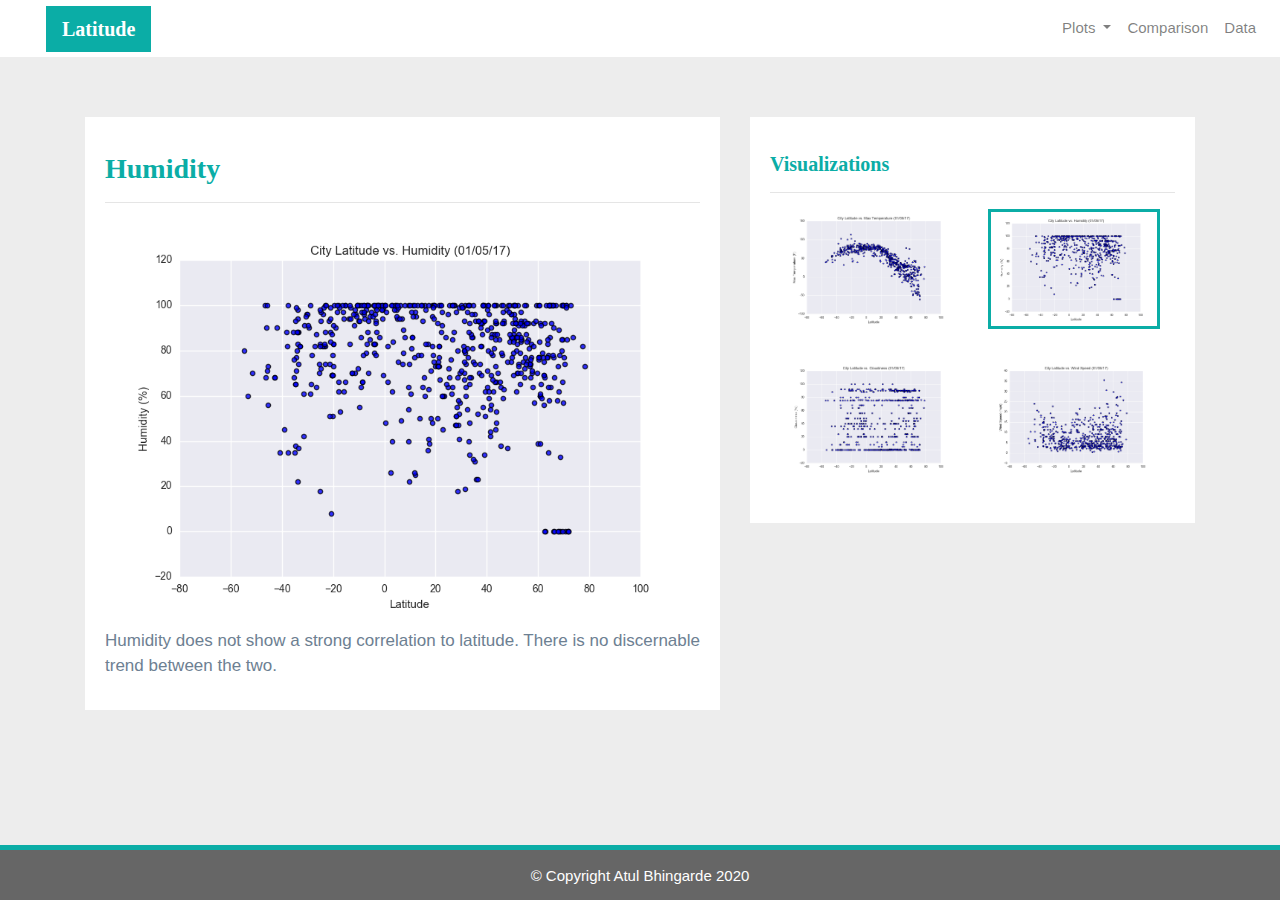
<file: web-design-challenge/humidity.html>
<!DOCTYPE html>
<html>

<head>
  <meta charset="utf-8" />
  <meta http-equiv="X-UA-Compatible" content="IE=edge">
  <title>Bootstrap Visualization Dashboard</title>
  <meta name="viewport" content="width=device-width, initial-scale=1">


  <!-- Bootstrap CSS -->
  <link rel="stylesheet" href="https://stackpath.bootstrapcdn.com/bootstrap/4.3.1/css/bootstrap.min.css" integrity="sha384-ggOyR0iXCbMQv3Xipma34MD+dH/1fQ784/j6cY/iJTQUOhcWr7x9JvoRxT2MZw1T"
    crossorigin="anonymous">

  <!--CSS Link-->
  <link rel="stylesheet" type="text/css" href="style.css">

</head>

<body>
  <!-- Navigation Section -->
  <div class="navigation">
    <nav class="navbar navbar-expand-lg navbar-light">
      <a class="navbar-brand" style="background-color: #0BADA6;" href="index.html">Latitude</a>
      <button class="navbar-toggler  border border-white" type="button" data-toggle="collapse" data-target="#navbarNavDropdown"
        aria-controls="navbarNavDropdown" aria-expanded="false" aria-label="Toggle navigation">
        <span class="navbar-toggler-icon"></span>
      </button>
      <div class="collapse navbar-collapse" id="navbarNavDropdown">
        <ul class="navbar-nav ml-auto">
          <li class="nav-item dropdown">
            <a class="nav-link dropdown-toggle" href="#" id="navbarDropdownMenuLink" data-toggle="dropdown"
              aria-haspopup="true" aria-expanded="false">
              Plots
            </a>
            <div class="dropdown-menu" aria-labelledby="navbarDropdownMenuLink">
              <a class="dropdown-item" href="max_temperature.html">Max Temperature</a>
              <a class="dropdown-item active" href="humidity.html">Humidity</a>
              <a class="dropdown-item" href="cloudiness.html">Cloudiness</a>
              <a class="dropdown-item" href="wind_speed.html">Wind Speed</a>
            </div>
          </li>
          <li class="nav-item">
            <a class="nav-link" href="comparisons.html">Comparison</a>
          </li>
          <li class="nav-item">
            <a class="nav-link" href="data.html">Data</a>
          </li>

        </ul>
      </div>
    </nav>
  </div>
  <!-- Content Section -->
  <div class="container">
    <div class="row">
      <div class="col-lg-7 col-md-12">
        <!-- Left box  -->
        <div class="box">
          <h3 class="title">Humidity</h3>
          <hr>
          <img src="Resources/assets/images/Fig2.png" alt="Humidity Graph">
          <p>Humidity does not show a strong correlation to latitude. There is no discernable trend between the two.</p>
        </div>
      </div>
      <div class="col-lg-5 col-md-12">
        <!-- Right Box -->
        <div class="box">
          <h5 class="title">Visualizations</h5>
          <hr>


          <div class="container">
            <div class="row" style="padding-bottom: 30px;">
              <div class="col-6">
                <a href="max_temperature.html">
                  <img class="panel" src="Resources/assets/images/Fig1.png" alt="Max Temperature Image">
                </a>
              </div>
              <div class="col-6">
                <a href="humidity.html">
                  <img class="panel active" src="Resources/assets/images/Fig2.png" alt="Humidity Graph">
                </a>
              </div>
            </div>

            <div class="row" style="padding-bottom: 30px;">
              <div class="col-6">
                <a href="cloudiness.html">
                  <img class="panel" src="Resources/assets/images/Fig3.png" alt="Cloudiness Graph">
                </a>
              </div>
              <div class="col-6">
                <a href="wind_speed.html">
                  <img class="panel" src="Resources/assets/images/Fig4.png" alt="Wind Speed Graph">
                </a>
              </div>


            </div>
          </div>


        </div>
      </div>
    </div>
  </div>
  <!-- Footer Section -->
  <footer>
    <div class="footer">&copy; Copyright Atul Bhingarde 2020</div>
  </footer>

  <!-- Bootstrap JS -->
  <script src="https://code.jquery.com/jquery-3.3.1.slim.min.js" integrity="sha384-q8i/X+965DzO0rT7abK41JStQIAqVgRVzpbzo5smXKp4YfRvH+8abtTE1Pi6jizo" 
    crossorigin="anonymous"></script>
  <script src="https://cdnjs.cloudflare.com/ajax/libs/popper.js/1.14.7/umd/popper.min.js" integrity="sha384-UO2eT0CpHqdSJQ6hJty5KVphtPhzWj9WO1clHTMGa3JDZwrnQq4sF86dIHNDz0W1" 
    crossorigin="anonymous"></script>
  <script src="https://stackpath.bootstrapcdn.com/bootstrap/4.3.1/js/bootstrap.min.js" integrity="sha384-JjSmVgyd0p3pXB1rRibZUAYoIIy6OrQ6VrjIEaFf/nJGzIxFDsf4x0xIM+B07jRM" 
    crossorigin="anonymous"></script>

</body>

</html>
</file>
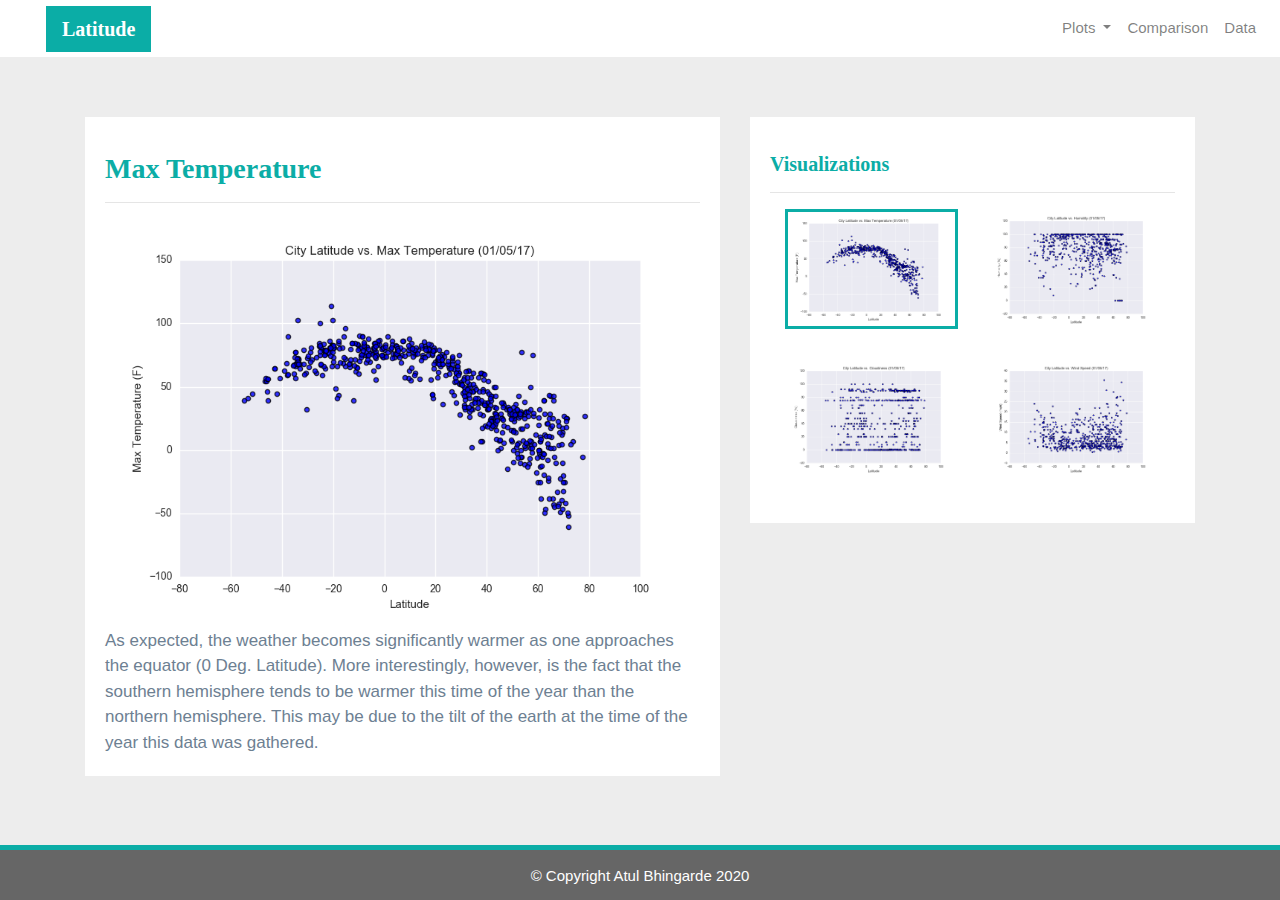
<file: web-design-challenge/max_temperature.html>
<!DOCTYPE html>
<html>

<head>
  <meta charset="utf-8" />
  <meta http-equiv="X-UA-Compatible" content="IE=edge">
  <title>Bootstrap Visualization Dashboard</title>
  <meta name="viewport" content="width=device-width, initial-scale=1">

  <!-- Bootstrap CSS -->
  <link rel="stylesheet" href="https://stackpath.bootstrapcdn.com/bootstrap/4.3.1/css/bootstrap.min.css" integrity="sha384-ggOyR0iXCbMQv3Xipma34MD+dH/1fQ784/j6cY/iJTQUOhcWr7x9JvoRxT2MZw1T"
    crossorigin="anonymous">

  <!--CSS Link-->
  <link rel="stylesheet" type="text/css" href="style.css">

</head>

<body>
  <!-- Navigation Section -->
  <div class="navigation">
    <nav class="navbar navbar-expand-lg navbar-light">
      <a class="navbar-brand" style="background-color: #0BADA6;" href="index.html">Latitude</a>
      <button class="navbar-toggler  border border-white" type="button" data-toggle="collapse" data-target="#navbarNavDropdown"
        aria-controls="navbarNavDropdown" aria-expanded="false" aria-label="Toggle navigation">
        <span class="navbar-toggler-icon"></span>
      </button>
      <div class="collapse navbar-collapse" id="navbarNavDropdown">
        <ul class="navbar-nav ml-auto">
          <li class="nav-item dropdown">
            <a class="nav-link dropdown-toggle" href="#" id="navbarDropdownMenuLink" data-toggle="dropdown"
              aria-haspopup="true" aria-expanded="false">
              Plots
            </a>
            <div class="dropdown-menu" aria-labelledby="navbarDropdownMenuLink">
              <a class="dropdown-item active" href="max_temperature.html">Max Temperature</a>
              <a class="dropdown-item" href="humidity.html">Humidity</a>
              <a class="dropdown-item" href="cloudiness.html">Cloudiness</a>
              <a class="dropdown-item" href="wind_speed.html">Wind Speed</a>
            </div>
          </li>
          <li class="nav-item">
            <a class="nav-link" href="comparisons.html">Comparison</a>
          </li>
          <li class="nav-item">
            <a class="nav-link" href="data.html">Data</a>
          </li>

        </ul>
      </div>
    </nav>
  </div>
  <!-- Content Section -->
  <div class="container">
    <div class="row">
      <div class="col-lg-7 col-md-12">
        <!-- Left box  -->
        <div class="box" style="padding-bottom: 5px;">
          <h3 class="title">Max Temperature</h3>
          <hr>
          <img src="Resources/assets/images/Fig1.png" alt="Max Temperature Graph">
          <p>As expected, the weather becomes significantly warmer as one approaches the equator (0 Deg. Latitude).
            More interestingly, however, is the fact that the southern hemisphere tends to be warmer this time of the
            year than the northern hemisphere. This may be due to the tilt of the earth at the time of the year this
            data was gathered.</p>
        </div>
      </div>
      <div class="col-lg-5 col-md-12">
        <!-- Right Box -->
        <div class="box">
          <h5 class="title">Visualizations</h5>
          <hr>


          <div class="container">
            <div class="row" style="padding-bottom: 30px;">
              <div class="col-6">
                <a href="max_temperature.html">
                  <img class="panel active" src="Resources/assets/images/Fig1.png" alt="Max Temperature Image">
                </a>
              </div>
              <div class="col-6">
                <a href="humidity.html">
                  <img class="panel" src="Resources/assets/images/Fig2.png" alt="Humidity Graph">
                </a>
              </div>
            </div>

            <div class="row" style="padding-bottom: 30px;">
              <div class="col-6">
                <a href="cloudiness.html">
                  <img class="panel" src="Resources/assets/images/Fig3.png" alt="Cloudiness Graph">
                </a>
              </div>
              <div class="col-6">
                <a href="wind_speed.html">
                  <img class="panel" src="Resources/assets/images/Fig4.png" alt="Wind Speed Graph">
                </a>
              </div>


            </div>
          </div>


        </div>
      </div>
    </div>
  </div>
  <!-- Footer Section -->
  <footer>
    <div class="footer">&copy; Copyright Atul Bhingarde 2020</div>
  </footer>

  <!-- Bootstrap JS -->
  <script src="https://code.jquery.com/jquery-3.3.1.slim.min.js" integrity="sha384-q8i/X+965DzO0rT7abK41JStQIAqVgRVzpbzo5smXKp4YfRvH+8abtTE1Pi6jizo" 
    crossorigin="anonymous"></script>
  <script src="https://cdnjs.cloudflare.com/ajax/libs/popper.js/1.14.7/umd/popper.min.js" integrity="sha384-UO2eT0CpHqdSJQ6hJty5KVphtPhzWj9WO1clHTMGa3JDZwrnQq4sF86dIHNDz0W1" 
    crossorigin="anonymous"></script>
  <script src="https://stackpath.bootstrapcdn.com/bootstrap/4.3.1/js/bootstrap.min.js" integrity="sha384-JjSmVgyd0p3pXB1rRibZUAYoIIy6OrQ6VrjIEaFf/nJGzIxFDsf4x0xIM+B07jRM" 
    crossorigin="anonymous"></script>

</body>

</html>
</file>
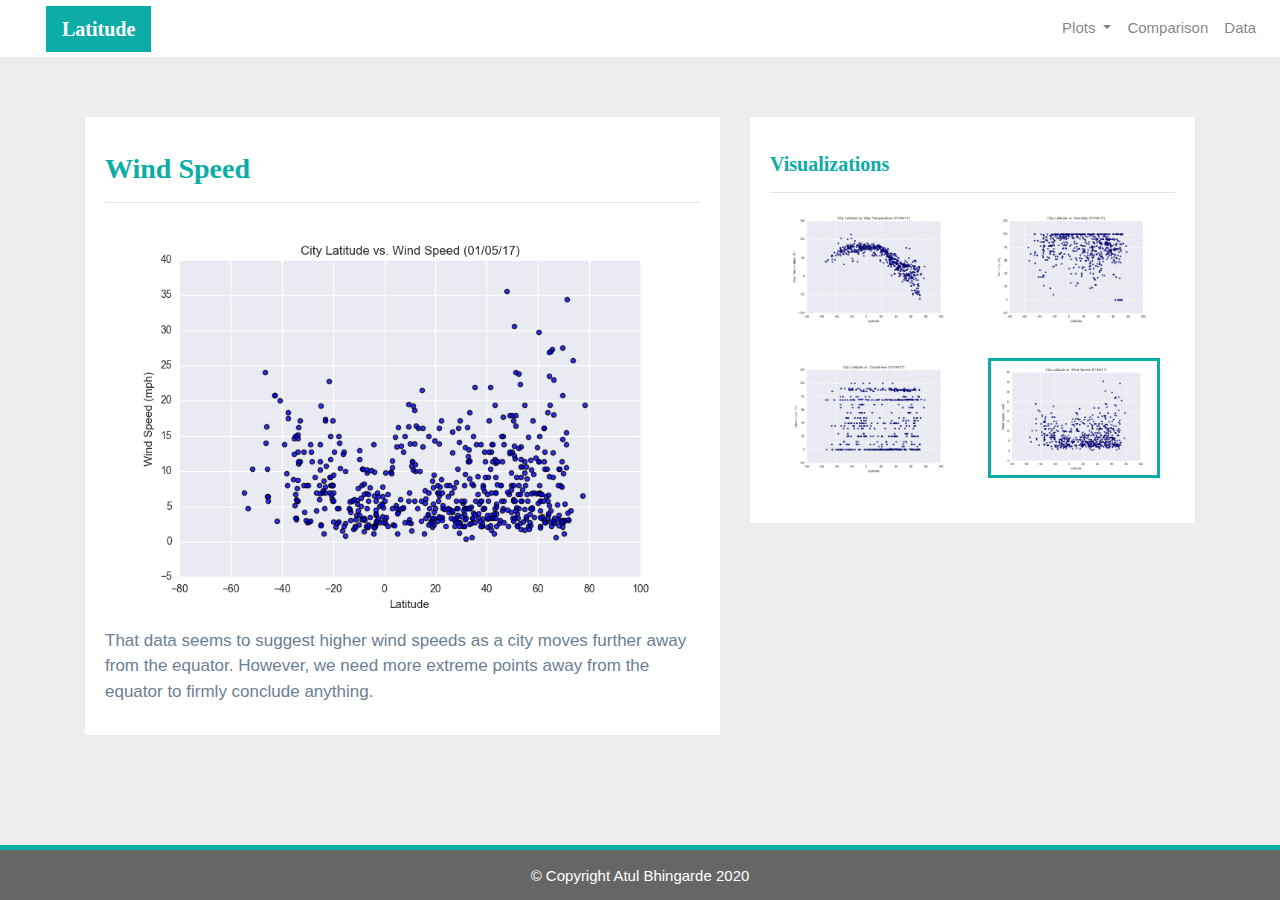
<file: web-design-challenge/wind_speed.html>
<!DOCTYPE html>
<html>

<head>
  <meta charset="utf-8" />
  <meta http-equiv="X-UA-Compatible" content="IE=edge">
  <title>Bootstrap Visualization Dashboard</title>
  <meta name="viewport" content="width=device-width, initial-scale=1">

  <!-- Bootstrap CSS -->
  <link rel="stylesheet" href="https://stackpath.bootstrapcdn.com/bootstrap/4.3.1/css/bootstrap.min.css" integrity="sha384-ggOyR0iXCbMQv3Xipma34MD+dH/1fQ784/j6cY/iJTQUOhcWr7x9JvoRxT2MZw1T"
    crossorigin="anonymous">
  <!--CSS Link-->
  <link rel="stylesheet" type="text/css" href="style.css">
</head>

<body>
  <!-- Navigation Section -->
  <div class="navigation">
    <nav class="navbar navbar-expand-lg navbar-light">
      <a class="navbar-brand" style="background-color: #0BADA6;" href="index.html">Latitude</a>
      <button class="navbar-toggler border border-white" type="button" data-toggle="collapse" data-target="#navbarNavDropdown"
        aria-controls="navbarNavDropdown" aria-expanded="false" aria-label="Toggle navigation">
        <span class="navbar-toggler-icon"></span>
      </button>
      <div class="collapse navbar-collapse" id="navbarNavDropdown">
        <ul class="navbar-nav ml-auto">
          <li class="nav-item dropdown">
            <a class="nav-link dropdown-toggle" href="#" id="navbarDropdownMenuLink" data-toggle="dropdown"
              aria-haspopup="true" aria-expanded="false">
              Plots
            </a>
            <div class="dropdown-menu" aria-labelledby="navbarDropdownMenuLink">
              <a class="dropdown-item" href="max_temperature.html">Max Temperature</a>
              <a class="dropdown-item" href="humidity.html">Humidity</a>
              <a class="dropdown-item" href="cloudiness.html">Cloudiness</a>
              <a class="dropdown-item active" href="wind_speed.html">Wind Speed</a>
            </div>
          </li>
          <li class="nav-item">
            <a class="nav-link" href="comparisons.html">Comparison</a>
          </li>
          <li class="nav-item">
            <a class="nav-link" href="data.html">Data</a>
          </li>

        </ul>
      </div>
    </nav>
  </div>
  <!-- Content Section -->
  <div class="container">
    <div class="row">
      <div class="col-lg-7 col-md-12">
        <!-- Left box  -->
        <div class="box">
          <h3 class="title">Wind Speed</h3>
          <hr>
          <img src="Resources/assets/images/Fig4.png" alt="Wind Speed Graph">
          <p>That data seems to suggest higher wind speeds as a city moves further away from the equator. However, we need more extreme points away from the equator to 
            firmly conclude anything.
          </p>
        </div>
      </div>
      <div class="col-lg-5 col-md-12">
        <!-- Right Box -->
        <div class="box">
          <h5 class="title">Visualizations</h5>
          <hr>
          <div class="container">
            <div class="row" style="padding-bottom: 30px;">
              <div class="col-6">
                <a href="max_temperature.html">
                  <img class="panel" src="Resources/assets/images/Fig1.png" alt="Max Temperature Image">
                </a>
              </div>
              <div class="col-6">
                <a href="humidity.html">
                  <img class="panel" src="Resources/assets/images/Fig2.png" alt="Humidity Graph">
                </a>
              </div>
            </div>
            <div class="row" style="padding-bottom: 30px;">
              <div class="col-6">
                <a href="cloudiness.html">
                  <img class="panel" src="Resources/assets/images/Fig3.png" alt="Cloudiness Graph">
                </a>
              </div>
              <div class="col-6">
                <a href="wind_speed.html">
                  <img class="panel active" src="Resources/assets/images/Fig4.png" alt="Wind Speed Graph">
                </a>
              </div>
            </div>
          </div>
        </div>
      </div>
    </div>
  </div>
  <!-- Footer Section -->
  <footer>
    <div class="footer">&copy; Copyright Atul Bhingarde 2020</div>
  </footer>

  <!-- Bootstrap JS -->
  <script src="https://code.jquery.com/jquery-3.3.1.slim.min.js" integrity="sha384-q8i/X+965DzO0rT7abK41JStQIAqVgRVzpbzo5smXKp4YfRvH+8abtTE1Pi6jizo" 
    crossorigin="anonymous"></script>
  <script src="https://cdnjs.cloudflare.com/ajax/libs/popper.js/1.14.7/umd/popper.min.js" integrity="sha384-UO2eT0CpHqdSJQ6hJty5KVphtPhzWj9WO1clHTMGa3JDZwrnQq4sF86dIHNDz0W1" 
    crossorigin="anonymous"></script>
  <script src="https://stackpath.bootstrapcdn.com/bootstrap/4.3.1/js/bootstrap.min.js" integrity="sha384-JjSmVgyd0p3pXB1rRibZUAYoIIy6OrQ6VrjIEaFf/nJGzIxFDsf4x0xIM+B07jRM" 
    crossorigin="anonymous"></script>
</body>

</html>
</file>
<file: web-design-challenge/style.css>
/* Body */
body{
  background-color: #EDEDED; 
}
/* Navbar */
.navbar{
  max-height: 57px; 
}
.navigation .navbar-brand{
  color: white; 
  margin-left: 30px; 
  padding: inherit; 
  font-weight: bold; 
  background-color: #0BADA6;
  font-family: Georgia, 'Times New Roman', Times, serif;
}
.navbar{
  background-color: white; 
  font-size: 15px; 
}
.active, .dropdown-menu .dropdown-item:active a:hover{
  background-color:#E7E7E7!important; 
}
.dropdown-item{
  color: #6D8092 !important; 
}
.dropdown .dropdown-menu .dropdown-item:active, .dropdown .dropdown-menu .dropdown-item:hover{
  background-color:#E7E7E7 !important; 
}
a{
  color: #6D8092;
  font-size: 15px; 
}
.nav-link:hover{
  background-color:#E7E7E7 !important;
 }

.navbar-brand:hover{
color: rgb(175, 175, 175) !important;
}
/* Images */
img{
  width:100% !important;
  height:100% !important;
}
.active, .panel:hover{
  border-color:#0BADA6;
  border-style: solid; 
  
}
.vizualization{
  width:50% !important;
  height:50% !important;
}

/* Title Class  */
.title{
  color: #0BADA6;  
  font-family: Georgia, 'Times New Roman', Times, serif;
  font-weight: bolder; 
  padding-top: 25px; 
}
/* Paragraph Element */
p{
color: #6D8092;
font-family: Arial, Helvetica, sans-serif;
font-size: 17px; 
}
/* Box Class */
.box {
  margin-top: 60px; 
  margin-bottom: 62px; 
  padding: 10px 20px 15px; 
  color:black;
  background-color: white; 

}
/* Table */
.table{
  font-size: 15px; 
  border-top-color: white !important; 
}
/* Footer */
footer{
background-color: #666666; 
border-top-style: solid; 
border-top-width: 5px; 
border-top-color: #0BADA6;
color: white; 
min-height: 55px; 
font-family: Arial, Helvetica, sans-serif;
font-size: 15px; 
text-align: center; 
position: fixed;
left: 0;
bottom: 0;
width: 100%;
padding-top: 15px; 
}
/* Media Queries */
@media(max-width: 992px){
.navbar-expand-lg{
background-color: #0BADA6 !important;
}
.navbar{
  max-height: none; 
  padding: inherit;
}
.navbar div{
  margin: inherit; 
  background-color: white;  
}
.navbar-brand{
  padding: 10px !important; 
}

button{
  margin-right: 30px; 
}
button:focus {

  outline: 1px dotted;
  outline: 5px auto -webkit-focusring-color;
  
  }
}
</file>
